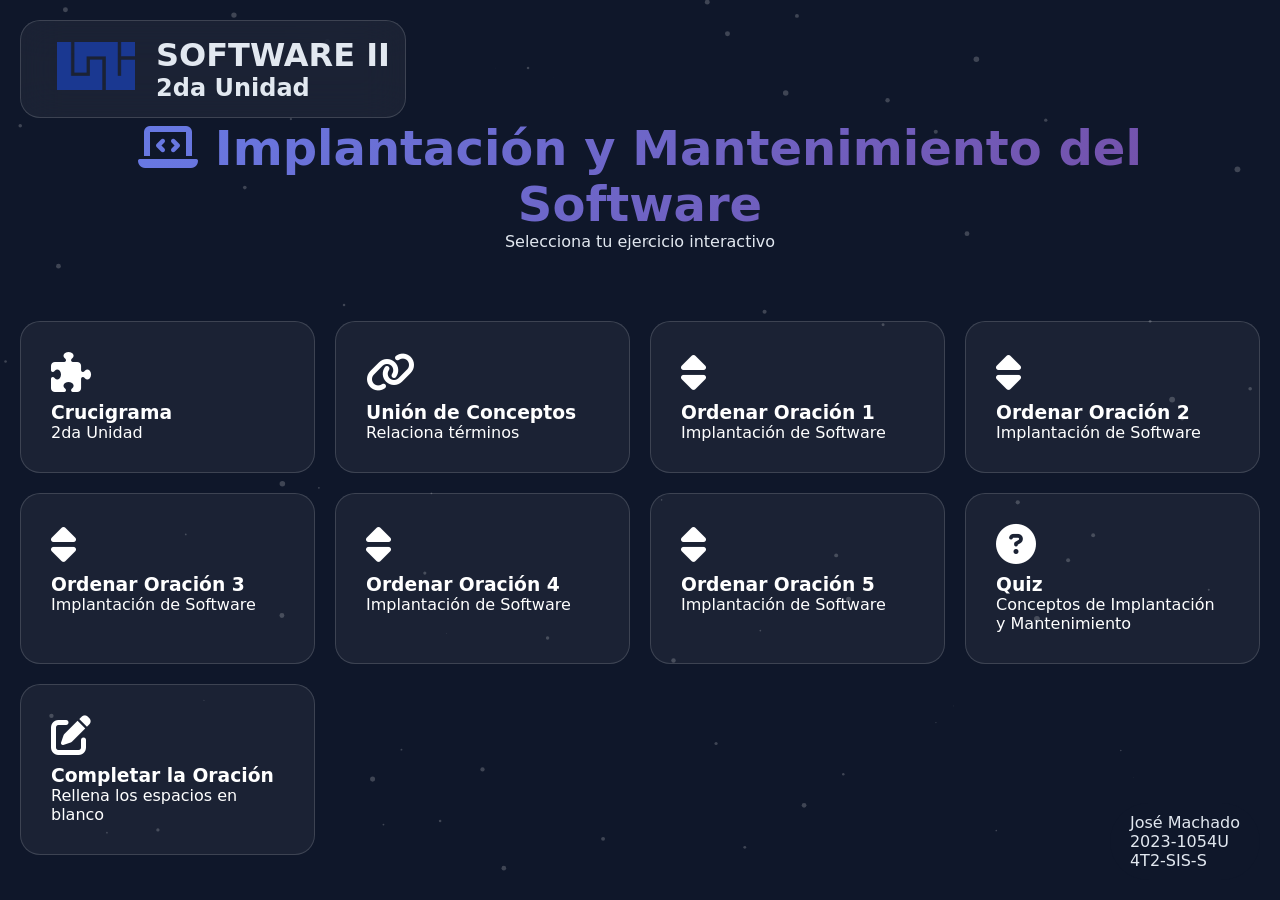
<file: index.htm>
<!DOCTYPE html>
<html lang="es">
<head>
    <meta charset="UTF-8">
    <meta name="viewport" content="width=device-width, initial-scale=1.0">
    <title>2da Unidad - Implantación y Mantenimiento del Software</title>

    <link rel="stylesheet" href="css/style.css">

    <!-- Font Awesome -->
    <link rel="stylesheet" href="https://cdnjs.cloudflare.com/ajax/libs/font-awesome/6.4.0/css/all.min.css">
</head>

<body>

    <!-- LOGO -->
    <div class="logo-container">
        <img src="images/UNI.png" alt="Logo" class="logo" id="logo">
        <div class="logo-text">
            <h1>SOFTWARE II</h1>
            <h2>2da Unidad</h2>
        </div>
    </div>

    <!-- TITULO -->
    <div class="main-title">
        <h1><i class="fas fa-laptop-code"></i> Implantación y Mantenimiento del Software</h1>
        <p>Selecciona tu ejercicio interactivo</p>
    </div>

    <!-- GRID -->
    <div class="exercises-grid">

        <a href="Crucigrama2daUnidad.htm" class="exercise-card crossword">
            <i class="fas fa-puzzle-piece"></i>
            <h3>Crucigrama</h3>
            <p>2da Unidad</p>
        </a>

        <a href="Match2DAUnidad.htm" class="exercise-card match">
            <i class="fas fa-link"></i>
            <h3>Unión de Conceptos</h3>
            <p>Relaciona términos</p>
        </a>

        <a href="Oracion1.htm" class="exercise-card jumbled1">
            <i class="fas fa-sort"></i>
            <h3>Ordenar Oración 1</h3>
            <p>Implantación de Software</p>
        </a>

        <a href="Oracion2.htm" class="exercise-card jumbled2">
            <i class="fas fa-sort"></i>
            <h3>Ordenar Oración 2</h3>
            <p>Implantación de Software</p>
        </a>

        <a href="Oracion3.htm" class="exercise-card jumbled3">
            <i class="fas fa-sort"></i>
            <h3>Ordenar Oración 3</h3>
            <p>Implantación de Software</p>
        </a>

        <a href="Oracion4.htm" class="exercise-card jumbled4">
            <i class="fas fa-sort"></i>
            <h3>Ordenar Oración 4</h3>
            <p>Implantación de Software</p>
        </a>

        <a href="Oracion5.htm" class="exercise-card jumbled5">
            <i class="fas fa-sort"></i>
            <h3>Ordenar Oración 5</h3>
            <p>Implantación de Software</p>
        </a>

        <a href="Quiz 2daUnidad.htm" class="exercise-card quiz">
            <i class="fas fa-question-circle"></i>
            <h3>Quiz</h3>
            <p>Conceptos de Implantación y Mantenimiento</p>
        </a>

        <a href="Guia2daUnidadSoftware_JoséMachado.htm" class="exercise-card completion">
            <i class="fas fa-edit"></i>
            <h3>Completar la Oración</h3>
            <p>Rellena los espacios en blanco</p>
        </a>

    </div>

    <!-- WATERMARK -->
    <div class="watermark" id="watermark">
        José Machado <br>2023-1054U <br>
		4T2-SIS-S
    </div>

    <!-- PARTICULAS -->
    <canvas id="particles-canvas"></canvas>

    <script src="js/script.js"></script>

</body>
</html>
</file>
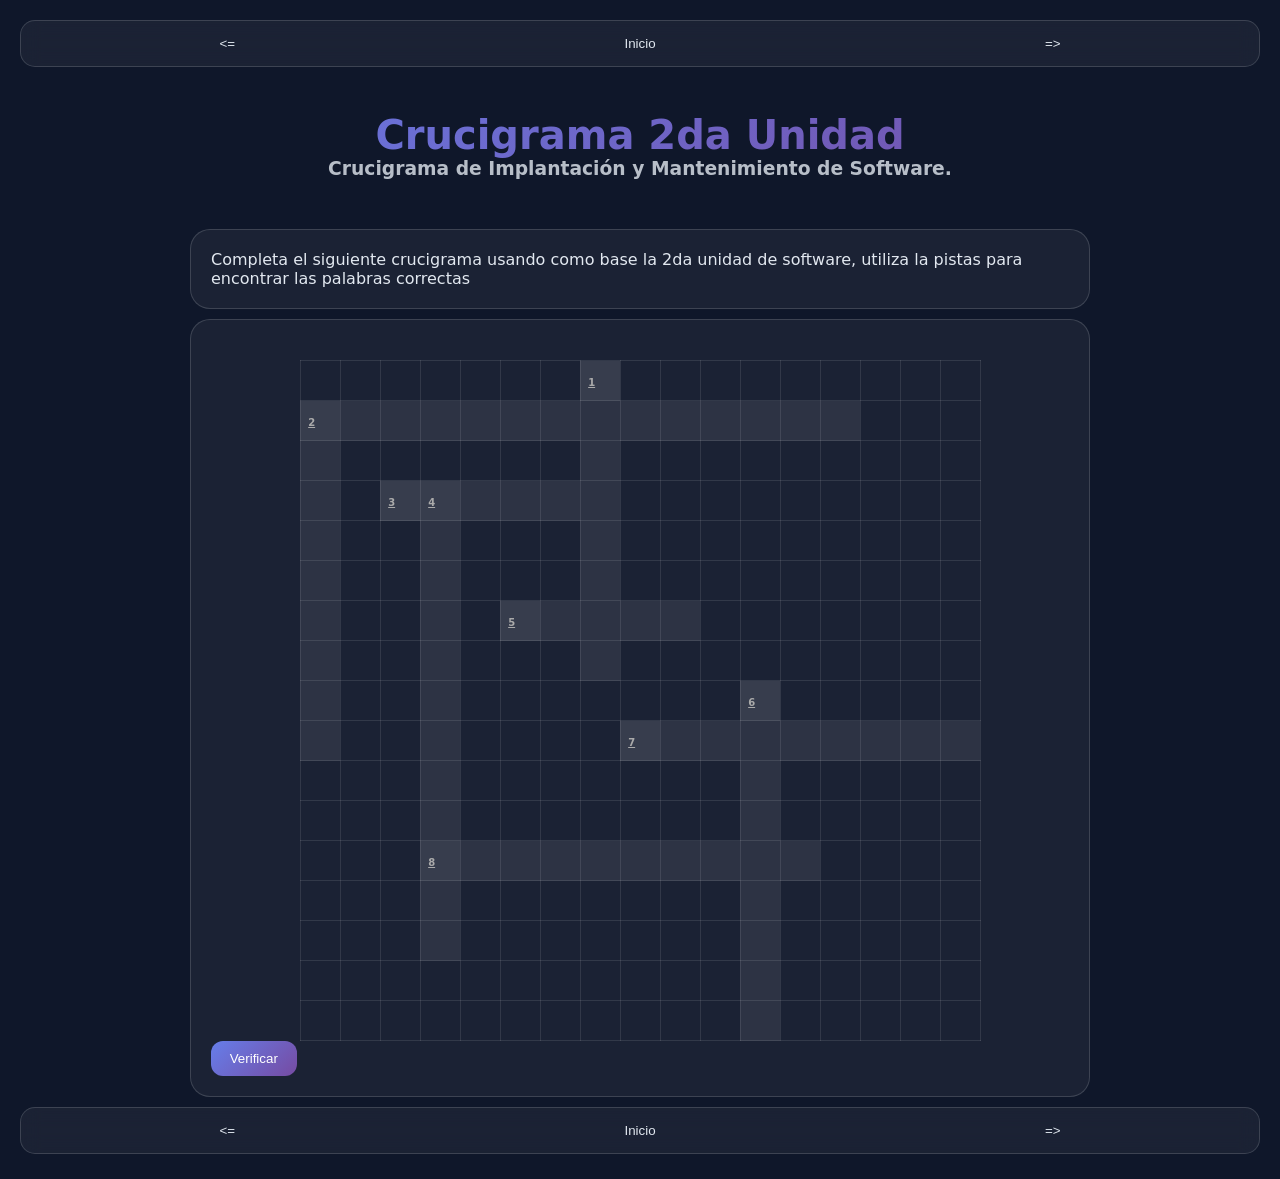
<file: Crucigrama2daUnidad.htm>
<!DOCTYPE html>
<html xmlns="http://www.w3.org/1999/xhtml" lang="en" xml:lang="en" prefix="dc: http://purl.org/dc/elements/1.1/">
<head><meta name="author" content="Created with Hot Potatoes by Half-Baked Software, registered to Jose."/><meta name="keywords" content="Hot Potatoes, Hot Potatoes, Half-Baked Software, Windows, University of Victoria"/>
<meta http-equiv="Content-Type" content="text/html; charset=UTF-8"/>

<meta name="dc:creator" content="Jose" />
<meta name="dc:title" content="Crucigrama 2da Unidad" />
<meta name="viewport" content="width=device-width, initial-scale=1.0">


<title>
Crucigrama 2da Unidad
</title>

<!-- Made with executable version 7.0 Release 3 Build 0 -->

<!-- The following insertion allows you to add your own code directly to this head tag from the configuration screen -->



<style>
:root {
    --primary: linear-gradient(135deg, #667eea, #764ba2);
    --bg: #0f172a;
    --glass: rgba(255,255,255,0.05);
    --border: rgba(255,255,255,0.15);
    --text: #e2e8f0;
}

/* BASE */

*{
    margin:0;
    padding:0;
    box-sizing:border-box;
}

body{
    font-family: system-ui;
    background: var(--bg);
    color: var(--text);
    padding:20px;
}
/* TITULOS */
.Titles {
    text-align: center;
    padding: 40px 20px;
}

.ExerciseTitle {
    font-size: 2.5rem;
    background: var(--primary);
    -webkit-background-clip: text;
    -webkit-text-fill-color: transparent;
}

.ExerciseSubtitle {
    opacity: 0.8;
}

/* CONTENEDORES */
.StdDiv, .ExerciseContainer {
    background: var(--glass);
    border: 1px solid var(--border);
    border-radius: 20px;
    padding: 20px;
    margin: 10px auto;
    width: 95%;
    max-width: 900px;
}

/* GRID */
table.CrosswordGrid {
    margin: auto;
    border-collapse: collapse;
    background: transparent;
}

table.CrosswordGrid td {
    width: 40px;
    height: 40px;
    text-align: center;
    font-weight: bold;
    border: 1px solid rgba(255,255,255,0.1);
}

/* CELDAS */
.LetterOnlyCell {
    background: rgba(255,255,255,0.08);
    color: white;
}

.BlankCell {
    background: transparent;
}

.NumLetterCell {
    background: rgba(255,255,255,0.12);
    cursor: pointer;
}

/* NUMEROS */
.GridNum {
    font-size: 10px;
    color: #aaa;
}

/* BOTONES */
.FuncButton {
    background: var(--primary);
    border: none;
    border-radius: 12px;
    padding: 10px 15px;
    color: white;
    cursor: pointer;
    transition: .3s;
}

.FuncButton:hover {
    transform: scale(1.05);
    opacity: 0.9;
}

/* NAVBAR */

.NavButtonBar{
    background: var(--glass);
    border:1px solid var(--border);
    border-radius:15px;
    backdrop-filter: blur(10px);
    display:flex;
    justify-content:space-between;
    gap:10px;
    padding:5px;
    margin-bottom:5px;
}

.NavButton{
    flex:1;
    padding:10px;
    border-radius:10px;
    border:none;
    background: transparent;
    color: var(--text);
    cursor:pointer;
    transition:.3s;
}

.NavButton:hover{
    background: var(--primary);
}
/* INPUT */
input {
    background: rgba(255,255,255,0.1);
    border: none;
    border-radius: 10px;
    padding: 8px;
    color: white;
}


/* FEEDBACK */
.Feedback{
    position: fixed;
    top: 50%;
    left: 50%;
    transform: translate(-50%, -50%);
    
    width: 90%;
    max-width: 400px;
    padding: 20px;
    border-radius: 20px;
    
    background:#0f172a;
    border: 1px solid var(--border);
        
    text-align: center;
    display: none;
    z-index: 999;
}

/* CLUES */
#ClueEntry {
    margin-bottom: 20px;
    font-size: 1.1rem;
}

.NumLetterCell:hover,
.LetterOnlyCell:hover {
    background: rgba(102,126,234,0.25);
    transform: scale(1.05);
    transition: 0.2s;
}

.NumLetterCell.active {
    outline: 2px solid #667eea;
    background: rgba(102,126,234,0.35);
}
</style>

<script>


<!--

function FocusAButton(){
	if (document.getElementById('CheckButton1') != null){
		document.getElementById('CheckButton1').focus();
	}
	else{
		if (document.getElementById('CheckButton2') != null){
			document.getElementById('CheckButton2').focus();
		}
		else{
			document.getElementsByTagName('button')[0].focus();
		}
	}
}



var topZ = 1000;

function ShowMessage(Feedback){
	var Output = Feedback + '<br /><br />';
	document.getElementById('FeedbackContent').innerHTML = Output;
	var FDiv = document.getElementById('FeedbackDiv');
	topZ++;
	FDiv.style.zIndex = topZ;
	FDiv.style.top = TopSettingWithScrollOffset(30) + 'px';

	FDiv.style.display = 'block';

	ShowElements(false, 'input');
	ShowElements(false, 'select');
	ShowElements(false, 'object');
	ShowElements(true, 'object', 'FeedbackContent');

	setTimeout("document.getElementById('FeedbackOKButton').focus()", 50);
	

}

function ShowElements(Show, TagName, ContainerToReverse){

	TopNode = document.getElementById(ContainerToReverse);
	var Els;
	if (TopNode != null) {
		Els = TopNode.getElementsByTagName(TagName);
	} else {
		Els = document.getElementsByTagName(TagName);
	}

	for (var i=0; i<Els.length; i++){
		if (TagName == "object") {
			//manipulate object elements in all browsers
			if (Show == true){
				Els[i].style.visibility = 'visible';
			}
			else{
				Els[i].style.visibility = 'hidden';
			}
		} 
	}
}



function HideFeedback(){
	document.getElementById('FeedbackDiv').style.display = 'none';
	ShowElements(true, 'input');
	ShowElements(true, 'select');
	ShowElements(true, 'object');
}



function PageDim(){

	this.W = 600;
	this.H = 400;
	this.W = document.getElementsByTagName('body')[0].offsetWidth;
	this.H = document.getElementsByTagName('body')[0].offsetHeight;
}

var pg = null;

function GetPageXY(El) {
	var XY = {x: 0, y: 0};
	while(El){
		XY.x += El.offsetLeft;
		XY.y += El.offsetTop;
		El = El.offsetParent;
	}
	return XY;
}

function GetScrollTop(){
	if (typeof(window.pageYOffset) == 'number'){
		return window.pageYOffset;
	}
	else{
		if ((document.body)&&(document.body.scrollTop)){
			return document.body.scrollTop;
		}
		else{
			if ((document.documentElement)&&(document.documentElement.scrollTop)){
				return document.documentElement.scrollTop;
			}
			else{
				return 0;
			}
		}
	}
}

function GetViewportHeight(){
	if (typeof window.innerHeight != 'undefined'){
		return window.innerHeight;
	}
	else{
		if (((typeof document.documentElement != 'undefined')&&(typeof document.documentElement.clientHeight !=
     'undefined'))&&(document.documentElement.clientHeight != 0)){
			return document.documentElement.clientHeight;
		}
		else{
			return document.getElementsByTagName('body')[0].clientHeight;
		}
	}
}

function TopSettingWithScrollOffset(TopPercent){
	var T = Math.floor(GetViewportHeight() * (TopPercent/100));
	return GetScrollTop() + T; 
}

//CODE FOR AVOIDING LOSS OF DATA WHEN BACKSPACE KEY INVOKES history.back()
var InTextBox = false;

function SuppressBackspace(e){ 
	if (InTextBox == true){return;}
	thisKey = e.keyCode;

	var Suppress = false;

	if (thisKey == 8) {
		Suppress = true;
		e.preventDefault();
	}
}

window.addEventListener('keypress',SuppressBackspace,false);

function ReduceItems(InArray, ReduceToSize){
	var ItemToDump=0;
	var j=0;
	while (InArray.length > ReduceToSize){
		ItemToDump = Math.floor(InArray.length*Math.random());
		InArray.splice(ItemToDump, 1);
	}
}

function Shuffle(InArray){
	var Num;
	var Temp = new Array();
	var Len = InArray.length;

	var j = Len;

	for (var i=0; i<Len; i++){
		Temp[i] = InArray[i];
	}

	for (i=0; i<Len; i++){
		Num = Math.floor(j  *  Math.random());
		InArray[i] = Temp[Num];

		for (var k=Num; k < (j-1); k++) {
			Temp[k] = Temp[k+1];
		}
		j--;
	}
	return InArray;
}

function WriteToInstructions(Feedback) {
	document.getElementById('InstructionsDiv').innerHTML = Feedback;

}




function EscapeDoubleQuotes(InString){
	return InString.replace(/"/g, '&quot;')
}

function TrimString(InString){
        var x = 0;

        if (InString.length != 0) {
                while ((InString.charAt(InString.length - 1) == '\u0020') || (InString.charAt(InString.length - 1) == '\u000A') || (InString.charAt(InString.length - 1) == '\u000D')){
                        InString = InString.substring(0, InString.length - 1)
                }

                while ((InString.charAt(0) == '\u0020') || (InString.charAt(0) == '\u000A') || (InString.charAt(0) == '\u000D')){
                        InString = InString.substring(1, InString.length)
                }

                while (InString.indexOf('  ') != -1) {
                        x = InString.indexOf('  ')
                        InString = InString.substring(0, x) + InString.substring(x+1, InString.length)
                 }

                return InString;
        }

        else {
                return '';
        }
}

function FindLongest(InArray){
	if (InArray.length < 1){return -1;}

	var Longest = 0;
	for (var i=1; i<InArray.length; i++){
		if (InArray[i].length > InArray[Longest].length){
			Longest = i;
		}
	}
	return Longest;
}

//SELECTION OBJECT FOR TYPING WITH KEYPAD
var selObj = null;
            
SelObj = function(box){
	this.box = box;
	this.selStart = this.box.selectionStart;
	this.selEnd = this.box.selectionEnd;
	this.selText = this.box.value.substring(this.selStart, this.selEnd);
	return this;
}

function setSelText(newText){
	var caretPos = this.selStart + newText.length;
	var newValue = this.box.value.substring(0, this.selStart);
	newValue += newText;
	newValue += this.box.value.substring(this.selEnd, this.box.value.length);
	this.box.value = newValue;
	this.box.setSelectionRange(caretPos, caretPos);
	this.box.focus();
}
SelObj.prototype.setSelText = setSelText;

function setSelSelectionRange(start, end){
	this.box.setSelectionRange(start, end);
}
SelObj.prototype.setSelSelectionRange = setSelSelectionRange;

//UNICODE CHARACTER FUNCTIONS
function IsCombiningDiacritic(CharNum){
	var Result = (((CharNum >= 0x0300)&&(CharNum <= 0x370))||((CharNum >= 0x20d0)&&(CharNum <= 0x20ff)));
	Result = Result || (((CharNum >= 0x3099)&&(CharNum <= 0x309a))||((CharNum >= 0xfe20)&&(CharNum <= 0xfe23)));
	return Result;
}

function IsCJK(CharNum){
	return ((CharNum >= 0x3000)&&(CharNum < 0xd800));
}

//SETUP FUNCTIONS
//BROWSER WILL REFILL TEXT BOXES FROM CACHE IF NOT PREVENTED
function ClearTextBoxes(){
	var NList = document.getElementsByTagName('input');
	for (var i=0; i<NList.length; i++){
		if ((NList[i].id.indexOf('Guess') > -1)||(NList[i].id.indexOf('Gap') > -1)){
			NList[i].value = '';
		}
		if (NList[i].id.indexOf('Chk') > -1){
			NList[i].checked = '';
		}
	}
}






//JCROSS CORE JAVASCRIPT CODE

var InGap = false;
var CurrentBox = null;
var Feedback = '';
var AcrossCaption = '';
var DownCaption = '';
var Correct = 'Correcto! Eres un genio de la ingenieria de software.';
var Incorrect = 'Esta mal. Revisa tus respuestas y vuelve a intentarlo.'; 
var GiveHint = 'Una letra de la respuesta es: ';
var YourScoreIs = 'Tu puntuación es la siguiente: ';
var BuiltGrid = '';
var BuiltExercise = '';
var Penalties = 0;
var Score = 0;
var InTextBox = false;
var Locked = false;
var TimeOver = false;
var CaseSensitive = false; 

var InputStuff = '<form method="post" action="" onsubmit="return false;"><span class="ClueNum">[strClueNum]: </span>';
InputStuff += '[strClue] <input autocomplete="off" onfocus="CurrentBox=this;InTextBox=true;" onblur="InTextBox=false;" id="[strBoxId]" type="edit" size="[strEditSize]" maxlength="[strMaxLength]"></input>';
InputStuff += '<button class="FuncButton" onclick="EnterGuess([strParams])">Introducir</button>';
InputStuff += '<button class="FuncButton" onclick="ShowHint([strParams])">Pista</button>';
InputStuff += '</form>';

var CurrBoxElement = null;
var Finished = false;

function StartUp(){
//Show a keypad if there is one	(added bugfix for 6.0.4.12)
	if (document.getElementById('CharacterKeypad') != null){
		document.getElementById('CharacterKeypad').style.display = 'block';
	}

	
	AcrossCaption = document.getElementById('CluesAcrossLabel').innerHTML;
	DownCaption = document.getElementById('CluesDownLabel').innerHTML;






}

function GetAnswerLength(Across,x,y){
	Result = 0;
	if (Across == false){
		while ((x<L.length)&&(L[x][y].length > 0)){
			Result += L[x][y].length;
			x++;
		} 
		return Result;
	}
	else{
		while ((y<L[x].length)&&(L[x][y].length > 0)){
			Result += L[x][y].length;
			y++;
		} 	
		return Result;
	}
}

function GetEditSize(Across,x,y){
	var Len = GetAnswerLength(Across,x,y);
	if (IsCJK(L[x][y].charCodeAt(0))){
		Len *= 2;
	}
	return Len;
}

function ShowClue(ClueNum,x,y){
	var Result = '';
	var Temp;
	var strParams;
	var Clue = document.getElementById('Clue_A_' + ClueNum);
	if (Clue != null){
		Temp = InputStuff.replace(/\[ClueNum\]/g, ClueNum);
		Temp = Temp.replace(/\[strClueNum\]/g, AcrossCaption + ' ' + ClueNum);
		strParams = 'true,' + ClueNum + ',' + x + ',' + y + ',\'[strBoxId]\'';
		Temp = Temp.replace(/\[strParams\]/g, strParams);
		Temp = Temp.replace(/\[strBoxId\]/g, 'GA_' + ClueNum + '_' + x + '_' + y);
		Temp = Temp.replace(/\[strEditSize\]/g, GetEditSize(true,x,y));
		Temp = Temp.replace(/\[strMaxLength\]/g, GetAnswerLength(true,x,y));
		Temp = Temp.replace(/\[strClue\]/g, Clue.innerHTML, Temp);
		Result += Temp;
	}
	Clue = document.getElementById('Clue_D_' + ClueNum);
	if (Clue != null){
		Temp = InputStuff.replace(/\[ClueNum\]/g, ClueNum);
		Temp = Temp.replace(/\[strClueNum\]/g, DownCaption + ' ' + ClueNum);
		strParams = 'false,' + ClueNum + ',' + x + ',' + y + ',\'[strBoxId]\'';
		Temp = Temp.replace(/\[strParams\]/g, strParams);
		Temp = Temp.replace(/\[strBoxId\]/g, 'GD_' + ClueNum + '_' + x + '_' + y);
		Temp = Temp.replace(/\[strEditSize\]/g, GetAnswerLength(false,x,y));
		Temp = Temp.replace(/\[strClue\]/g, Clue.innerHTML, Temp);
		Result += Temp;
	}
	document.getElementById('ClueEntry').innerHTML = Result;
}

function EnterGuess(Across,ClueNum,x,y,BoxId){
	if (document.getElementById(BoxId) != null){
		var Guess = document.getElementById(BoxId).value;
		var AnsLength = GetAnswerLength(Across,x,y);
		EnterAnswer(Guess,Across,AnsLength,x,y);
	}
}

function SplitStringToPerceivedChars(InString, PC){
	var Temp = InString.charAt(0);
	if (InString.length > 1){
		for (var i=1; i<InString.length; i++){
			if (IsCombiningDiacritic(InString.charCodeAt(i)) == true){
				Temp += InString.charAt(i);
			}
			else{
				PC.push(Temp);
				Temp = InString.charAt(i);
			}
		}
	}
	PC.push(Temp);
}

function EnterAnswer(Guess,Across,AnsLength,x,y){
	var PC = new Array();
	SplitStringToPerceivedChars(Guess, PC);
	
	var i=x;
	var j=y;
	var Letter = 0;
	while (Letter < AnsLength){
		if (Letter < PC.length){
			G[i][j] = PC[Letter];
			if (document.getElementById('L_' + i + '_' + j) != null){
				document.getElementById('L_' + i + '_' + j).innerHTML = PC[Letter];
			}
		}
		if (Across == true){
			j++;
		}
		else{
			i++;
		}
		Letter++;
	}
}

function SetGridSquareValue(x,y,Val){
	var GridId = 'L_' + x + '_' + y;
	if (document.getElementById(GridId) != null){
		document.getElementById(GridId).innerHTML = Val;
	}
}

function ShowHint(Across,ClueNum,x,y,BoxId){
	var i=x;
	var j=y;
	var LetterFromGuess = '';
	var LetterFromKey = '';
	var OutString = '';
	if (Across==true){
		while (j<L[i].length){
			if (L[i][j] != ''){
				OutString += L[i][j];
				if (CaseSensitive == true){
					LetterFromKey = L[i][j];
					LetterFromGuess = G[i][j];
				}
				else {
					LetterFromKey = L[i][j].toUpperCase();
					LetterFromGuess = G[i][j].toUpperCase();
				}
				if (LetterFromGuess != LetterFromKey){
//				if (G[i][j] != L[i][j]){
					G[i][j] = L[i][j];
					Penalties++;
					break;
				}
			}
			else{
				break;
			}
		j++;
		}
	}
	else{
		while (i<L.length){
			if (L[i][j] != ''){
				OutString += L[i][j];
				if (CaseSensitive == true){
					LetterFromKey = L[i][j];
					LetterFromGuess = G[i][j];
				}
				else {
					LetterFromKey = L[i][j].toUpperCase();
					LetterFromGuess = G[i][j].toUpperCase();
				}
				if (LetterFromGuess != LetterFromKey){
//				if (G[i][j] != L[i][j]){
					G[i][j] = L[i][j];
					Penalties++;
					break;
				}
			}
			else{
				break;
			}
		i++;
		}
	}
	if (document.getElementById(BoxId) != null){
		document.getElementById(BoxId).value = OutString;
	}
}

L = new Array();
L[0] = new Array('','','','','','','','D','','','','','','','','','');
L[1] = new Array('A','U','T','O','M','A','T','I','Z','A','C','I','O','N','','','');
L[2] = new Array('N','','','','','','','N','','','','','','','','','');
L[3] = new Array('A','','R','E','M','O','T','A','','','','','','','','','');
L[4] = new Array('L','','','X','','','','M','','','','','','','','','');
L[5] = new Array('I','','','P','','','','I','','','','','','','','','');
L[6] = new Array('T','','','L','','L','O','C','A','L','','','','','','','');
L[7] = new Array('I','','','O','','','','A','','','','','','','','','');
L[8] = new Array('C','','','R','','','','','','','','R','','','','','');
L[9] = new Array('A','','','A','','','','','E','S','C','E','N','A','R','I','O');
L[10] = new Array('','','','T','','','','','','','','G','','','','','');
L[11] = new Array('','','','O','','','','','','','','R','','','','','');
L[12] = new Array('','','','R','E','V','I','S','I','O','N','E','S','','','','');
L[13] = new Array('','','','I','','','','','','','','S','','','','','');
L[14] = new Array('','','','A','','','','','','','','I','','','','','');
L[15] = new Array('','','','','','','','','','','','O','','','','','');
L[16] = new Array('','','','','','','','','','','','N','','','','','');


CL = new Array();
CL[0] = new Array(0,0,0,0,0,0,0,1,0,0,0,0,0,0,0,0,0);
CL[1] = new Array(2,0,0,0,0,0,0,0,0,0,0,0,0,0,0,0,0);
CL[2] = new Array(0,0,0,0,0,0,0,0,0,0,0,0,0,0,0,0,0);
CL[3] = new Array(0,0,3,4,0,0,0,0,0,0,0,0,0,0,0,0,0);
CL[4] = new Array(0,0,0,0,0,0,0,0,0,0,0,0,0,0,0,0,0);
CL[5] = new Array(0,0,0,0,0,0,0,0,0,0,0,0,0,0,0,0,0);
CL[6] = new Array(0,0,0,0,0,5,0,0,0,0,0,0,0,0,0,0,0);
CL[7] = new Array(0,0,0,0,0,0,0,0,0,0,0,0,0,0,0,0,0);
CL[8] = new Array(0,0,0,0,0,0,0,0,0,0,0,6,0,0,0,0,0);
CL[9] = new Array(0,0,0,0,0,0,0,0,7,0,0,0,0,0,0,0,0);
CL[10] = new Array(0,0,0,0,0,0,0,0,0,0,0,0,0,0,0,0,0);
CL[11] = new Array(0,0,0,0,0,0,0,0,0,0,0,0,0,0,0,0,0);
CL[12] = new Array(0,0,0,8,0,0,0,0,0,0,0,0,0,0,0,0,0);
CL[13] = new Array(0,0,0,0,0,0,0,0,0,0,0,0,0,0,0,0,0);
CL[14] = new Array(0,0,0,0,0,0,0,0,0,0,0,0,0,0,0,0,0);
CL[15] = new Array(0,0,0,0,0,0,0,0,0,0,0,0,0,0,0,0,0);
CL[16] = new Array(0,0,0,0,0,0,0,0,0,0,0,0,0,0,0,0,0);


G = new Array();
G[0] = new Array('','','','','','','','','','','','','','','','','');
G[1] = new Array('','','','','','','','','','','','','','','','','');
G[2] = new Array('','','','','','','','','','','','','','','','','');
G[3] = new Array('','','','','','','','','','','','','','','','','');
G[4] = new Array('','','','','','','','','','','','','','','','','');
G[5] = new Array('','','','','','','','','','','','','','','','','');
G[6] = new Array('','','','','','','','','','','','','','','','','');
G[7] = new Array('','','','','','','','','','','','','','','','','');
G[8] = new Array('','','','','','','','','','','','','','','','','');
G[9] = new Array('','','','','','','','','','','','','','','','','');
G[10] = new Array('','','','','','','','','','','','','','','','','');
G[11] = new Array('','','','','','','','','','','','','','','','','');
G[12] = new Array('','','','','','','','','','','','','','','','','');
G[13] = new Array('','','','','','','','','','','','','','','','','');
G[14] = new Array('','','','','','','','','','','','','','','','','');
G[15] = new Array('','','','','','','','','','','','','','','','','');
G[16] = new Array('','','','','','','','','','','','','','','','','');


function CheckAnswers(){
	if (Locked == true){return;}

	var AllCorrect = true;
	var TotLetters = 0;
	var CorrectLetters = 0;
	var LetterFromKey = ''; 
	var LetterFromGuess = '';
	
//Check each letter
	for (var i=0; i<L.length; i++){
		for (var j=0; j<L[i].length; j++){
			if (L[i][j] != ''){
				TotLetters++;
				if (CaseSensitive == true) {
					LetterFromKey = L[i][j];
					LetterFromGuess = G[i][j];
				}
				else {
					LetterFromKey = L[i][j].toUpperCase();
					LetterFromGuess = G[i][j].toUpperCase();
				}
				if (LetterFromGuess != LetterFromKey){ 
					G[i][j] = '';
//Blank that square in the grid
					SetGridSquareValue(i,j,'');
					AllCorrect = false;
				}
				else{
					CorrectLetters++;
				}
			}
		}
	}

	Score = Math.floor(((CorrectLetters-Penalties) * 100)/TotLetters);
	if (Score < 0){Score = 0;}

//Compile the output
	var Output = '';

	if (AllCorrect == true){
		Output = Correct + '<br />';
	}

	Output += YourScoreIs + ' ' + Score + '%.<br />';
	if (AllCorrect == false){
		Output += Incorrect;
		Penalties++;
	}

	ShowMessage(Output);
	WriteToInstructions(Output);
	
	if ((AllCorrect == true)||(TimeOver == true)){


		TimeOver = true;
		Locked = true;
		Finished = true;
	}

}

function TypeChars(Chars){
	if (CurrentBox != null){
		CurrentBox.value += Chars;
	}
}

document.addEventListener('DOMContentLoaded', () => {

    // EFECTO HOVER EN CELDAS
    document.querySelectorAll('.LetterOnlyCell, .NumLetterCell').forEach(cell => {
        cell.addEventListener('mouseenter', () => {
            cell.style.background = "rgba(102,126,234,0.3)";
        });

        cell.addEventListener('mouseleave', () => {
            cell.style.background = "";
        });
    });

    // ANIMACION BOTON CHECK
    const checkBtn = document.getElementById('CheckButton2');
    if(checkBtn){
        checkBtn.addEventListener('click', () => {
            checkBtn.style.transform = "scale(0.9)";
            setTimeout(()=> checkBtn.style.transform = "scale(1)", 150);
        });
    }

    // EFECTO RIPPLE EN BOTONES
    document.querySelectorAll('button').forEach(btn => {
        btn.addEventListener('click', function (e) {

            const ripple = document.createElement('span');
            const size = Math.max(this.clientWidth, this.clientHeight);

            ripple.style.cssText = `
                position:absolute;
                width:${size}px;
                height:${size}px;
                left:${e.offsetX - size/2}px;
                top:${e.offsetY - size/2}px;
                background: radial-gradient(circle, rgba(255,255,255,0.3), transparent);
                border-radius:50%;
                transform:scale(0);
                animation:ripple 0.5s linear;
                pointer-events:none;
            `;

            this.appendChild(ripple);
            setTimeout(() => ripple.remove(), 500);
        });
    });

});

// ANIMACION
const style = document.createElement('style');
style.innerHTML = `
@keyframes ripple {
    to {
        transform: scale(4);
        opacity: 0;
    }
}`;
document.head.appendChild(style);
document.addEventListener('DOMContentLoaded', () => {

    document.querySelectorAll('.NumLetterCell').forEach(cell => {

        cell.style.cursor = "pointer";

        cell.addEventListener('click', (e) => {

            const link = cell.querySelector('.GridNum');

            if (link) {
                link.dispatchEvent(new Event('click', { bubbles: true }));
            }

        });

    });

});
document.addEventListener('DOMContentLoaded', () => {

    document.querySelectorAll('.NumLetterCell').forEach(cell => {

        cell.addEventListener('click', () => {

            document.querySelectorAll('.NumLetterCell')
                .forEach(c => c.classList.remove('active'));

            cell.classList.add('active');

        });
    });

});

//-->

//]]>

</script>


</head>

<body onload="StartUp()" id="TheBody" >

<!-- BeginTopNavButtons -->


<div class="NavButtonBar" id="TopNavBar">


<button class="NavButton" onclick="history.back(); return false;">&lt;=</button>



<button class="NavButton" onclick="location='index.htm'; return false;"> Inicio </button>



<button class="NavButton" onclick="location='Match2DAUnidad.htm'; return false;">=&gt;</button>


</div>



<!-- EndTopNavButtons -->

<div class="Titles">
	<h2 class="ExerciseTitle">Crucigrama 2da Unidad</h2>

	<h3 class="ExerciseSubtitle">Crucigrama de Implantación y Mantenimiento de Software. </h3>



</div>

<div id="InstructionsDiv" class="StdDiv">
	<div id="Instructions">Completa el siguiente crucigrama usando como base la 2da unidad de software, utiliza la pistas para encontrar las palabras correctas</div>
</div>

<div id="ContainerDiv">



<div class="ExerciseContainer">




<div id="ClueEntry">

</div>

<!-- This top button is hidden; uncomment it to reveal it. -->
<!--
<button id="CheckButton1" class="FuncButton" onclick="CheckAnswers()">&#160;Check&#160;</button>

 -->
 
<table class="CrosswordGrid">
<tbody>

<tr id="Row_0"><td class="BlankCell">&#160;</td><td class="BlankCell">&#160;</td><td class="BlankCell">&#160;</td><td class="BlankCell">&#160;</td><td class="BlankCell">&#160;</td><td class="BlankCell">&#160;</td><td class="BlankCell">&#160;</td><td class="NumLetterCell"><a href="javascript:void(0);" class="GridNum" onclick="ShowClue(1,0,7)">1</a><span class="NumLetterCellText" id="L_0_7" onclick="ShowClue(1,0,7)">&#160;&#160;&#160;</span></td><td class="BlankCell">&#160;</td><td class="BlankCell">&#160;</td><td class="BlankCell">&#160;</td><td class="BlankCell">&#160;</td><td class="BlankCell">&#160;</td><td class="BlankCell">&#160;</td><td class="BlankCell">&#160;</td><td class="BlankCell">&#160;</td><td class="BlankCell">&#160;</td></tr><tr id="Row_1"><td class="NumLetterCell"><a href="javascript:void(0);" class="GridNum" onclick="ShowClue(2,1,0)">2</a><span class="NumLetterCellText" id="L_1_0" onclick="ShowClue(2,1,0)">&#160;&#160;&#160;</span></td><td class="LetterOnlyCell"><span id="L_1_1">&#160;</span></td><td class="LetterOnlyCell"><span id="L_1_2">&#160;</span></td><td class="LetterOnlyCell"><span id="L_1_3">&#160;</span></td><td class="LetterOnlyCell"><span id="L_1_4">&#160;</span></td><td class="LetterOnlyCell"><span id="L_1_5">&#160;</span></td><td class="LetterOnlyCell"><span id="L_1_6">&#160;</span></td><td class="LetterOnlyCell"><span id="L_1_7">&#160;</span></td><td class="LetterOnlyCell"><span id="L_1_8">&#160;</span></td><td class="LetterOnlyCell"><span id="L_1_9">&#160;</span></td><td class="LetterOnlyCell"><span id="L_1_10">&#160;</span></td><td class="LetterOnlyCell"><span id="L_1_11">&#160;</span></td><td class="LetterOnlyCell"><span id="L_1_12">&#160;</span></td><td class="LetterOnlyCell"><span id="L_1_13">&#160;</span></td><td class="BlankCell">&#160;</td><td class="BlankCell">&#160;</td><td class="BlankCell">&#160;</td></tr><tr id="Row_2"><td class="LetterOnlyCell"><span id="L_2_0">&#160;</span></td><td class="BlankCell">&#160;</td><td class="BlankCell">&#160;</td><td class="BlankCell">&#160;</td><td class="BlankCell">&#160;</td><td class="BlankCell">&#160;</td><td class="BlankCell">&#160;</td><td class="LetterOnlyCell"><span id="L_2_7">&#160;</span></td><td class="BlankCell">&#160;</td><td class="BlankCell">&#160;</td><td class="BlankCell">&#160;</td><td class="BlankCell">&#160;</td><td class="BlankCell">&#160;</td><td class="BlankCell">&#160;</td><td class="BlankCell">&#160;</td><td class="BlankCell">&#160;</td><td class="BlankCell">&#160;</td></tr><tr id="Row_3"><td class="LetterOnlyCell"><span id="L_3_0">&#160;</span></td><td class="BlankCell">&#160;</td><td class="NumLetterCell"><a href="javascript:void(0);" class="GridNum" onclick="ShowClue(3,3,2)">3</a><span class="NumLetterCellText" id="L_3_2" onclick="ShowClue(3,3,2)">&#160;&#160;&#160;</span></td><td class="NumLetterCell"><a href="javascript:void(0);" class="GridNum" onclick="ShowClue(4,3,3)">4</a><span class="NumLetterCellText" id="L_3_3" onclick="ShowClue(4,3,3)">&#160;&#160;&#160;</span></td><td class="LetterOnlyCell"><span id="L_3_4">&#160;</span></td><td class="LetterOnlyCell"><span id="L_3_5">&#160;</span></td><td class="LetterOnlyCell"><span id="L_3_6">&#160;</span></td><td class="LetterOnlyCell"><span id="L_3_7">&#160;</span></td><td class="BlankCell">&#160;</td><td class="BlankCell">&#160;</td><td class="BlankCell">&#160;</td><td class="BlankCell">&#160;</td><td class="BlankCell">&#160;</td><td class="BlankCell">&#160;</td><td class="BlankCell">&#160;</td><td class="BlankCell">&#160;</td><td class="BlankCell">&#160;</td></tr><tr id="Row_4"><td class="LetterOnlyCell"><span id="L_4_0">&#160;</span></td><td class="BlankCell">&#160;</td><td class="BlankCell">&#160;</td><td class="LetterOnlyCell"><span id="L_4_3">&#160;</span></td><td class="BlankCell">&#160;</td><td class="BlankCell">&#160;</td><td class="BlankCell">&#160;</td><td class="LetterOnlyCell"><span id="L_4_7">&#160;</span></td><td class="BlankCell">&#160;</td><td class="BlankCell">&#160;</td><td class="BlankCell">&#160;</td><td class="BlankCell">&#160;</td><td class="BlankCell">&#160;</td><td class="BlankCell">&#160;</td><td class="BlankCell">&#160;</td><td class="BlankCell">&#160;</td><td class="BlankCell">&#160;</td></tr><tr id="Row_5"><td class="LetterOnlyCell"><span id="L_5_0">&#160;</span></td><td class="BlankCell">&#160;</td><td class="BlankCell">&#160;</td><td class="LetterOnlyCell"><span id="L_5_3">&#160;</span></td><td class="BlankCell">&#160;</td><td class="BlankCell">&#160;</td><td class="BlankCell">&#160;</td><td class="LetterOnlyCell"><span id="L_5_7">&#160;</span></td><td class="BlankCell">&#160;</td><td class="BlankCell">&#160;</td><td class="BlankCell">&#160;</td><td class="BlankCell">&#160;</td><td class="BlankCell">&#160;</td><td class="BlankCell">&#160;</td><td class="BlankCell">&#160;</td><td class="BlankCell">&#160;</td><td class="BlankCell">&#160;</td></tr><tr id="Row_6"><td class="LetterOnlyCell"><span id="L_6_0">&#160;</span></td><td class="BlankCell">&#160;</td><td class="BlankCell">&#160;</td><td class="LetterOnlyCell"><span id="L_6_3">&#160;</span></td><td class="BlankCell">&#160;</td><td class="NumLetterCell"><a href="javascript:void(0);" class="GridNum" onclick="ShowClue(5,6,5)">5</a><span class="NumLetterCellText" id="L_6_5" onclick="ShowClue(5,6,5)">&#160;&#160;&#160;</span></td><td class="LetterOnlyCell"><span id="L_6_6">&#160;</span></td><td class="LetterOnlyCell"><span id="L_6_7">&#160;</span></td><td class="LetterOnlyCell"><span id="L_6_8">&#160;</span></td><td class="LetterOnlyCell"><span id="L_6_9">&#160;</span></td><td class="BlankCell">&#160;</td><td class="BlankCell">&#160;</td><td class="BlankCell">&#160;</td><td class="BlankCell">&#160;</td><td class="BlankCell">&#160;</td><td class="BlankCell">&#160;</td><td class="BlankCell">&#160;</td></tr><tr id="Row_7"><td class="LetterOnlyCell"><span id="L_7_0">&#160;</span></td><td class="BlankCell">&#160;</td><td class="BlankCell">&#160;</td><td class="LetterOnlyCell"><span id="L_7_3">&#160;</span></td><td class="BlankCell">&#160;</td><td class="BlankCell">&#160;</td><td class="BlankCell">&#160;</td><td class="LetterOnlyCell"><span id="L_7_7">&#160;</span></td><td class="BlankCell">&#160;</td><td class="BlankCell">&#160;</td><td class="BlankCell">&#160;</td><td class="BlankCell">&#160;</td><td class="BlankCell">&#160;</td><td class="BlankCell">&#160;</td><td class="BlankCell">&#160;</td><td class="BlankCell">&#160;</td><td class="BlankCell">&#160;</td></tr><tr id="Row_8"><td class="LetterOnlyCell"><span id="L_8_0">&#160;</span></td><td class="BlankCell">&#160;</td><td class="BlankCell">&#160;</td><td class="LetterOnlyCell"><span id="L_8_3">&#160;</span></td><td class="BlankCell">&#160;</td><td class="BlankCell">&#160;</td><td class="BlankCell">&#160;</td><td class="BlankCell">&#160;</td><td class="BlankCell">&#160;</td><td class="BlankCell">&#160;</td><td class="BlankCell">&#160;</td><td class="NumLetterCell"><a href="javascript:void(0);" class="GridNum" onclick="ShowClue(6,8,11)">6</a><span class="NumLetterCellText" id="L_8_11" onclick="ShowClue(6,8,11)">&#160;&#160;&#160;</span></td><td class="BlankCell">&#160;</td><td class="BlankCell">&#160;</td><td class="BlankCell">&#160;</td><td class="BlankCell">&#160;</td><td class="BlankCell">&#160;</td></tr><tr id="Row_9"><td class="LetterOnlyCell"><span id="L_9_0">&#160;</span></td><td class="BlankCell">&#160;</td><td class="BlankCell">&#160;</td><td class="LetterOnlyCell"><span id="L_9_3">&#160;</span></td><td class="BlankCell">&#160;</td><td class="BlankCell">&#160;</td><td class="BlankCell">&#160;</td><td class="BlankCell">&#160;</td><td class="NumLetterCell"><a href="javascript:void(0);" class="GridNum" onclick="ShowClue(7,9,8)">7</a><span class="NumLetterCellText" id="L_9_8" onclick="ShowClue(7,9,8)">&#160;&#160;&#160;</span></td><td class="LetterOnlyCell"><span id="L_9_9">&#160;</span></td><td class="LetterOnlyCell"><span id="L_9_10">&#160;</span></td><td class="LetterOnlyCell"><span id="L_9_11">&#160;</span></td><td class="LetterOnlyCell"><span id="L_9_12">&#160;</span></td><td class="LetterOnlyCell"><span id="L_9_13">&#160;</span></td><td class="LetterOnlyCell"><span id="L_9_14">&#160;</span></td><td class="LetterOnlyCell"><span id="L_9_15">&#160;</span></td><td class="LetterOnlyCell"><span id="L_9_16">&#160;</span></td></tr><tr id="Row_10"><td class="BlankCell">&#160;</td><td class="BlankCell">&#160;</td><td class="BlankCell">&#160;</td><td class="LetterOnlyCell"><span id="L_10_3">&#160;</span></td><td class="BlankCell">&#160;</td><td class="BlankCell">&#160;</td><td class="BlankCell">&#160;</td><td class="BlankCell">&#160;</td><td class="BlankCell">&#160;</td><td class="BlankCell">&#160;</td><td class="BlankCell">&#160;</td><td class="LetterOnlyCell"><span id="L_10_11">&#160;</span></td><td class="BlankCell">&#160;</td><td class="BlankCell">&#160;</td><td class="BlankCell">&#160;</td><td class="BlankCell">&#160;</td><td class="BlankCell">&#160;</td></tr><tr id="Row_11"><td class="BlankCell">&#160;</td><td class="BlankCell">&#160;</td><td class="BlankCell">&#160;</td><td class="LetterOnlyCell"><span id="L_11_3">&#160;</span></td><td class="BlankCell">&#160;</td><td class="BlankCell">&#160;</td><td class="BlankCell">&#160;</td><td class="BlankCell">&#160;</td><td class="BlankCell">&#160;</td><td class="BlankCell">&#160;</td><td class="BlankCell">&#160;</td><td class="LetterOnlyCell"><span id="L_11_11">&#160;</span></td><td class="BlankCell">&#160;</td><td class="BlankCell">&#160;</td><td class="BlankCell">&#160;</td><td class="BlankCell">&#160;</td><td class="BlankCell">&#160;</td></tr><tr id="Row_12"><td class="BlankCell">&#160;</td><td class="BlankCell">&#160;</td><td class="BlankCell">&#160;</td><td class="NumLetterCell"><a href="javascript:void(0);" class="GridNum" onclick="ShowClue(8,12,3)">8</a><span class="NumLetterCellText" id="L_12_3" onclick="ShowClue(8,12,3)">&#160;&#160;&#160;</span></td><td class="LetterOnlyCell"><span id="L_12_4">&#160;</span></td><td class="LetterOnlyCell"><span id="L_12_5">&#160;</span></td><td class="LetterOnlyCell"><span id="L_12_6">&#160;</span></td><td class="LetterOnlyCell"><span id="L_12_7">&#160;</span></td><td class="LetterOnlyCell"><span id="L_12_8">&#160;</span></td><td class="LetterOnlyCell"><span id="L_12_9">&#160;</span></td><td class="LetterOnlyCell"><span id="L_12_10">&#160;</span></td><td class="LetterOnlyCell"><span id="L_12_11">&#160;</span></td><td class="LetterOnlyCell"><span id="L_12_12">&#160;</span></td><td class="BlankCell">&#160;</td><td class="BlankCell">&#160;</td><td class="BlankCell">&#160;</td><td class="BlankCell">&#160;</td></tr><tr id="Row_13"><td class="BlankCell">&#160;</td><td class="BlankCell">&#160;</td><td class="BlankCell">&#160;</td><td class="LetterOnlyCell"><span id="L_13_3">&#160;</span></td><td class="BlankCell">&#160;</td><td class="BlankCell">&#160;</td><td class="BlankCell">&#160;</td><td class="BlankCell">&#160;</td><td class="BlankCell">&#160;</td><td class="BlankCell">&#160;</td><td class="BlankCell">&#160;</td><td class="LetterOnlyCell"><span id="L_13_11">&#160;</span></td><td class="BlankCell">&#160;</td><td class="BlankCell">&#160;</td><td class="BlankCell">&#160;</td><td class="BlankCell">&#160;</td><td class="BlankCell">&#160;</td></tr><tr id="Row_14"><td class="BlankCell">&#160;</td><td class="BlankCell">&#160;</td><td class="BlankCell">&#160;</td><td class="LetterOnlyCell"><span id="L_14_3">&#160;</span></td><td class="BlankCell">&#160;</td><td class="BlankCell">&#160;</td><td class="BlankCell">&#160;</td><td class="BlankCell">&#160;</td><td class="BlankCell">&#160;</td><td class="BlankCell">&#160;</td><td class="BlankCell">&#160;</td><td class="LetterOnlyCell"><span id="L_14_11">&#160;</span></td><td class="BlankCell">&#160;</td><td class="BlankCell">&#160;</td><td class="BlankCell">&#160;</td><td class="BlankCell">&#160;</td><td class="BlankCell">&#160;</td></tr><tr id="Row_15"><td class="BlankCell">&#160;</td><td class="BlankCell">&#160;</td><td class="BlankCell">&#160;</td><td class="BlankCell">&#160;</td><td class="BlankCell">&#160;</td><td class="BlankCell">&#160;</td><td class="BlankCell">&#160;</td><td class="BlankCell">&#160;</td><td class="BlankCell">&#160;</td><td class="BlankCell">&#160;</td><td class="BlankCell">&#160;</td><td class="LetterOnlyCell"><span id="L_15_11">&#160;</span></td><td class="BlankCell">&#160;</td><td class="BlankCell">&#160;</td><td class="BlankCell">&#160;</td><td class="BlankCell">&#160;</td><td class="BlankCell">&#160;</td></tr><tr id="Row_16"><td class="BlankCell">&#160;</td><td class="BlankCell">&#160;</td><td class="BlankCell">&#160;</td><td class="BlankCell">&#160;</td><td class="BlankCell">&#160;</td><td class="BlankCell">&#160;</td><td class="BlankCell">&#160;</td><td class="BlankCell">&#160;</td><td class="BlankCell">&#160;</td><td class="BlankCell">&#160;</td><td class="BlankCell">&#160;</td><td class="LetterOnlyCell"><span id="L_16_11">&#160;</span></td><td class="BlankCell">&#160;</td><td class="BlankCell">&#160;</td><td class="BlankCell">&#160;</td><td class="BlankCell">&#160;</td><td class="BlankCell">&#160;</td></tr>

</tbody>
</table>

<button id="CheckButton2" class="FuncButton" onclick="CheckAnswers()">&#160;Verificar&#160;</button>

<table id="Clues" style="display: none;">
<tbody>
<tr>
<td>

<table class="ClueList">
<tbody id="CluesAcross">
<tr><td colspan="2"><h3 class="ExerciseSubtitle" id="CluesAcrossLabel">Horizontal:</h3></td></tr>

<tr><td class="ClueNum">2. </td><td id="Clue_A_2" class="Clue">Estrategia para repetir pruebas en sistemas complejos a bajo costo.</td></tr><tr><td class="ClueNum">3. </td><td id="Clue_A_3" class="Clue">Regresi&#x00F3;n donde un cambio afecta a otra &#x00E1;rea distinta del sistema.</td></tr><tr><td class="ClueNum">5. </td><td id="Clue_A_5" class="Clue">Tipo de regresi&#x00F3;n donde arreglar un error crea uno nuevo en el mismo lugar.</td></tr><tr><td class="ClueNum">7. </td><td id="Clue_A_7" class="Clue">Estrategia basada en modelos que realiza pruebas acorde al mundo real</td></tr><tr><td class="ClueNum">8. </td><td id="Clue_A_8" class="Clue">Son una t&#x00E9;cnica est&#x00E1;tica que consiste en realizar un an&#x00E1;lisis de un documento <br />con el objetivo de encontrar y eliminar errores. </td></tr>

</tbody>
</table>

</td>

<td>

<table class="ClueList">
<tbody id="CluesDown">
<tr><td colspan="2"><h3 class="ExerciseSubtitle" id="CluesDownLabel">Vertical:</h3></td></tr>

<tr><td class="ClueNum">1. </td><td id="Clue_D_1" class="Clue">Estrategia que minimiza la planificaci&#x00F3;n y valora la flexibilidad</td></tr><tr><td class="ClueNum">2. </td><td id="Clue_D_2" class="Clue">Estrategia que usa t&#x00E9;cnicas formales en requisitos y dise&#x00F1;o</td></tr><tr><td class="ClueNum">4. </td><td id="Clue_D_4" class="Clue">Estrategia din&#x00E1;mica donde se aprende del dise&#x00F1;o mientras se ejecuta.</td></tr><tr><td class="ClueNum">6. </td><td id="Clue_D_6" class="Clue">Mala conducta de una funci&#x00F3;n que antes era correcta tras un cambio.</td></tr>

</tbody>
</table>

</td>
</tr>
</tbody>
</table>

</div>

</div>

<div class="Feedback" id="FeedbackDiv">
<div class="FeedbackText" id="FeedbackContent"></div>
<button id="FeedbackOKButton" class="FuncButton" onclick="HideFeedback(); return false;">&#160;OK&#160;</button>
</div>

<!-- BeginBottomNavButtons -->


<div class="NavButtonBar" id="BottomNavBar">


<button class="NavButton" onclick="history.back(); return false;">&lt;=</button>



<button class="NavButton" onclick="location='index.htm'; return false;"> Inicio </button>



<button class="NavButton" onclick="location='Match2DAUnidad.htm'; return false;">=&gt;</button>


</div>



<!-- EndBottomNavButtons -->

<!-- BeginSubmissionForm -->

<!-- EndSubmissionForm -->

</body>

</html>
</file>
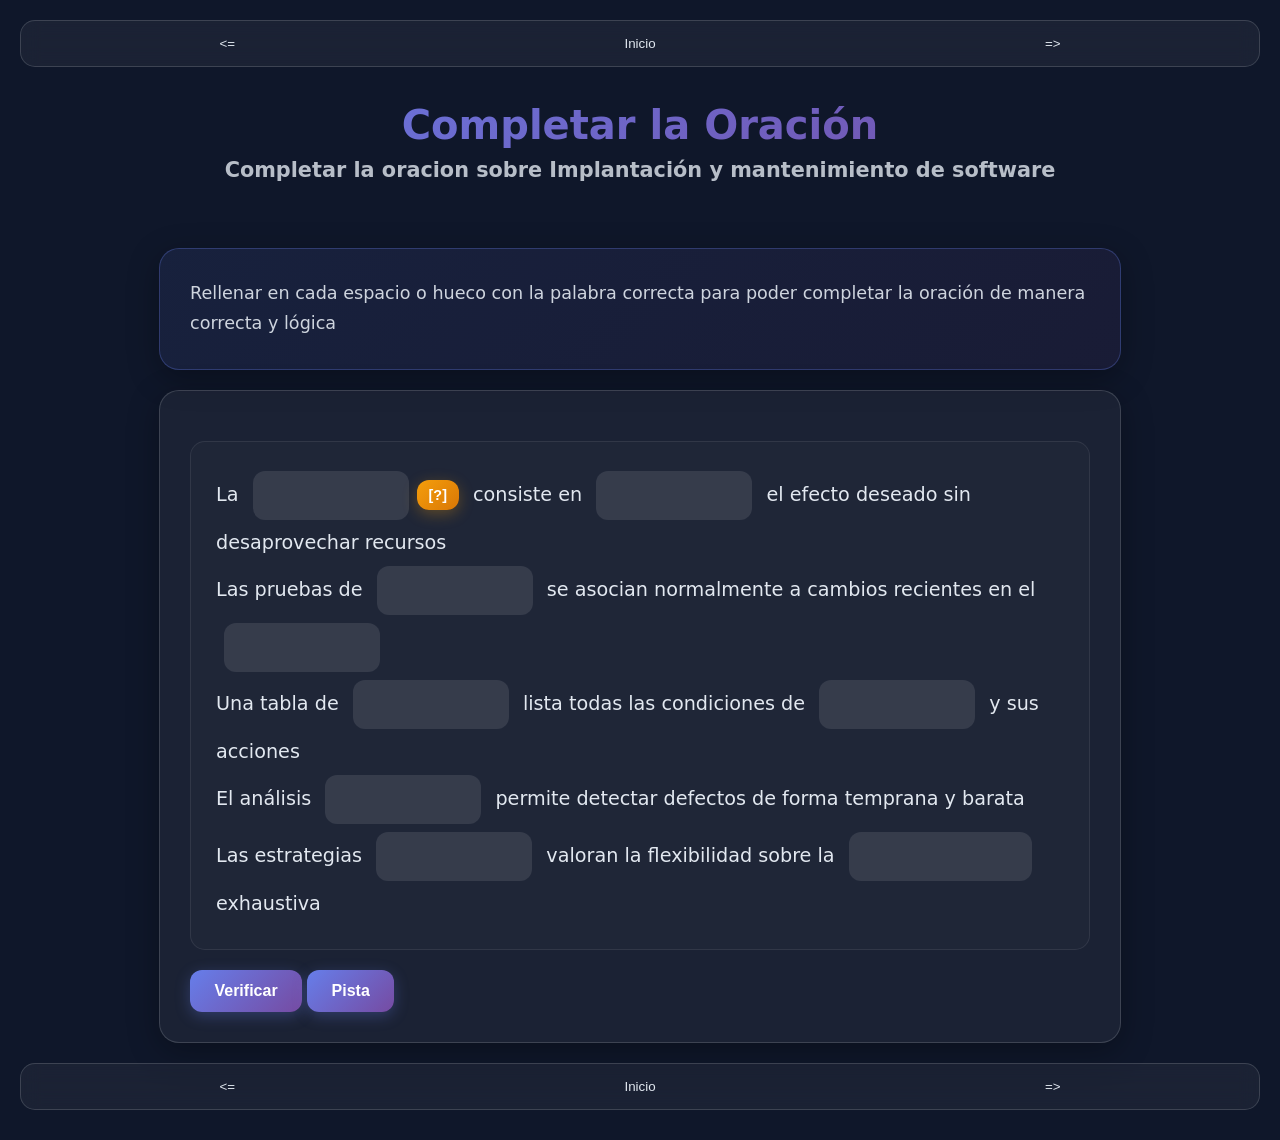
<file: Guia2daUnidadSoftware_JoséMachado.htm>
<!DOCTYPE html>
<html xmlns="http://www.w3.org/1999/xhtml" lang="en" xml:lang="en" prefix="dc: http://purl.org/dc/elements/1.1/">
<head><meta name="author" content="Created with Hot Potatoes by Half-Baked Software, registered to Jose."/><meta name="keywords" content="Hot Potatoes, Hot Potatoes, Half-Baked Software, Windows, University of Victoria"/>
<meta http-equiv="Content-Type" content="text/html; charset=UTF-8"/>

<meta name="dc:creator" content="Jose" />
<meta name="dc:title" content="Completar la Oraci&#x00F3;n" />

<meta name="viewport" content="width=device-width, initial-scale=1.0">

<title>
Completar la Oraci&#x00F3;n
</title>

<!-- Made with executable version 7.0 Release 3 Build 0 -->

<!-- The following insertion allows you to add your own code directly to this head tag from the configuration screen -->



<style>
:root {
    --primary: linear-gradient(135deg, #667eea, #764ba2);
    --bg: #0f172a;
    --glass: rgba(255,255,255,0.05);
    --glass-hover: rgba(255,255,255,0.1);
    --border: rgba(255,255,255,0.15);
    --text: #e2e8f0;
    --text-secondary: #94a3b8;
    --shadow: 0 8px 32px rgba(0,0,0,0.3);
    --shadow-hover: 0 12px 40px rgba(0,0,0,0.4);
}

/* BASE */
body {
    font-family: system-ui, -apple-system, sans-serif;
    background: var(--bg);
    color: var(--text);
    margin: 0;
    padding: 20px;
    min-height: 100vh;
}

/* TITULOS */
.Titles {
    text-align: center;
    padding: 25px 20px;
}

.ExerciseTitle {
    font-size: 2.5rem;
    background: var(--primary);
    -webkit-background-clip: text;
    -webkit-text-fill-color: transparent;
    background-clip: text;
    margin: 0;
    font-weight: 700;
}

.ExerciseSubtitle {
    opacity: 0.8;
    font-size: 1.3rem;
    margin-top: 10px;
}

/* CONTENEDORES */
.StdDiv, .ExerciseContainer {
    background: var(--glass);
    border: 1px solid var(--border);
    border-radius: 20px;
    padding: 30px;
    margin: 20px auto;
    width: 95%;
    max-width: 900px;
    box-shadow: var(--shadow);
    transition: all 0.3s ease;
}

.ExerciseContainer:hover {
    background: var(--glass-hover);
    box-shadow: var(--shadow-hover);
    transform: translateY(-2px);
}

/* CLOZE SPECIFIC */
.ClozeBody {
    text-align: left;
    margin: 20px 0;
    line-height: 2.0;
    font-size: 1.2rem;
    background: rgba(255,255,255,0.02);
    padding: 25px;
    border-radius: 15px;
    border: 1px solid rgba(255,255,255,0.08);
}

.GapSpan {
    display: inline-flex;
    align-items: center;
    gap: 8px;
    margin: 0 4px;
    padding: 4px;
    border-radius: 8px;
}

.GapBox {
    background: rgba(255,255,255,0.1);
    border: 2px solid transparent;
    border-radius: 12px;
    padding: 12px 16px;
    color: var(--text);
    font-size: 1.1rem;
    font-weight: 500;
    min-width: 120px;
    transition: all 0.3s ease;
}

.GapBox:focus {
    outline: none;
    border-color: #667eea;
    background: rgba(102,126,234,0.15);
    box-shadow: 0 0 0 3px rgba(102,126,234,0.2);
    transform: scale(1.02);
}

.GapBox::placeholder {
    color: var(--text-secondary);
}

/* BOTONES */
.FuncButton {
    background: var(--primary);
    border: none;
    border-radius: 12px;
    padding: 12px 20px;
    color: white;
    cursor: pointer;
    font-weight: 600;
    font-size: 1rem;
    transition: all 0.3s ease;
    box-shadow: 0 4px 15px rgba(102,126,234,0.3);
    min-width: 80px;
    display: inline-flex;
    align-items: center;
    justify-content: center;
    gap: 8px;
}

.FuncButton:hover {
    transform: translateY(-2px);
    box-shadow: 0 8px 25px rgba(102,126,234,0.4);
    opacity: 0.95;
}

.FuncButton:active {
    transform: translateY(0);
}

/* BOTON CLUE */
.FuncButton[onclick*="ShowClue"] {
    background: linear-gradient(135deg, #f59e0b, #d97706);
    box-shadow: 0 4px 15px rgba(245,158,11,0.3);
    font-size: 0.9rem;
    padding: 8px 12px;
    min-width: 40px;
}

.FuncButton[onclick*="ShowClue"]:hover {
    box-shadow: 0 8px 25px rgba(245,158,11,0.4);
}

/* NAVBAR */

.NavButtonBar{
    background: var(--glass);
    border:1px solid var(--border);
    border-radius:15px;
    backdrop-filter: blur(10px);
    display:flex;
    justify-content:space-between;
    gap:10px;
    padding:5px;
    margin-bottom:10px;
}

.NavButton{
    flex:1;
    padding:10px;
    border-radius:10px;
    border:none;
    background: transparent;
    color: var(--text);
    cursor:pointer;
    transition:.3s;
}

.NavButton:hover{
    background: var(--primary);
}

/* FEEDBACK */
.Feedback{
    position: fixed;
    top: 50%;
    left: 50%;
    transform: translate(-50%, -50%);
    
    width: 90%;
    max-width: 400px;
    padding: 20px;
    border-radius: 20px;
    
    background:#0f172a;
    border: 1px solid var(--border);
        
    text-align: center;
    display: none;
    z-index: 999;
}

/* INSTRUCTIVO */
.StdDiv {
    background: linear-gradient(135deg, rgba(102,126,234,0.1), rgba(118,75,162,0.1));
    border-color: rgba(102,126,234,0.3);
}

#Instructions {
    font-size: 1.1rem;
    opacity: 0.9;
    line-height: 1.7;
}

/* CORRECT ANSWER */
.CorrectAnswer {
    background: linear-gradient(135deg, #10b981, #059669);
    -webkit-background-clip: text;
    -webkit-text-fill-color: transparent;
    background-clip: text;
    font-weight: 700;
}

/* ANIMACIONES */
@keyframes fadeInUp {
    from {
        opacity: 0;
        transform: translateY(20px);
    }
    to {
        opacity: 1;
        transform: translateY(0);
    }
}

.ExerciseContainer {
    animation: fadeInUp 0.6s ease-out;
}

/* RESPONSIVE */
@media (max-width: 768px) {
    .ExerciseTitle {
        font-size: 2rem;
    }
    
    .ClozeBody {
        font-size: 1.1rem;
        padding: 20px;
    }
    
    .GapBox {
        min-width: 100px;
        padding: 10px 14px;
    }
    
    .NavButtonBar {
        flex-wrap: wrap;
        gap: 10px;
    }
}

/* SCROLLBAR */
::-webkit-scrollbar {
    width: 8px;
}

::-webkit-scrollbar-track {
    background: rgba(255,255,255,0.05);
    border-radius: 10px;
}

::-webkit-scrollbar-thumb {
    background: var(--primary);
    border-radius: 10px;
}

::-webkit-scrollbar-thumb:hover {
    background: rgba(102,126,234,0.8);
}

</style>

<script>

//<![CDATA[

<!--




//CODE FOR HANDLING NAV BUTTONS AND FUNCTION BUTTONS

function FocusAButton(){
	if (document.getElementById('CheckButton1') != null){
		document.getElementById('CheckButton1').focus();
	}
	else{
		if (document.getElementById('CheckButton2') != null){
			document.getElementById('CheckButton2').focus();
		}
		else{
			document.getElementsByTagName('button')[0].focus();
		}
	}
}




//CODE FOR HANDLING DISPLAY OF POPUP FEEDBACK BOX

var topZ = 1000;

function ShowMessage(Feedback){
	var Output = Feedback + '<br /><br />';
	document.getElementById('FeedbackContent').innerHTML = Output;
	var FDiv = document.getElementById('FeedbackDiv');
	topZ++;
	FDiv.style.zIndex = topZ;
	FDiv.style.top = TopSettingWithScrollOffset(30) + 'px';

	FDiv.style.display = 'block';

	ShowElements(false, 'input');
	ShowElements(false, 'select');
	ShowElements(false, 'object');
	ShowElements(true, 'object', 'FeedbackContent');

//Focus the OK button
	setTimeout("document.getElementById('FeedbackOKButton').focus()", 50);
	
//
}

function ShowElements(Show, TagName, ContainerToReverse){
// added third argument to allow objects in the feedback box to appear
//IE bug -- hide all the form elements that will show through the popup
//FF on Mac bug : doesn't redisplay objects whose visibility is set to visible
//unless the object's display property is changed

	//get container object (by Id passed in, or use document otherwise)
	TopNode = document.getElementById(ContainerToReverse);
	var Els;
	if (TopNode != null) {
		Els = TopNode.getElementsByTagName(TagName);
	} else {
		Els = document.getElementsByTagName(TagName);
	}

	for (var i=0; i<Els.length; i++){
		if (TagName == "object") {
			//manipulate object elements in all browsers
			if (Show == true){
				Els[i].style.visibility = 'visible';
			}
			else{
				Els[i].style.visibility = 'hidden';
			}
		} 
	}
}



function HideFeedback(){
	document.getElementById('FeedbackDiv').style.display = 'none';
	ShowElements(true, 'input');
	ShowElements(true, 'select');
	ShowElements(true, 'object');
}


//GENERAL UTILITY FUNCTIONS AND VARIABLES

//PAGE DIMENSION FUNCTIONS
function PageDim(){
//Get the page width and height
	this.W = 600;
	this.H = 400;
	this.W = document.getElementsByTagName('body')[0].offsetWidth;
	this.H = document.getElementsByTagName('body')[0].offsetHeight;
}

var pg = null;

function GetPageXY(El) {
	var XY = {x: 0, y: 0};
	while(El){
		XY.x += El.offsetLeft;
		XY.y += El.offsetTop;
		El = El.offsetParent;
	}
	return XY;
}

function GetScrollTop(){
	if (typeof(window.pageYOffset) == 'number'){
		return window.pageYOffset;
	}
	else{
		if ((document.body)&&(document.body.scrollTop)){
			return document.body.scrollTop;
		}
		else{
			if ((document.documentElement)&&(document.documentElement.scrollTop)){
				return document.documentElement.scrollTop;
			}
			else{
				return 0;
			}
		}
	}
}

function GetViewportHeight(){
	if (typeof window.innerHeight != 'undefined'){
		return window.innerHeight;
	}
	else{
		if (((typeof document.documentElement != 'undefined')&&(typeof document.documentElement.clientHeight !=
     'undefined'))&&(document.documentElement.clientHeight != 0)){
			return document.documentElement.clientHeight;
		}
		else{
			return document.getElementsByTagName('body')[0].clientHeight;
		}
	}
}

function TopSettingWithScrollOffset(TopPercent){
	var T = Math.floor(GetViewportHeight() * (TopPercent/100));
	return GetScrollTop() + T; 
}

//CODE FOR AVOIDING LOSS OF DATA WHEN BACKSPACE KEY INVOKES history.back()
var InTextBox = false;

function SuppressBackspace(e){ 
	if (InTextBox == true){return;}
	thisKey = e.keyCode;

	var Suppress = false;

	if (thisKey == 8) {
		Suppress = true;
		e.preventDefault();
	}
}

window.addEventListener('keypress',SuppressBackspace,false);

function ReduceItems(InArray, ReduceToSize){
	var ItemToDump=0;
	var j=0;
	while (InArray.length > ReduceToSize){
		ItemToDump = Math.floor(InArray.length*Math.random());
		InArray.splice(ItemToDump, 1);
	}
}

function Shuffle(InArray){
	var Num;
	var Temp = new Array();
	var Len = InArray.length;

	var j = Len;

	for (var i=0; i<Len; i++){
		Temp[i] = InArray[i];
	}

	for (i=0; i<Len; i++){
		Num = Math.floor(j  *  Math.random());
		InArray[i] = Temp[Num];

		for (var k=Num; k < (j-1); k++) {
			Temp[k] = Temp[k+1];
		}
		j--;
	}
	return InArray;
}

function WriteToInstructions(Feedback) {
	document.getElementById('InstructionsDiv').innerHTML = Feedback;

}




function EscapeDoubleQuotes(InString){
	return InString.replace(/"/g, '&quot;')
}

function TrimString(InString){
        var x = 0;

        if (InString.length != 0) {
                while ((InString.charAt(InString.length - 1) == '\u0020') || (InString.charAt(InString.length - 1) == '\u000A') || (InString.charAt(InString.length - 1) == '\u000D')){
                        InString = InString.substring(0, InString.length - 1)
                }

                while ((InString.charAt(0) == '\u0020') || (InString.charAt(0) == '\u000A') || (InString.charAt(0) == '\u000D')){
                        InString = InString.substring(1, InString.length)
                }

                while (InString.indexOf('  ') != -1) {
                        x = InString.indexOf('  ')
                        InString = InString.substring(0, x) + InString.substring(x+1, InString.length)
                 }

                return InString;
        }

        else {
                return '';
        }
}

function FindLongest(InArray){
	if (InArray.length < 1){return -1;}

	var Longest = 0;
	for (var i=1; i<InArray.length; i++){
		if (InArray[i].length > InArray[Longest].length){
			Longest = i;
		}
	}
	return Longest;
}

//SELECTION OBJECT FOR TYPING WITH KEYPAD
var selObj = null;
            
SelObj = function(box){
	this.box = box;
	this.selStart = this.box.selectionStart;
	this.selEnd = this.box.selectionEnd;
	this.selText = this.box.value.substring(this.selStart, this.selEnd);
	return this;
}

function setSelText(newText){
	var caretPos = this.selStart + newText.length;
	var newValue = this.box.value.substring(0, this.selStart);
	newValue += newText;
	newValue += this.box.value.substring(this.selEnd, this.box.value.length);
	this.box.value = newValue;
	this.box.setSelectionRange(caretPos, caretPos);
	this.box.focus();
}
SelObj.prototype.setSelText = setSelText;

function setSelSelectionRange(start, end){
	this.box.setSelectionRange(start, end);
}
SelObj.prototype.setSelSelectionRange = setSelSelectionRange;

//UNICODE CHARACTER FUNCTIONS
function IsCombiningDiacritic(CharNum){
	var Result = (((CharNum >= 0x0300)&&(CharNum <= 0x370))||((CharNum >= 0x20d0)&&(CharNum <= 0x20ff)));
	Result = Result || (((CharNum >= 0x3099)&&(CharNum <= 0x309a))||((CharNum >= 0xfe20)&&(CharNum <= 0xfe23)));
	return Result;
}

function IsCJK(CharNum){
	return ((CharNum >= 0x3000)&&(CharNum < 0xd800));
}

//SETUP FUNCTIONS
//BROWSER WILL REFILL TEXT BOXES FROM CACHE IF NOT PREVENTED
function ClearTextBoxes(){
	var NList = document.getElementsByTagName('input');
	for (var i=0; i<NList.length; i++){
		if ((NList[i].id.indexOf('Guess') > -1)||(NList[i].id.indexOf('Gap') > -1)){
			NList[i].value = '';
		}
		if (NList[i].id.indexOf('Chk') > -1){
			NList[i].checked = '';
		}
	}
}







//JCLOZE CORE JAVASCRIPT CODE

function ItemState(){
	this.ClueGiven = false;
	this.HintsAndChecks = 0;
	this.MatchedAnswerLength = 0;
	this.ItemScore = 0;
	this.AnsweredCorrectly = false;
	this.Guesses = new Array();
	return this;
}

var Feedback = '';
var Correct = 'Correcto! Eres un genio de la ingenieria de software.';
var Incorrect = 'Algunas de tus respuestas son incorrectas. Las respuestas incorrectas han sido dejadas en su lugar para que las cambies.';
var GiveHint = 'La próxima letra correcta ha sido agregada a la respuesta.';
var CaseSensitive = false;
var YourScoreIs = 'Tu puntuación es ';
var Finished = false;
var Locked = false;
var Score = 0;
var CurrentWord = 0;
var Guesses = '';
var TimeOver = false;

I = new Array();

I[0] = new Array();
I[0][1] = new Array();
I[0][1][0] = new Array();
I[0][1][0][0] = '\u0065\u0066\u0069\u0063\u0069\u0065\u006E\u0063\u0069\u0061';
I[0][2]='\u0044\u0069\u0066\u0065\u0072\u0065\u006E\u0063\u0069\u0061\u0020\u0063\u006F\u006E\u0020\u0045\u0066\u0069\u0063\u0061\u007A';

I[1] = new Array();
I[1][1] = new Array();
I[1][1][0] = new Array();
I[1][1][0][0] = '\u0063\u006F\u006E\u0073\u0065\u0067\u0075\u0069\u0072';
I[1][2]='';

I[2] = new Array();
I[2][1] = new Array();
I[2][1][0] = new Array();
I[2][1][0][0] = '\u0072\u0065\u0067\u0072\u0065\u0073\u0069\u00F3\u006E';
I[2][2]='';

I[3] = new Array();
I[3][1] = new Array();
I[3][1][0] = new Array();
I[3][1][0][0] = '\u0073\u0069\u0073\u0074\u0065\u006D\u0061';
I[3][2]='';

I[4] = new Array();
I[4][1] = new Array();
I[4][1][0] = new Array();
I[4][1][0][0] = '\u0064\u0065\u0063\u0069\u0073\u0069\u00F3\u006E';
I[4][2]='';

I[5] = new Array();
I[5][1] = new Array();
I[5][1][0] = new Array();
I[5][1][0][0] = '\u0065\u006E\u0074\u0072\u0061\u0064\u0061';
I[5][2]='';

I[6] = new Array();
I[6][1] = new Array();
I[6][1][0] = new Array();
I[6][1][0][0] = '\u0065\u0073\u0074\u00E1\u0074\u0069\u0063\u006F';
I[6][2]='';

I[7] = new Array();
I[7][1] = new Array();
I[7][1][0] = new Array();
I[7][1][0][0] = '\u0064\u0069\u006E\u00E1\u006D\u0069\u0063\u0061\u0073';
I[7][2]='';

I[8] = new Array();
I[8][1] = new Array();
I[8][1][0] = new Array();
I[8][1][0][0] = '\u0070\u006C\u0061\u006E\u0069\u0066\u0069\u0063\u0061\u0063\u0069\u00F3\u006E';
I[8][2]='';


State = new Array();

function StartUp(){
//Show a keypad if there is one	(added bugfix for 6.0.4.12)
	if (document.getElementById('CharacterKeypad') != null){
		document.getElementById('CharacterKeypad').style.display = 'block';
	}
	






	var i = 0;

	State.length = 0;
	for (i=0; i<I.length; i++){
		State[i] = new ItemState();
	}
	
	ClearTextBoxes();
	


}

function ShowClue(ItemNum){
	if (Locked == true){return;}
	State[ItemNum].ClueGiven = true;
	ShowMessage(I[ItemNum][2]);
}

function SaveCurrentAnswers(){
	var Ans = '';
	for (var i=0; i<I.length; i++){
		Ans = GetGapValue(i);
		if ((Ans.length > 0)&&(Ans != State[i].Guesses[State[i].Guesses.length-1])){
			State[i].Guesses[State[i].Guesses.length] = Ans;
		}
	}
}

function CompileGuesses(){
	var F = document.getElementById('store');
	if (F != null){
		var Temp = '<?xml version="1.0"?><hpnetresult><fields>';
		var GapLabel = '';
		for (var i=0; i<State.length; i++){
			GapLabel = 'Gap ' + (i+1).toString();
			Temp += '<field><fieldname>' + GapLabel + '</fieldname>';
			Temp += '<fieldtype>student-responses</fieldtype><fieldlabel>' + GapLabel + '</fieldlabel>';
			Temp += '<fieldlabelid>JClozeStudentResponses</fieldlabelid><fielddata>';
			for (var j=0; j<State[i].Guesses.length; j++){
				if (j>0){Temp += '| ';}
				Temp += State[i].Guesses[j] + ' ';	
			}	
  		Temp += '</fielddata></field>';
		}
		Temp += '</fields></hpnetresult>';
		Detail = Temp;
	}
}

function CheckAnswers(){
	if (Locked == true){return;}
	SaveCurrentAnswers();
	var AllCorrect = true;

//Check each answer
	for (var i = 0; i<I.length; i++){

		if (State[i].AnsweredCorrectly == false){
//If it's right, calculate its score
			if (CheckAnswer(i, true) > -1){
				var TotalChars = GetGapValue(i).length;
				State[i].ItemScore = (TotalChars-State[i].HintsAndChecks)/TotalChars;
				if (State[i].ClueGiven == true){State[i].ItemScore /= 2;}
				if (State[i].ItemScore <0 ){State[i].ItemScore = 0;}
				State[i].AnsweredCorrectly = true;
//Drop the correct answer into the page, replacing the text box
				SetCorrectAnswer(i, GetGapValue(i));
			}
			else{
//Otherwise, increment the hints for this item, as a penalty
				State[i].HintsAndChecks++;

//then set the flag
				AllCorrect = false;
			}
		}
	}

//Calculate the total score
	var TotalScore = 0;
	for (i=0; i<State.length; i++){
		TotalScore += State[i].ItemScore;
	}
	TotalScore = Math.floor((TotalScore * 100)/I.length);

//Compile the output
	Output = '';

	if (AllCorrect == true){
		Output = Correct + '<br />';
	}

	Output += YourScoreIs + ' ' + TotalScore + '%.<br />';
	if (AllCorrect == false){
		Output += Incorrect;
	}
	ShowMessage(Output);
	setTimeout('WriteToInstructions(Output)', 50);
	
	Score = TotalScore;
	CompileGuesses();
	
	if ((AllCorrect == true)||(Finished == true)){
	


		TimeOver = true;
		Locked = true;
		Finished = true;
	}

}

function TrackFocus(BoxNumber){
	CurrentWord = BoxNumber;
	InTextBox = true;
}

function LeaveGap(){
	InTextBox = false;
}

function CheckBeginning(Guess, Answer){
	var OutString = '';
	var i = 0;
	var UpperGuess = '';
	var UpperAnswer = '';

	if (CaseSensitive == false) {
		UpperGuess = Guess.toUpperCase();
		UpperAnswer = Answer.toUpperCase();
	}
	else {
		UpperGuess = Guess;
		UpperAnswer = Answer;
	}

	while (UpperGuess.charAt(i) == UpperAnswer.charAt(i)) {
		OutString += Guess.charAt(i);
		i++;
	}
	OutString += Answer.charAt(i);
	return OutString;
}

function GetGapValue(GNum){
	var RetVal = '';
	if ((GNum<0)||(GNum>=I.length)){return RetVal;}
	if (document.getElementById('Gap' + GNum) != null){
		RetVal = document.getElementById('Gap' + GNum).value;
		RetVal = TrimString(RetVal);
	}
	else{
		RetVal = State[GNum].Guesses[State[GNum].Guesses.length-1];
	}
	return RetVal;
}

function SetGapValue(GNum, Val){
	if ((GNum<0)||(GNum>=I.length)){return;}
	if (document.getElementById('Gap' + GNum) != null){
		document.getElementById('Gap' + GNum).value = Val;
		document.getElementById('Gap' + GNum).focus();
	}
}

function SetCorrectAnswer(GNum, Val){
	if ((GNum<0)||(GNum>=I.length)){return;}
	if (document.getElementById('GapSpan' + GNum) != null){
		document.getElementById('GapSpan' + GNum).innerHTML = Val;
	}
}

function FindCurrent() {
	var x = 0;
	FoundCurrent = -1;

//Test the current word:
//If its state is not set to already correct, check the word.
	if (State[CurrentWord].AnsweredCorrectly == false){
		if (CheckAnswer(CurrentWord, false) < 0){
			return CurrentWord;
		}
	}
	
	x=CurrentWord + 1;
	while (x<I.length){
		if (State[x].AnsweredCorrectly == false){
			if (CheckAnswer(x, false) < 0){
				return x;
			}
		}
	x++;	
	}

	x = 0;
	while (x<CurrentWord){
		if (State[x].AnsweredCorrectly == false){
			if (CheckAnswer(x, false) < 0){
				return x;
			}
		}
	x++;	
	}
	return FoundCurrent;
}

function CheckAnswer(GapNum, MarkAnswer){
	var Guess = GetGapValue(GapNum);
	var UpperGuess = '';
	var UpperAnswer = '';
	if (CaseSensitive == false){
		UpperGuess = Guess.toUpperCase();
	}
	else{
		UpperGuess = Guess;
	}
	var Match = -1;
	for (var i = 0; i<I[GapNum][1].length; i++){
		if (CaseSensitive == false){
			UpperAnswer = I[GapNum][1][i][0].toUpperCase();
		}
		else{
			UpperAnswer = I[GapNum][1][i][0];
		}
		if (TrimString(UpperGuess) == UpperAnswer){
			Match = i;
			if (MarkAnswer == true){
				State[GapNum].AnsweredCorrectly = true;
			}
		}
	}
	return Match;
}

function GetHint(GapNum){
	Guess = GetGapValue(GapNum);

	if (CheckAnswer(GapNum, false) > -1){return ''}
	RightBits = new Array();
	for (var i=0; i<I[GapNum][1].length; i++){
		RightBits[i] = CheckBeginning(Guess, I[GapNum][1][i][0]);
	}
	var RightOne = FindLongest(RightBits);
	var Result = I[GapNum][1][RightOne][0].substring(0,RightBits[RightOne].length);
//Add another char if the last one is a space
	if (Result.charAt(Result.length-1) == ' '){
		Result = I[GapNum][1][RightOne][0].substring(0,RightBits[RightOne].length+1);
	}
	return Result;
}

function ShowHint(){
	if (document.getElementById('FeedbackDiv').style.display == 'block'){return;}
	if (Locked == true){return;}
	var CurrGap = FindCurrent();
	if (CurrGap < 0){return;}

	var HintString = GetHint(CurrGap);

	if (HintString.length > 0){
		SetGapValue(CurrGap, HintString);
		State[CurrGap].HintsAndChecks += 1;
	}
	ShowMessage(GiveHint);
}

function TypeChars(Chars){
	var CurrGap = FindCurrent();
	if (CurrGap < 0){return;}
	var box = document.getElementById('Gap' + CurrGap);

	if (box != null){
		var selObj = SelObj(box);
		selObj.setSelText(Chars);
	}
}








//-->

//]]>

</script>


</head>

<body onload="StartUp()" id="TheBody" >

<!-- BeginTopNavButtons -->


<div class="NavButtonBar" id="TopNavBar">


<button class="NavButton" onclick="history.back(); return false;">&lt;=</button>



<button class="NavButton" onclick="location='index.htm'; return false;"> Inicio </button>



<button class="NavButton" onclick="location='index.htm'; return false;">=&gt;</button>


</div>



<!-- EndTopNavButtons -->

<div class="Titles">
	<h2 class="ExerciseTitle">Completar la Oraci&#x00F3;n</h2>

	<h3 class="ExerciseSubtitle">Completar la oracion sobre Implantaci&#x00F3;n y mantenimiento de software</h3>



</div>

<div id="InstructionsDiv" class="StdDiv">
	<div id="Instructions">Rellenar en cada espacio o hueco con la palabra correcta para poder completar la oraci&#x00F3;n de manera correcta y l&#x00F3;gica</div>
</div>


<div id="ContainerDiv">



<div class="ExerciseContainer">






<!-- These top buttons hidden; reveal if required -->
<!--
<button id="CheckButton1" class="FuncButton" onclick="CheckAnswers()">&#160;Check&#160;</button>


<button class="FuncButton" onclick="ShowHint()">&#160;Hint&#160;</button>


 -->
 
<div id="ClozeDiv">
<form id="Cloze" method="post" autocomplete="off" onsubmit="return false;">
<div class="ClozeBody">
La <span class="GapSpan" id="GapSpan0"><input type="text" autocomplete="off" id="Gap0" onfocus="TrackFocus(0)" onblur="LeaveGap()" class="GapBox" size="10"/><button style="line-height: 1.0" class="FuncButton" onclick="ShowClue(0)">[?]</button></span> consiste en <span class="GapSpan" id="GapSpan1"><input type="text" autocomplete="off" id="Gap1" onfocus="TrackFocus(1)" onblur="LeaveGap()" class="GapBox" size="9"/></span> el efecto deseado sin desaprovechar recursos<br />Las pruebas de <span class="GapSpan" id="GapSpan2"><input type="text" autocomplete="off" id="Gap2" onfocus="TrackFocus(2)" onblur="LeaveGap()" class="GapBox" size="9"/></span> se asocian normalmente a cambios recientes en el <span class="GapSpan" id="GapSpan3"><input type="text" autocomplete="off" id="Gap3" onfocus="TrackFocus(3)" onblur="LeaveGap()" class="GapBox" size="7"/></span> <br />Una tabla de <span class="GapSpan" id="GapSpan4"><input type="text" autocomplete="off" id="Gap4" onfocus="TrackFocus(4)" onblur="LeaveGap()" class="GapBox" size="8"/></span> lista todas las condiciones de <span class="GapSpan" id="GapSpan5"><input type="text" autocomplete="off" id="Gap5" onfocus="TrackFocus(5)" onblur="LeaveGap()" class="GapBox" size="7"/></span> y sus acciones<br />El an&#x00E1;lisis <span class="GapSpan" id="GapSpan6"><input type="text" autocomplete="off" id="Gap6" onfocus="TrackFocus(6)" onblur="LeaveGap()" class="GapBox" size="8"/></span> permite detectar defectos de forma temprana y barata<br />Las estrategias <span class="GapSpan" id="GapSpan7"><input type="text" autocomplete="off" id="Gap7" onfocus="TrackFocus(7)" onblur="LeaveGap()" class="GapBox" size="9"/></span> valoran la flexibilidad sobre la <span class="GapSpan" id="GapSpan8"><input type="text" autocomplete="off" id="Gap8" onfocus="TrackFocus(8)" onblur="LeaveGap()" class="GapBox" size="13"/></span> exhaustiva
</div>
</form>
</div>



<button id="CheckButton2" class="FuncButton" onclick="CheckAnswers()">&#160;Verificar&#160;</button>


<button class="FuncButton" onclick="ShowHint()">&#160;Pista&#160;</button>


</div>

</div>


<div class="Feedback" id="FeedbackDiv">
<div class="FeedbackText" id="FeedbackContent"></div>
<button id="FeedbackOKButton" class="FuncButton" onclick="HideFeedback(); return false;">&#160;OK&#160;</button>
</div>

<!-- BeginBottomNavButtons -->


<div class="NavButtonBar" id="BottomNavBar">


<button class="NavButton" onclick="history.back(); return false;">&lt;=</button>



<button class="NavButton" onclick="location='index.htm'; return false;"> Inicio </button>



<button class="NavButton" onclick="location='index.htm'; return false;">=&gt;</button>


</div>



<!-- EndBottomNavButtons -->

<!-- BeginSubmissionForm -->

<!-- EndSubmissionForm -->

</body>

</html>
</file>
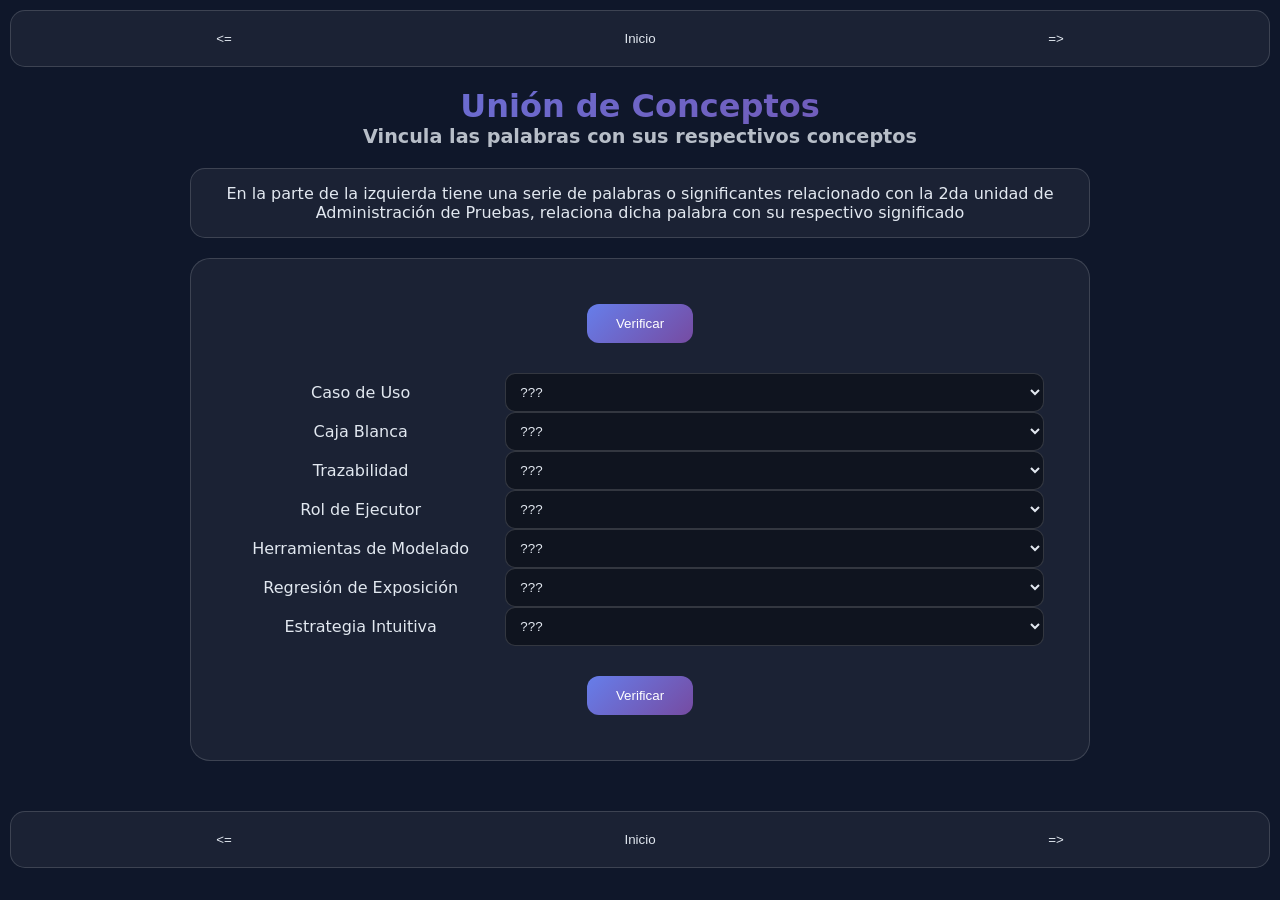
<file: Match2DAUnidad.htm>
<!DOCTYPE html>
<html xmlns="http://www.w3.org/1999/xhtml" lang="en" xml:lang="en" prefix="dc: http://purl.org/dc/elements/1.1/">
<head><meta name="author" content="Created with Hot Potatoes by Half-Baked Software, registered to Jose."/><meta name="keywords" content="Hot Potatoes, Hot Potatoes, Half-Baked Software, Windows, University of Victoria"/>
<meta http-equiv="Content-Type" content="text/html; charset=UTF-8"/>

<meta name="dc:creator" content="Jose" />
<meta name="dc:title" content="Uni&#x00F3;n de Conceptos" />
<meta name="viewport" content="width=device-width, initial-scale=1.0">


<title>
Uni&#x00F3;n de Conceptos
</title>

<!-- Made with executable version 7.0 Release 3 Build 0 -->

<!-- The following insertion allows you to add your own code directly to this head tag from the configuration screen -->



<style>
:root {
    --primary: linear-gradient(135deg, #667eea, #764ba2);
    --bg: #0f172a;
    --glass: rgba(255,255,255,0.05);
    --border: rgba(255,255,255,0.15);
    --text: #e2e8f0;
}

/* RESET */
*{
    margin:0;
    padding:0;
    box-sizing:border-box;
}

body{
    font-family: system-ui;
    background: var(--bg);
    color: var(--text);
    padding: 10px;
}

/* NAVBAR */
.NavButtonBar{
    display:flex;
    gap:10px;
    padding:10px;
    margin-bottom:20px;
    background: var(--glass);
    border:1px solid var(--border);
    border-radius:15px;

}

.NavButton{
    flex:1;
    padding:10px;
    border-radius:10px;
    border:none;
    background: transparent;
    color: var(--text);
    cursor:pointer;
    transition:.3s;
}

.NavButton:hover{
    background: var(--primary);
}

/* TITULOS */
.Titles{
    text-align:center;
    margin-bottom:20px;
}

.ExerciseTitle{
    font-size:2rem;
    background: var(--primary);
    -webkit-background-clip:text;
    -webkit-text-fill-color:transparent;
}

.ExerciseSubtitle{
    font-size:1.2rem;
    opacity:.8;
}

/* INSTRUCCIONES */
#InstructionsDiv{
    margin:20px auto;
    padding:15px;
    max-width:900px;
    border-radius:15px;
    background: var(--glass);
    border:1px solid var(--border);
    text-align:center;
}

/* CONTENEDOR */
#ContainerDiv{
    display:flex;
    justify-content:center;
	margin-bottom: 25px;	
}

.ExerciseContainer{
    width:100%;
    max-width:900px;
    padding:25px;
    border-radius:20px;
    background: var(--glass);
    border:1px solid var(--border);
    backdrop-filter: none;
	will-change: transform;
	margin-bottom: 25px;
}
#BottomNavBar{
    margin-top: 15px;
}
/* TABLA */
.MatchTable{
    width:100%;
    border-spacing:10px;
}

/* FILAS FLEX */
.MatchTable tr{
    display:grid;
    grid-template-columns: 1fr 2fr auto;
    gap:10px;
    align-items:center;
}

/* TEXTO */
.LeftItem{
    font-size:1rem;
}

/* SELECT */
.RightItem select{
    width:100%;
    padding:10px;
    border-radius:10px;
    border:1px solid var(--border);
    background: rgba(0,0,0,0.4);
    color: var(--text);
}

/* BOTONES */
.FuncButton{
    display:block;
    margin:20px auto;
    padding:12px 25px;
    border:none;
    border-radius:12px;
    background: var(--primary);
    color:white;
    cursor:pointer;
    transition:.3s;
}

.FuncButton:hover{
    transform: scale(1.05);
}

/* FEEDBACK */
.Feedback{
    position: fixed;
    top: 50%;
    left: 50%;
    transform: translate(-50%, -50%);
    
    width: 90%;
    max-width: 400px;
    padding: 20px;
    border-radius: 20px;
    
    background:#0f172a;
    border: 1px solid var(--border);
        
    text-align: center;
    display: none;
    z-index: 999;
}
/* ===================== */
/* 🔥 RESPONSIVE 🔥 */
/* ===================== */

@media (max-width:768px){

    .MatchTable tr{
        grid-template-columns:1fr;
    }

    .LeftItem{
        font-weight:bold;
    }

    .FuncButton{
        width:100%;
    }
}


@media (max-width: 600px){

    /* 🔥 ROMPER el grid original */
    .MatchTable tr{
        display: flex !important;
        flex-direction: column !important;
        grid-template-columns: none !important;
    }

    /* 🔥 quitar cualquier ancho raro heredado */
    .MatchTable,
    .MatchTable tbody,
    .MatchTable tr,
    .MatchTable td{
        width: 100% !important;
    }

    /* 🔥 que la tabla no limite */
    .MatchTable{
        display: block !important;
    }

    /* 🔥 el contenedor estaba centrando */
    #ContainerDiv{
        display: block !important;
        width: 100% !important;
    }

    .ExerciseContainer{
        width: 100% !important;
        max-width: 100% !important;
        margin: 0 !important;
    }

    /* filas tipo card */
    .MatchTable tr{
        gap: 10px;
        margin-bottom: 15px;
        padding: 12px;
        border-radius: 12px;
        background: rgba(255,255,255,0.04);
    }

    /* select full */
    .RightItem select{
        width: 100% !important;
    }

    /* navbar vertical */
    .NavButtonBar{
        flex-direction: column !important;
    }
	.ExerciseContainer{
    background: rgba(15, 23, 42, 0.95); /* más sólido */
}
}

</style>

<script>

//<![CDATA[

<!--




//CODE FOR HANDLING NAV BUTTONS AND FUNCTION BUTTONS

function FocusAButton(){
	if (document.getElementById('CheckButton1') != null){
		document.getElementById('CheckButton1').focus();
	}
	else{
		if (document.getElementById('CheckButton2') != null){
			document.getElementById('CheckButton2').focus();
		}
		else{
			document.getElementsByTagName('button')[0].focus();
		}
	}
}




//CODE FOR HANDLING DISPLAY OF POPUP FEEDBACK BOX

var topZ = 1000;

function ShowMessage(Feedback){
	var Output = Feedback + '<br /><br />';
	document.getElementById('FeedbackContent').innerHTML = Output;
	var FDiv = document.getElementById('FeedbackDiv');
	topZ++;
	FDiv.style.zIndex = topZ;
	FDiv.style.top = TopSettingWithScrollOffset(30) + 'px';

	FDiv.style.display = 'block';

	ShowElements(false, 'input');
	ShowElements(false, 'select');
	ShowElements(false, 'object');
	ShowElements(true, 'object', 'FeedbackContent');

//Focus the OK button
	setTimeout("document.getElementById('FeedbackOKButton').focus()", 50);
	
//
}

function ShowElements(Show, TagName, ContainerToReverse){
// added third argument to allow objects in the feedback box to appear
//IE bug -- hide all the form elements that will show through the popup
//FF on Mac bug : doesn't redisplay objects whose visibility is set to visible
//unless the object's display property is changed

	//get container object (by Id passed in, or use document otherwise)
	TopNode = document.getElementById(ContainerToReverse);
	var Els;
	if (TopNode != null) {
		Els = TopNode.getElementsByTagName(TagName);
	} else {
		Els = document.getElementsByTagName(TagName);
	}

	for (var i=0; i<Els.length; i++){
		if (TagName == "object") {
			//manipulate object elements in all browsers
			if (Show == true){
				Els[i].style.visibility = 'visible';
			}
			else{
				Els[i].style.visibility = 'hidden';
			}
		} 
	}
}



function HideFeedback(){
	document.getElementById('FeedbackDiv').style.display = 'none';
	ShowElements(true, 'input');
	ShowElements(true, 'select');
	ShowElements(true, 'object');
}


//GENERAL UTILITY FUNCTIONS AND VARIABLES

//PAGE DIMENSION FUNCTIONS
function PageDim(){
//Get the page width and height
	this.W = 600;
	this.H = 400;
	this.W = document.getElementsByTagName('body')[0].offsetWidth;
	this.H = document.getElementsByTagName('body')[0].offsetHeight;
}

var pg = null;

function GetPageXY(El) {
	var XY = {x: 0, y: 0};
	while(El){
		XY.x += El.offsetLeft;
		XY.y += El.offsetTop;
		El = El.offsetParent;
	}
	return XY;
}

function GetScrollTop(){
	if (typeof(window.pageYOffset) == 'number'){
		return window.pageYOffset;
	}
	else{
		if ((document.body)&&(document.body.scrollTop)){
			return document.body.scrollTop;
		}
		else{
			if ((document.documentElement)&&(document.documentElement.scrollTop)){
				return document.documentElement.scrollTop;
			}
			else{
				return 0;
			}
		}
	}
}

function GetViewportHeight(){
	if (typeof window.innerHeight != 'undefined'){
		return window.innerHeight;
	}
	else{
		if (((typeof document.documentElement != 'undefined')&&(typeof document.documentElement.clientHeight !=
     'undefined'))&&(document.documentElement.clientHeight != 0)){
			return document.documentElement.clientHeight;
		}
		else{
			return document.getElementsByTagName('body')[0].clientHeight;
		}
	}
}

function TopSettingWithScrollOffset(TopPercent){
	var T = Math.floor(GetViewportHeight() * (TopPercent/100));
	return GetScrollTop() + T; 
}

//CODE FOR AVOIDING LOSS OF DATA WHEN BACKSPACE KEY INVOKES history.back()
var InTextBox = false;

function SuppressBackspace(e){ 
	if (InTextBox == true){return;}
	thisKey = e.keyCode;

	var Suppress = false;

	if (thisKey == 8) {
		Suppress = true;
		e.preventDefault();
	}
}

window.addEventListener('keypress',SuppressBackspace,false);

function ReduceItems(InArray, ReduceToSize){
	var ItemToDump=0;
	var j=0;
	while (InArray.length > ReduceToSize){
		ItemToDump = Math.floor(InArray.length*Math.random());
		InArray.splice(ItemToDump, 1);
	}
}

function Shuffle(InArray){
	var Num;
	var Temp = new Array();
	var Len = InArray.length;

	var j = Len;

	for (var i=0; i<Len; i++){
		Temp[i] = InArray[i];
	}

	for (i=0; i<Len; i++){
		Num = Math.floor(j  *  Math.random());
		InArray[i] = Temp[Num];

		for (var k=Num; k < (j-1); k++) {
			Temp[k] = Temp[k+1];
		}
		j--;
	}
	return InArray;
}

function WriteToInstructions(Feedback) {
	document.getElementById('InstructionsDiv').innerHTML = Feedback;

}




function EscapeDoubleQuotes(InString){
	return InString.replace(/"/g, '&quot;')
}

function TrimString(InString){
        var x = 0;

        if (InString.length != 0) {
                while ((InString.charAt(InString.length - 1) == '\u0020') || (InString.charAt(InString.length - 1) == '\u000A') || (InString.charAt(InString.length - 1) == '\u000D')){
                        InString = InString.substring(0, InString.length - 1)
                }

                while ((InString.charAt(0) == '\u0020') || (InString.charAt(0) == '\u000A') || (InString.charAt(0) == '\u000D')){
                        InString = InString.substring(1, InString.length)
                }

                while (InString.indexOf('  ') != -1) {
                        x = InString.indexOf('  ')
                        InString = InString.substring(0, x) + InString.substring(x+1, InString.length)
                 }

                return InString;
        }

        else {
                return '';
        }
}

function FindLongest(InArray){
	if (InArray.length < 1){return -1;}

	var Longest = 0;
	for (var i=1; i<InArray.length; i++){
		if (InArray[i].length > InArray[Longest].length){
			Longest = i;
		}
	}
	return Longest;
}

//SELECTION OBJECT FOR TYPING WITH KEYPAD
var selObj = null;
            
SelObj = function(box){
	this.box = box;
	this.selStart = this.box.selectionStart;
	this.selEnd = this.box.selectionEnd;
	this.selText = this.box.value.substring(this.selStart, this.selEnd);
	return this;
}

function setSelText(newText){
	var caretPos = this.selStart + newText.length;
	var newValue = this.box.value.substring(0, this.selStart);
	newValue += newText;
	newValue += this.box.value.substring(this.selEnd, this.box.value.length);
	this.box.value = newValue;
	this.box.setSelectionRange(caretPos, caretPos);
	this.box.focus();
}
SelObj.prototype.setSelText = setSelText;

function setSelSelectionRange(start, end){
	this.box.setSelectionRange(start, end);
}
SelObj.prototype.setSelSelectionRange = setSelSelectionRange;

//UNICODE CHARACTER FUNCTIONS
function IsCombiningDiacritic(CharNum){
	var Result = (((CharNum >= 0x0300)&&(CharNum <= 0x370))||((CharNum >= 0x20d0)&&(CharNum <= 0x20ff)));
	Result = Result || (((CharNum >= 0x3099)&&(CharNum <= 0x309a))||((CharNum >= 0xfe20)&&(CharNum <= 0xfe23)));
	return Result;
}

function IsCJK(CharNum){
	return ((CharNum >= 0x3000)&&(CharNum < 0xd800));
}

//SETUP FUNCTIONS
//BROWSER WILL REFILL TEXT BOXES FROM CACHE IF NOT PREVENTED
function ClearTextBoxes(){
	var NList = document.getElementsByTagName('input');
	for (var i=0; i<NList.length; i++){
		if ((NList[i].id.indexOf('Guess') > -1)||(NList[i].id.indexOf('Gap') > -1)){
			NList[i].value = '';
		}
		if (NList[i].id.indexOf('Chk') > -1){
			NList[i].checked = '';
		}
	}
}







//JMATCH CORE JAVASCRIPT CODE

var CorrectIndicator = '&#x2714;';
var IncorrectIndicator = '&#x2718;';
var YourScoreIs = 'Tu puntaje es: ';
var CorrectResponse = 'Correcto! Bien hecho, eres todo un genio.';
var IncorrectResponse = 'Fallaste! Inténtalo de nuevo y vuelve a leer. ';
var TotalUnfixedLeftItems = 0;
var TotCorrectChoices = 0;
var Penalties = 0;
var Finished = false;
var TimeOver = false;

var Score = 0;
var Locked = false;
var ShuffleQs = false;
var QsToShow = 7;

function TimerStartUp(){
	setTimeout('JsonEx.Setup()', 300);
}

/*
  The new V7 JSON object replaces the arrays of old.
*/
var V7JsonEx = '{  "ShuffleLeftItems": false,  "IsSimple": true,  "ItemsToShow": -1,  "LeftItems": [{"OrigPos": 0,     "Group": 0}, {"OrigPos": 1,     "Group": 1}, {"OrigPos": 2,     "Group": 2}, {"OrigPos": 3,     "Group": 3}, {"OrigPos": 4,     "Group": 4}, {"OrigPos": 5,     "Group": 5}, {"OrigPos": 6,     "Group": 6}],  "RightItems": [{"OrigPos": 0,     "Groups": [0], "MatchedWith": -1}, {"OrigPos": 1,     "Groups": [1], "MatchedWith": -1}, {"OrigPos": 2,     "Groups": [2], "MatchedWith": -1}, {"OrigPos": 3,     "Groups": [3], "MatchedWith": -1}, {"OrigPos": 4,     "Groups": [4], "MatchedWith": -1}, {"OrigPos": 5,     "Groups": [5], "MatchedWith": -1}, {"OrigPos": 6,     "Groups": [6], "MatchedWith": -1}]}';

var JsonEx = JSON.parse(V7JsonEx);

JsonEx.GetLeftItemByOrigPos = function(Pos){
	for (var i=0; i<this.LeftItems.length; i++){
		if (this.LeftItems[i].OrigPos == Pos){
			return this.LeftItems[i];
		}
	}
	return null;
};

JsonEx.GetRightItemByOrigPos = function(Pos){
	for (var i=0; i<this.RightItems.length; i++){
		if (this.RightItems[i].OrigPos == Pos){
			return this.RightItems[i];
		}
	}
	return null;
};

//Methods for the object.
JsonEx.Setup = function(){
	var i, j, nList, LI, RI;
	






//Get a reference to the table's tbody.
	this.tbody = document.querySelector('tbody#MatchItems');
	
//Connect each of the items to its cell or select element.
	for (var i=0; i<this.LeftItems.length; i++){
		LI = this.LeftItems[i];
		LI.Cell = document.getElementById('L_' + LI.OrigPos);
		LI.Select = LI.Cell.nextElementSibling.getElementsByTagName('select')[0];
		LI.MarkingCell = LI.Cell.nextElementSibling.nextElementSibling;
//Now check whether this item is a distractor that shouldn't have a matching
//right item.
		LI.IsDistractor = (this.GetRightItemByOrigPos(LI.OrigPos) === null);
	}

	this.RightItems.forEach(function(RI){
//Note: this doesn't really matter; the only thing that matters is 
//the selected option and its match to the left item in the preceding
//cell.
		RI.Select = document.getElementById('R_' + RI.OrigPos);
	});
	
//Reduce the items as required. Sanity check: don't allow less than 2.
	if (this.ItemsToShow > 2){
		while (this.LeftItems.length > this.ItemsToShow){
			RemItem = Math.floor(this.LeftItems.length*Math.random());
			OP = this.LeftItems[RemItem].OrigPos;
//Remove the whole table row which is the parent of this left item.
			var row = this.LeftItems[RemItem].Cell.parentNode;
			row.parentNode.removeChild(row);
			this.LeftItems.splice(RemItem, 1);

//Having removed an item from the left, we must remove the corresponding 
//one from the right if it exists. (There may not be a matching item if 
//the one removed was a distractor.)
			for (i = 0; i < this.RightItems.length; i++){
				if (this.RightItems[i].OrigPos == OP){
//Before removing the item itself, we need to remove its option
//from all the select elements.
					nList = document.querySelectorAll('option[data-origPos="R_' + OP + '"]');
					for (var j=0; j<nList.length; j++){
						nList[j].parentNode.removeChild(nList[j]);
					}
					this.RightItems.splice(i, 1);
				}
			}
		}
	}
//Now do any shuffling that's required.
	if (this.ShuffleLeftItems == true){
		var arrRows = new Array();
		var rows = this.tbody.getElementsByTagName('tr');
		for (i=rows.length-1; i>=0; i--){
			arrRows.push(this.tbody.removeChild(rows[i]));
		}
		arrRows = Shuffle(arrRows);
		for (i=0; i<arrRows.length; i++){
			this.tbody.appendChild(arrRows[i]);
		}
	}
	
//Now get a reference to all selectors, since distractors may not be associated
//with a right item.
	this.AllSelects = document.querySelectorAll('select[id^="R_"]');
	
//Now we check for any select that should be pre-selected (fixed item).
	for (i = 0; i<this.AllSelects.length; i++){
		var Sel = this.AllSelects[i];
		var Pos = parseInt(Sel.id.substring(2));
		var RI = this.GetRightItemByOrigPos(Pos);
		if ((RI)&&(RI.MatchedWith > -1)){
			for (var j=0; j<Sel.options.length; j++){
				if (Sel.options[j].value == Pos){
					Sel.options.selectedIndex = j;
					Sel.dispatchEvent(new Event("change", {"bubbles": true}));
					break;
				}
			}
		}
	}

	

};

JsonEx.AlignSelects = function(OrigPos){
	var Select = document.getElementById('R_' + OrigPos);
	var CurrMatch = Select.options[Select.selectedIndex].value;
	var RI = this.GetRightItemByOrigPos(OrigPos);
	var i;
	
	//First we make sure that if this is unselecting
	//a previous selection, we re-show all the corresponding
	//items.
	if ((!RI)||(RI.MatchedWith != CurrMatch)){
		var lastMatch = RI? RI.MatchedWith : Select.getAttribute('data-LastMatch') ? Select.getAttribute('data-LastMatch') : -1;
		for (i=0; i<this.AllSelects.length; i++){
			if (Select !== this.AllSelects[i]){
				var opt = this.AllSelects[i].querySelector('option[value="' + lastMatch + '"]');
				opt.removeAttribute('disabled');
			}
		}
	}
	
	//Store the current match either in the object or on the select if it's a distractor.
	if (RI){
		RI.MatchedWith = CurrMatch;
	}
	else{
		Select.setAttribute('data-lastMatch', CurrMatch);
	}
	
	//Now we hide any other instances of the selected option.
	if (CurrMatch > -1){
		for (i=0; i<this.AllSelects.length; i++){
			if (Select !== this.AllSelects[i]){
				this.AllSelects[i].querySelector('option[value="' + CurrMatch + '"]').disabled = 'disabled';
			}
		}
	}
};

JsonEx.CheckAnswers = function(){
/*
	Check each right item to see whether a) it had an 
	original match on the left, and b) it is matched
	to a left item whose group is one of its groups.
*/

	if (!this.hasOwnProperty('Penalties')){
		this.Penalties = 0;
	}
	var ItemsToCount = this.AllSelects.length;
	var CorrectItems = 0;
	var Done = true; //Assume till proven otherwise.
	var i, selectedOrigPos, LI, RI;
	
//Tot up the scores.

//Go through all the left items.
	for (i=0; i<this.LeftItems.length; i++){
		LI = this.LeftItems[i];
//Get the selection made.

			selectedOrigPos = LI.Select.options[LI.Select.options.selectedIndex].value;
//First check whether the left item is a distractor, so nothing should
//match with it.
		if (LI.IsDistractor){
			if (selectedOrigPos == -1){
				LI.MarkingCell.innerHTML = CorrectIndicator;
				if ((this.IsSimple)&&(LI.Select.style.display !== 'none')){
					LI.Select.parentNode.appendChild(document.createTextNode(LI.Select.options[LI.Select.options.selectedIndex].innerText));
					LI.Select.style.display = 'none';
				}
				CorrectItems++;
			}
			else{
				LI.MarkingCell.innerHTML = IncorrectIndicator;
				Done = false;
			}
		}
		else{
//If the LI is not a distractor, then no selection (-1) must be wrong.
			if (selectedOrigPos == -1){
				LI.MarkingCell.innerHTML = IncorrectIndicator;
				Done = false;
			}
			else{
//Otherwise a selection is expected, and its groups must match.	
//Find the corresponding right item.
				RI = this.GetRightItemByOrigPos(selectedOrigPos);	
				if (RI.Groups.indexOf(LI.Group) > -1){
				//Mark this right
					LI.MarkingCell.innerHTML = CorrectIndicator;
					if ((this.IsSimple)&&(LI.Select.style.display !== 'none')){
						//LI.Select.parentNode.innerHTML = LI.Select.options[LI.Select.options.selectedIndex].innerText;
						LI.Select.parentNode.appendChild(document.createTextNode(LI.Select.options[LI.Select.options.selectedIndex].innerText));
						LI.Select.style.display = 'none';
					}
					CorrectItems++;
				}
				else{
					LI.MarkingCell.innerHTML = IncorrectIndicator;
					Done = false;
				}
			}
		}
	}

	if (!this.hasOwnProperty('Score')){
		this.Score = 0;
	}
	this.Score = Math.round((100*(CorrectItems - this.Penalties))/ItemsToCount);
	if (Done === false){
		this.Penalties++;
	}
	return Done;
};

function CheckAnswers(){
	if (Locked == true){return;}
	
	var Feedback = '';

	var AllDone = JsonEx.CheckAnswers();
	Score = JsonEx.Score;
	if (Score < 0){Score = 0;}

	if (AllDone == true){
		Feedback = YourScoreIs + ' ' + Score + '%.<br/>' + CorrectResponse;
	}
	else {
		if (TimeOver == true){
			Feedback = YourScoreIs + ' ' + Score + '%.'
		}
		else{
			Feedback = YourScoreIs + ' ' + Score + '%.' + '<br />' + IncorrectResponse;
		}
	}
	ShowMessage(Feedback);
	
//If the exercise is over, deal with that
	if ((AllDone == true)||(TimeOver == true)){


		TimeOver = true;
		Locked = true;
		Finished = true;
		WriteToInstructions(Feedback);
	}

	
}








//-->

//]]>

</script>


</head>

<body onload="TimerStartUp()" id="TheBody" >

<!-- BeginTopNavButtons -->


<div class="NavButtonBar" id="TopNavBar">


<button class="NavButton" onclick="history.back(); return false;">&lt;=</button>



<button class="NavButton" onclick="location='index.htm'; return false;"> Inicio </button>



<button class="NavButton" onclick="location='Oracion1.htm'; return false;">=&gt;</button>


</div>



<!-- EndTopNavButtons -->

<div class="Titles">
	<h2 class="ExerciseTitle">Uni&#x00F3;n de Conceptos</h2>

	<h3 class="ExerciseSubtitle"> Vincula las palabras con sus respectivos conceptos</h3>



</div>

<div id="InstructionsDiv" class="StdDiv">
	<div id="Instructions">En la parte de la izquierda tiene una serie de palabras o significantes relacionado con la 2da unidad de Administraci&#x00F3;n de Pruebas, relaciona dicha palabra con su respectivo significado</div>
</div>
<div id="ContainerDiv">



<div class="ExerciseContainer">

<button id="CheckButton1" class="FuncButton" onclick="CheckAnswers()">&#160;Verificar&#160;</button>

<div id="MatchDiv" style="text-align: center;">

<table class="MatchTable">
<tbody id="MatchItems">
<tr><td id="L_0" class="LeftItem">Caso de Uso</td>
<td class="RightItem">
<select onchange="JsonEx.AlignSelects(0)" id="R_0">
<option value="-1">???</option>
<option value="1" data-origPos="R_1">Pruebas basadas en la estructura interna del c&#x00F3;digo.</option>
<option value="4" data-origPos="R_4">Ayudan a validar la consistencia del dise&#x00F1;o.</option>
<option value="2" data-origPos="R_2">V&#x00ED;nculo entre los requisitos y las pruebas.</option>
<option value="0" data-origPos="R_0">Secuencia de pasos entre actor y sistema.</option>
<option value="5" data-origPos="R_5">Al arreglar un error se descubren otros viejos.</option>
<option value="3" data-origPos="R_3">Encargado de realizar f&#x00ED;sicamente las pruebas.</option>
<option value="6" data-origPos="R_6">Pruebas basadas en la experiencia e instinto.</option>
</select>
</td>
<td> </td>
</tr>
<tr><td id="L_1" class="LeftItem">Caja Blanca</td>
<td class="RightItem">
<select onchange="JsonEx.AlignSelects(1)" id="R_1">
<option value="-1">???</option>
<option value="1" data-origPos="R_1">Pruebas basadas en la estructura interna del c&#x00F3;digo.</option>
<option value="4" data-origPos="R_4">Ayudan a validar la consistencia del dise&#x00F1;o.</option>
<option value="2" data-origPos="R_2">V&#x00ED;nculo entre los requisitos y las pruebas.</option>
<option value="0" data-origPos="R_0">Secuencia de pasos entre actor y sistema.</option>
<option value="5" data-origPos="R_5">Al arreglar un error se descubren otros viejos.</option>
<option value="3" data-origPos="R_3">Encargado de realizar f&#x00ED;sicamente las pruebas.</option>
<option value="6" data-origPos="R_6">Pruebas basadas en la experiencia e instinto.</option>
</select>
</td>
<td> </td>
</tr>
<tr><td id="L_2" class="LeftItem">Trazabilidad</td>
<td class="RightItem">
<select onchange="JsonEx.AlignSelects(2)" id="R_2">
<option value="-1">???</option>
<option value="1" data-origPos="R_1">Pruebas basadas en la estructura interna del c&#x00F3;digo.</option>
<option value="4" data-origPos="R_4">Ayudan a validar la consistencia del dise&#x00F1;o.</option>
<option value="2" data-origPos="R_2">V&#x00ED;nculo entre los requisitos y las pruebas.</option>
<option value="0" data-origPos="R_0">Secuencia de pasos entre actor y sistema.</option>
<option value="5" data-origPos="R_5">Al arreglar un error se descubren otros viejos.</option>
<option value="3" data-origPos="R_3">Encargado de realizar f&#x00ED;sicamente las pruebas.</option>
<option value="6" data-origPos="R_6">Pruebas basadas en la experiencia e instinto.</option>
</select>
</td>
<td> </td>
</tr>
<tr><td id="L_3" class="LeftItem">Rol de Ejecutor</td>
<td class="RightItem">
<select onchange="JsonEx.AlignSelects(3)" id="R_3">
<option value="-1">???</option>
<option value="1" data-origPos="R_1">Pruebas basadas en la estructura interna del c&#x00F3;digo.</option>
<option value="4" data-origPos="R_4">Ayudan a validar la consistencia del dise&#x00F1;o.</option>
<option value="2" data-origPos="R_2">V&#x00ED;nculo entre los requisitos y las pruebas.</option>
<option value="0" data-origPos="R_0">Secuencia de pasos entre actor y sistema.</option>
<option value="5" data-origPos="R_5">Al arreglar un error se descubren otros viejos.</option>
<option value="3" data-origPos="R_3">Encargado de realizar f&#x00ED;sicamente las pruebas.</option>
<option value="6" data-origPos="R_6">Pruebas basadas en la experiencia e instinto.</option>
</select>
</td>
<td> </td>
</tr>
<tr><td id="L_4" class="LeftItem">Herramientas de Modelado</td>
<td class="RightItem">
<select onchange="JsonEx.AlignSelects(4)" id="R_4">
<option value="-1">???</option>
<option value="1" data-origPos="R_1">Pruebas basadas en la estructura interna del c&#x00F3;digo.</option>
<option value="4" data-origPos="R_4">Ayudan a validar la consistencia del dise&#x00F1;o.</option>
<option value="2" data-origPos="R_2">V&#x00ED;nculo entre los requisitos y las pruebas.</option>
<option value="0" data-origPos="R_0">Secuencia de pasos entre actor y sistema.</option>
<option value="5" data-origPos="R_5">Al arreglar un error se descubren otros viejos.</option>
<option value="3" data-origPos="R_3">Encargado de realizar f&#x00ED;sicamente las pruebas.</option>
<option value="6" data-origPos="R_6">Pruebas basadas en la experiencia e instinto.</option>
</select>
</td>
<td> </td>
</tr>
<tr><td id="L_5" class="LeftItem">Regresi&#x00F3;n de Exposici&#x00F3;n</td>
<td class="RightItem">
<select onchange="JsonEx.AlignSelects(5)" id="R_5">
<option value="-1">???</option>
<option value="1" data-origPos="R_1">Pruebas basadas en la estructura interna del c&#x00F3;digo.</option>
<option value="4" data-origPos="R_4">Ayudan a validar la consistencia del dise&#x00F1;o.</option>
<option value="2" data-origPos="R_2">V&#x00ED;nculo entre los requisitos y las pruebas.</option>
<option value="0" data-origPos="R_0">Secuencia de pasos entre actor y sistema.</option>
<option value="5" data-origPos="R_5">Al arreglar un error se descubren otros viejos.</option>
<option value="3" data-origPos="R_3">Encargado de realizar f&#x00ED;sicamente las pruebas.</option>
<option value="6" data-origPos="R_6">Pruebas basadas en la experiencia e instinto.</option>
</select>
</td>
<td> </td>
</tr>
<tr><td id="L_6" class="LeftItem">Estrategia Intuitiva</td>
<td class="RightItem">
<select onchange="JsonEx.AlignSelects(6)" id="R_6">
<option value="-1">???</option>
<option value="1" data-origPos="R_1">Pruebas basadas en la estructura interna del c&#x00F3;digo.</option>
<option value="4" data-origPos="R_4">Ayudan a validar la consistencia del dise&#x00F1;o.</option>
<option value="2" data-origPos="R_2">V&#x00ED;nculo entre los requisitos y las pruebas.</option>
<option value="0" data-origPos="R_0">Secuencia de pasos entre actor y sistema.</option>
<option value="5" data-origPos="R_5">Al arreglar un error se descubren otros viejos.</option>
<option value="3" data-origPos="R_3">Encargado de realizar f&#x00ED;sicamente las pruebas.</option>
<option value="6" data-origPos="R_6">Pruebas basadas en la experiencia e instinto.</option>
</select>
</td>
<td> </td>
</tr>
</tbody>
</table>


</div>

<button id="CheckButton2" class="FuncButton" onclick="CheckAnswers()">&#160;Verificar&#160;</button>

</div>

</div>

<div class="Feedback" id="FeedbackDiv">
<div class="FeedbackText" id="FeedbackContent"></div>
<button id="FeedbackOKButton" class="FuncButton" onclick="HideFeedback(); return false;">&#160;OK&#160;</button>
</div>

<!-- BeginBottomNavButtons -->


<div class="NavButtonBar" id="BottomNavBar">


<button class="NavButton" onclick="history.back(); return false;">&lt;=</button>



<button class="NavButton" onclick="location='index.htm'; return false;"> Inicio </button>



<button class="NavButton" onclick="location='Oracion1.htm'; return false;">=&gt;</button>


</div>



<!-- EndBottomNavButtons -->

<!-- BeginSubmissionForm -->

<!-- EndSubmissionForm -->

</body>

</html>
</file>
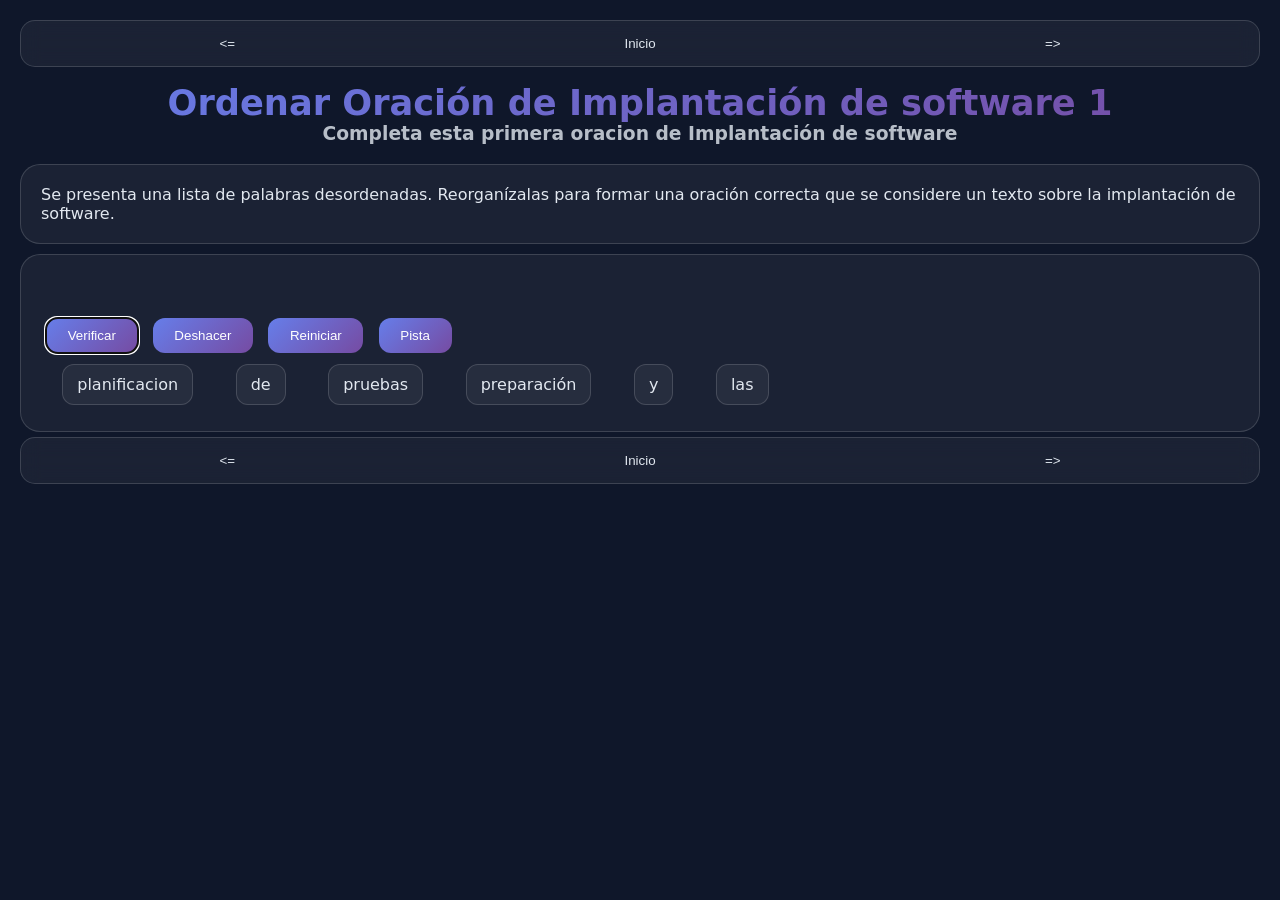
<file: Oracion1.htm>
<!DOCTYPE html>
<html xmlns="http://www.w3.org/1999/xhtml" lang="en" xml:lang="en" prefix="dc: http://purl.org/dc/elements/1.1/">
<head><meta name="author" content="Created with Hot Potatoes by Half-Baked Software, registered to Jose."/><meta name="keywords" content="Hot Potatoes, Hot Potatoes, Half-Baked Software, Windows, University of Victoria"/>
<meta http-equiv="Content-Type" content="text/html; charset=UTF-8"/>

<meta name="dc:creator" content="Jose" />
<meta name="dc:title" content="Ordenar Oraci&#x00F3;n de Implantaci&#x00F3;n de software 1" />
<meta name="viewport" content="width=device-width, initial-scale=1.0">


<title>
Ordenar Oraci&#x00F3;n de Implantaci&#x00F3;n de software 1
</title>

<!-- Made with executable version 7.0 Release 3 Build 0 -->

<!-- The following insertion allows you to add your own code directly to this head tag from the configuration screen -->



<style>


:root {
    --primary: linear-gradient(135deg, #667eea, #764ba2);
    --bg: #0f172a;
    --glass: rgba(255,255,255,0.05);
    --border: rgba(255,255,255,0.15);
    --text: #e2e8f0;
}

/* ===================== */
/* BASE */
/* ===================== */

*{
    margin:0;
    padding:0;
    box-sizing:border-box;
}

body{
    font-family: system-ui;
    background: var(--bg);
    color: var(--text);
    padding:20px;
}

/* ===================== */
/* TITULOS */
/* ===================== */
.Titles{
    text-align:center;
    margin-bottom:20px;
}

.ExerciseTitle{
    font-size:2.2rem;
    background: var(--primary);
    -webkit-background-clip: text;
    -webkit-text-fill-color: transparent;
}

.ExerciseSubtitle{
    opacity:0.8;
}
/* ===================== */
/* CONTENEDORES */
/* ===================== */

#ContainerDiv{
    display:flex;
    flex-direction:column;
    gap:15px;
	margin-top: 10px;
}

.ExerciseContainer,
.StdDiv,
#InstructionsDiv{
    width:100%;
    background: var(--glass);
    border:1px solid var(--border);
    border-radius:20px;
    padding:20px;
	margin-bottom: 5px;
}

/* ===================== */
/* TEXTO RESPUESTA */
/* ===================== */

#GuessDiv{
    font-size:1.2rem;
    margin-bottom:15px;
    text-align:center;
}

/* ===================== */
/* BOTONES */
/* ===================== */

.FuncButton{
    background: var(--primary);
    border:none;
    color:white;
    padding:10px 18px;
    border-radius:12px;
    cursor:pointer;
    transition:.3s;
    margin:5px;
}

.FuncButton:hover{
    transform:translateY(-2px);
}

/* ===================== */
/* SEGMENTOS (PALABRAS) */
/* ===================== */

a.ExSegment{
    background: var(--glass);
    border:1px solid var(--border);
    border-radius:12px;
    padding:10px 14px;
    margin:6px;
    display:inline-block;
    color: var(--text);
    transition:.3s;
    text-decoration:none;
}

a.ExSegment:hover{
    background: var(--primary);
}

/* ===================== */
/* NAVBAR */
/* ===================== */

.NavButtonBar{
    background: var(--glass);
    border:1px solid var(--border);
    border-radius:15px;
    backdrop-filter: blur(10px);
    display:flex;
    justify-content:space-between;
    gap:10px;
    padding:5px;
    margin-bottom:15px;
}

.NavButton{
    flex:1;
    padding:10px;
    border-radius:10px;
    border:none;
    background: transparent;
    color: var(--text);
    cursor:pointer;
    transition:.3s;
}

.NavButton:hover{
    background: var(--primary);
}


/* ===================== */
/* FEEDBACK POPUP */
/* ===================== */

.Feedback{
    background: var(--glass);
    border:1px solid var(--border);
    border-radius:15px;
    backdrop-filter: blur(15px);
    color:white;
    padding:20px;
}
#FeedbackDiv{
    display: none;
}
/* ===================== */
/* LINKS */
/* ===================== */

a{
    color:#93c5fd;
}

/* ===================== */
/* RESPONSIVE */
/* ===================== */

@media (max-width:768px){

    body{
        padding:10px;
		background: #0f172a;
        overscroll-behavior: none;
    }

    .ExerciseContainer{
        padding:15px;
    }

    a.ExSegment{
        width:100%;
        text-align:center;
        font-size:1rem;
    }

    .FuncButton{
        width:100%;
        margin-top:8px;
    }

    .NavButtonBar{
        flex-direction:column;
		position: sticky;
        top: 0;
        z-index: 9999;
        background: rgba(15, 23, 42, 0.95);
    }
}
</style>

<script>

//<![CDATA[

<!--




//CODE FOR HANDLING NAV BUTTONS AND FUNCTION BUTTONS

function FocusAButton(){
	if (document.getElementById('CheckButton1') != null){
		document.getElementById('CheckButton1').focus();
	}
	else{
		if (document.getElementById('CheckButton2') != null){
			document.getElementById('CheckButton2').focus();
		}
		else{
			document.getElementsByTagName('button')[0].focus();
		}
	}
}




//CODE FOR HANDLING DISPLAY OF POPUP FEEDBACK BOX

var topZ = 1000;

function ShowMessage(Feedback){
	var Output = Feedback + '<br /><br />';
	document.getElementById('FeedbackContent').innerHTML = Output;
	var FDiv = document.getElementById('FeedbackDiv');
	topZ++;
	FDiv.style.zIndex = topZ;
	FDiv.style.top = TopSettingWithScrollOffset(30) + 'px';

	FDiv.style.display = 'block';

	ShowElements(false, 'input');
	ShowElements(false, 'select');
	ShowElements(false, 'object');
	ShowElements(true, 'object', 'FeedbackContent');

//Focus the OK button
	setTimeout("document.getElementById('FeedbackOKButton').focus()", 50);
	
//
}

function ShowElements(Show, TagName, ContainerToReverse){
// added third argument to allow objects in the feedback box to appear
//IE bug -- hide all the form elements that will show through the popup
//FF on Mac bug : doesn't redisplay objects whose visibility is set to visible
//unless the object's display property is changed

	//get container object (by Id passed in, or use document otherwise)
	TopNode = document.getElementById(ContainerToReverse);
	var Els;
	if (TopNode != null) {
		Els = TopNode.getElementsByTagName(TagName);
	} else {
		Els = document.getElementsByTagName(TagName);
	}

	for (var i=0; i<Els.length; i++){
		if (TagName == "object") {
			//manipulate object elements in all browsers
			if (Show == true){
				Els[i].style.visibility = 'visible';
			}
			else{
				Els[i].style.visibility = 'hidden';
			}
		} 
	}
}



function HideFeedback(){
	document.getElementById('FeedbackDiv').style.display = 'none';
	ShowElements(true, 'input');
	ShowElements(true, 'select');
	ShowElements(true, 'object');
}


//GENERAL UTILITY FUNCTIONS AND VARIABLES

//PAGE DIMENSION FUNCTIONS
function PageDim(){
//Get the page width and height
	this.W = 600;
	this.H = 400;
	this.W = document.getElementsByTagName('body')[0].offsetWidth;
	this.H = document.getElementsByTagName('body')[0].offsetHeight;
}

var pg = null;

function GetPageXY(El) {
	var XY = {x: 0, y: 0};
	while(El){
		XY.x += El.offsetLeft;
		XY.y += El.offsetTop;
		El = El.offsetParent;
	}
	return XY;
}

function GetScrollTop(){
	if (typeof(window.pageYOffset) == 'number'){
		return window.pageYOffset;
	}
	else{
		if ((document.body)&&(document.body.scrollTop)){
			return document.body.scrollTop;
		}
		else{
			if ((document.documentElement)&&(document.documentElement.scrollTop)){
				return document.documentElement.scrollTop;
			}
			else{
				return 0;
			}
		}
	}
}

function GetViewportHeight(){
	if (typeof window.innerHeight != 'undefined'){
		return window.innerHeight;
	}
	else{
		if (((typeof document.documentElement != 'undefined')&&(typeof document.documentElement.clientHeight !=
     'undefined'))&&(document.documentElement.clientHeight != 0)){
			return document.documentElement.clientHeight;
		}
		else{
			return document.getElementsByTagName('body')[0].clientHeight;
		}
	}
}

function TopSettingWithScrollOffset(TopPercent){
	var T = Math.floor(GetViewportHeight() * (TopPercent/100));
	return GetScrollTop() + T; 
}

//CODE FOR AVOIDING LOSS OF DATA WHEN BACKSPACE KEY INVOKES history.back()
var InTextBox = false;

function SuppressBackspace(e){ 
	if (InTextBox == true){return;}
	thisKey = e.keyCode;

	var Suppress = false;

	if (thisKey == 8) {
		Suppress = true;
		e.preventDefault();
	}
}

window.addEventListener('keypress',SuppressBackspace,false);

function ReduceItems(InArray, ReduceToSize){
	var ItemToDump=0;
	var j=0;
	while (InArray.length > ReduceToSize){
		ItemToDump = Math.floor(InArray.length*Math.random());
		InArray.splice(ItemToDump, 1);
	}
}

function Shuffle(InArray){
	var Num;
	var Temp = new Array();
	var Len = InArray.length;

	var j = Len;

	for (var i=0; i<Len; i++){
		Temp[i] = InArray[i];
	}

	for (i=0; i<Len; i++){
		Num = Math.floor(j  *  Math.random());
		InArray[i] = Temp[Num];

		for (var k=Num; k < (j-1); k++) {
			Temp[k] = Temp[k+1];
		}
		j--;
	}
	return InArray;
}

function WriteToInstructions(Feedback) {
	document.getElementById('InstructionsDiv').innerHTML = Feedback;

}




function EscapeDoubleQuotes(InString){
	return InString.replace(/"/g, '&quot;')
}

function TrimString(InString){
        var x = 0;

        if (InString.length != 0) {
                while ((InString.charAt(InString.length - 1) == '\u0020') || (InString.charAt(InString.length - 1) == '\u000A') || (InString.charAt(InString.length - 1) == '\u000D')){
                        InString = InString.substring(0, InString.length - 1)
                }

                while ((InString.charAt(0) == '\u0020') || (InString.charAt(0) == '\u000A') || (InString.charAt(0) == '\u000D')){
                        InString = InString.substring(1, InString.length)
                }

                while (InString.indexOf('  ') != -1) {
                        x = InString.indexOf('  ')
                        InString = InString.substring(0, x) + InString.substring(x+1, InString.length)
                 }

                return InString;
        }

        else {
                return '';
        }
}

function FindLongest(InArray){
	if (InArray.length < 1){return -1;}

	var Longest = 0;
	for (var i=1; i<InArray.length; i++){
		if (InArray[i].length > InArray[Longest].length){
			Longest = i;
		}
	}
	return Longest;
}

//SELECTION OBJECT FOR TYPING WITH KEYPAD
var selObj = null;
            
SelObj = function(box){
	this.box = box;
	this.selStart = this.box.selectionStart;
	this.selEnd = this.box.selectionEnd;
	this.selText = this.box.value.substring(this.selStart, this.selEnd);
	return this;
}

function setSelText(newText){
	var caretPos = this.selStart + newText.length;
	var newValue = this.box.value.substring(0, this.selStart);
	newValue += newText;
	newValue += this.box.value.substring(this.selEnd, this.box.value.length);
	this.box.value = newValue;
	this.box.setSelectionRange(caretPos, caretPos);
	this.box.focus();
}
SelObj.prototype.setSelText = setSelText;

function setSelSelectionRange(start, end){
	this.box.setSelectionRange(start, end);
}
SelObj.prototype.setSelSelectionRange = setSelSelectionRange;

//UNICODE CHARACTER FUNCTIONS
function IsCombiningDiacritic(CharNum){
	var Result = (((CharNum >= 0x0300)&&(CharNum <= 0x370))||((CharNum >= 0x20d0)&&(CharNum <= 0x20ff)));
	Result = Result || (((CharNum >= 0x3099)&&(CharNum <= 0x309a))||((CharNum >= 0xfe20)&&(CharNum <= 0xfe23)));
	return Result;
}

function IsCJK(CharNum){
	return ((CharNum >= 0x3000)&&(CharNum < 0xd800));
}

//SETUP FUNCTIONS
//BROWSER WILL REFILL TEXT BOXES FROM CACHE IF NOT PREVENTED
function ClearTextBoxes(){
	var NList = document.getElementsByTagName('input');
	for (var i=0; i<NList.length; i++){
		if ((NList[i].id.indexOf('Guess') > -1)||(NList[i].id.indexOf('Gap') > -1)){
			NList[i].value = '';
		}
		if (NList[i].id.indexOf('Chk') > -1){
			NList[i].checked = '';
		}
	}
}






//JMIX STANDARD OUTPUT FORMAT CODE

var CorrectResponse = 'Correct! Eres un genio de la ingenieria de software.';
var IncorrectResponse = 'Has respondido incorrectamente. Revisa tus respuestas y vuelve a intentarlo.';
var TheseAnswersToo = 'Estas respuestas también son correctas: ';
var ThisMuchCorrect = 'Tienes esta parte correcta: ';
var NextCorrect = 'La próxima parte correcta es: ';
var YourScoreIs = 'Tu puntuación es: ';
var CapitalizeFirst = false;
var Penalties = 0;
var Finished = false;
var TimeOver = false;
var Score = 0;
var strInstructions = '';
var AnswersTried = '';


var SegmentTemplate = '&#160; &#160;<a class="ExSegment" href="javascript:void(0)" onclick="AddSegment([SegmentNumber])" title="Click on words to add them to the sentence.">[CurrentSegment]</a>&#160; &#160;';

var Exercise = '';

var Punctuation = '';

var Openers = '';

var Guesses = new Array();
var Remaining = new Array();
var CorrectParts = new Array();

var ClosestMatch = 0;

var LowerString='';
var UpperString='';

var Output = '';

var Segments = new Array();
Segments[0] = new Array();
Segments[0][0] = '\u0070\u006C\u0061\u006E\u0069\u0066\u0069\u0063\u0061\u0063\u0069\u006F\u006E';
Segments[0][1] = 1;
Segments[0][2] = 0;
Segments[1] = new Array();
Segments[1][0] = '\u0070\u0072\u0065\u0070\u0061\u0072\u0061\u0063\u0069\u00F3\u006E';
Segments[1][1] = 3;
Segments[1][2] = 0;
Segments[2] = new Array();
Segments[2][0] = '\u0070\u0072\u0075\u0065\u0062\u0061\u0073';
Segments[2][1] = 6;
Segments[2][2] = 0;
Segments[3] = new Array();
Segments[3][0] = '\u006C\u0061\u0073';
Segments[3][1] = 5;
Segments[3][2] = 0;
Segments[4] = new Array();
Segments[4][0] = '\u0064\u0065';
Segments[4][1] = 4;
Segments[4][2] = 0;
Segments[5] = new Array();
Segments[5][0] = '\u0079';
Segments[5][1] = 2;
Segments[5][2] = 0;


var GuessSequence = new Array();

var Answers = new Array();
Answers[0] = new Array(1,2,3,4,5,6);


function WriteToGuess(Feedback) {
	document.getElementById('GuessDiv').innerHTML = Feedback;

}

function Undo(){
	if (GuessSequence.length < 1){
		return;
	}
	GuessSequence.length = GuessSequence.length - 1;
	BuildCurrGuess();
	BuildExercise();
	DisplayExercise(Exercise);
//Following line modified for 6.0.4.44 -- "remaining words" message removed, no longer needed
	WriteToGuess('<span class="Answer">' + Output + '</span>');
}

function AddSegment(SegNum){

	GuessSequence[GuessSequence.length] = SegNum;
	BuildCurrGuess();
	WriteToGuess('<span class="Answer">' + Output + '</span>');
	BuildExercise();
	DisplayExercise(Exercise);
}

function BuildCurrGuess(){

	var i = 0;
	var j = 0;
	var NewSeg = '';

//first, create arrays of all the segments guessed so far and those not yet used
	GuessSegs = new Array();
	GuessSegs.length = 0;

//set the "used" markers all to 0
	for (i=0; i<Segments.length; i++){
		Segments[i][2] = 0;
	}

	for (i=0; i<GuessSequence.length; i++){
		for (j=0; j<Segments.length; j++){
			if ((Segments[j][1] == GuessSequence[i])&&(Segments[j][2] == 0)){
				GuessSegs[GuessSegs.length] = Segments[j][0];
				Segments[j][2] = 1;
				break;
			}
		}
	}

//Create the list of unused segments
	RemainingList = '';
	for (i=0; i<Segments.length; i++){
		if (Segments[i][2] == 0){
			RemainingList += Segments[i][0] + '&#160; &#160;&#160;';
		}
	}
	
//now concatenate the segments, adding spaces where appropriate;
	Output = CompileString(GuessSequence);
}

function CompileString(InArray){
	var OutString = '';
	var i = 0;
	OutArray = new Array();

	for (i=0; i<InArray.length; i++){
		OutArray[OutArray.length] = FindSegment(InArray[i]);
	}

	if (OutArray.length > 0){
		OutString = OutArray[0];
	}
	else{
		OutString = '';
	}
	var Spacer = '';

	for (i=1; i<OutArray.length; i++){
		Spacer = ' ';
		if ((Openers.indexOf(OutString.charAt(OutString.length-1)) > -1)||(Punctuation.indexOf(OutArray[i].charAt(0)) > -1)){
			Spacer = '';
		}
		OutString = OutString + Spacer + OutArray[i];		
	}

//Capitalize the first letter if necessary
	if (CapitalizeFirst == true){
		i = 0;
		if ((Openers.indexOf(OutString.charAt(i))>-1)||(OutString.charAt(i) == ' ')){
			i++;
		}
		if ((Openers.indexOf(OutString.charAt(i))>-1)||(OutString.charAt(i) == ' ')){
			i++;
		}
		var Temp = OutString.charAt(i);
		Temp = Temp.toUpperCase();
		OutString = OutString.substring(0, i) + Temp + OutString.substring(i+1, OutString.length);
	}
	return OutString;
}
function CheckAnswer(CheckType){

	if (GuessSequence.length < 1){
		if (CheckType == 1){
			ShowMessage(NextCorrect + '<br /><span class="Answer">' + FindSegment(Answers[0][0]) + '</span>');
			Penalties++;
		}
		return;
	}

	var i = 0;
	var j = 0;
	var k = 0;
	var WellDone = '';
	var WhichCorrect = -1;
	var TryAgain = '';
	var LongestCorrectBit = '';
	TempCorrect = new Array();
	LongestCorrect = new Array();
	var TempHint = '';
	var HintToReturn = 1;
	var OtherAnswers = '';
	var AllDone = false;

	for (i=0; i<Answers.length; i++){
		TempCorrect.length = 0;
		for (j=0; j<Answers[i].length; j++){
			if (Answers[i][j] == GuessSequence[j]){
				TempCorrect[j] = GuessSequence[j];
			}
			else{
				TempHint = Answers[i][j];
				break;
			}
		}
		if ((TempCorrect.length == GuessSequence.length)&&(TempCorrect.length == Answers[i].length)){

			WhichCorrect = i;
			break;
		}
		else{
			if (TempCorrect.length > LongestCorrect.length){
				LongestCorrect.length = 0;
				for (k=0; k<TempCorrect.length; k++){
					LongestCorrect[k] = TempCorrect[k];
				}
				HintToReturn = TempHint;
			} 
		}	
	}
	if (WhichCorrect > -1){
		AllDone = true;
		for (i=0; i<Answers.length; i++){
			if (i!=WhichCorrect){
				OtherAnswers += '<br />' + CompileString(Answers[i]);
			}
		}

		WellDone = '<span class="Answer">' + Output + '</span><br /><br />' + CorrectResponse + '<br />';

		if (AnswersTried.length > 0){AnswersTried += ' | ';}
		AnswersTried += Output;
		
//Do score calculation here
		Score = Math.floor(((Segments.length-Penalties) * 100)/Segments.length);


		if (OtherAnswers.length > 0){
			WellDone += TheseAnswersToo + '<span class="Answer">' + OtherAnswers + '</span>';
		}


		WriteToGuess(WellDone);
		ShowMessage(WellDone + '<br />' + YourScoreIs + ' ' + Score + '%.');
	}

	else{
		var WrongGuess = CompileString(GuessSequence);
		if (AnswersTried.length > 0){AnswersTried += ' | ';}
		AnswersTried += WrongGuess;
		TryAgain = '<span class="Answer">' + WrongGuess + '</span><br /><br />';
		if (CheckType == 0){
			TryAgain += IncorrectResponse + '<br />';
		}

		if (LongestCorrect.length > 0){

			LongestCorrectBit = CompileString(LongestCorrect);
			GuessSequence.length = LongestCorrect.length;
			TryAgain += ThisMuchCorrect + '<br /><span class="Answer">' + LongestCorrectBit + '</span><br />';

//These lines added for 6.0.3.44
			WriteToGuess('<span class="Answer">' + LongestCorrectBit + '</span>');
		}
		else{
			GuessSequence.length = 0;
			WriteToGuess('');
		}

		if (CheckType == 1){
			TryAgain += NextCorrect + '<br /><span class="Answer">' + FindSegment(HintToReturn) + '</span>';
		}

		BuildCurrGuess();
		BuildExercise();
		DisplayExercise(Exercise);
		ShowMessage(TryAgain);
		Penalties++; //Penalty for inaccurate check
		


	}
//If the exercise is over, deal with that
	if ((AllDone == true)||(TimeOver == true)){


		TimeOver = true;
		Locked = true;
		Finished = true;
		WriteToInstructions(YourScoreIs + ' ' + Score + '%.'); 
	}

}

function FindSegment(SegID){
	var Seg = '';
	for (var i=0; i<Segments.length; i++){
		if (Segments[i][1] == SegID){
			Seg = Segments[i][0];
			break;
		}
	}
	return Seg;
}

function StartUp(){

//Stash the instructions so they can be redisplayed
	strInstructions = document.getElementById('InstructionsDiv').innerHTML;
	






	Segments = Shuffle(Segments);

//Build and show the exercise
	BuildExercise();
	DisplayExercise(Exercise);	
	

}


function BuildExercise(){
	Exercise = '';

	var SegRow = '';
	var TempRow = '';

	for (var i=0; i<Segments.length; i++){
//if the segment hasn't been used yet
		if (Segments[i][2] == 0){
			TempRow = SegmentTemplate;
			TempRow = TempRow.replace(/\[SegmentNumber\]/g, Segments[i][1]);
			TempRow = TempRow.replace(/\[CurrentSegment\]/g, Segments[i][0]);
			SegRow += TempRow;
		}
	}

//Make it into a table
	Exercise = SegRow;
}

function DisplayExercise(StuffToDisplay){
	document.getElementById('SegmentDiv').innerHTML = StuffToDisplay;
	FocusAButton();

}








//-->

//]]>

</script>


</head>

<body onload="StartUp()" id="TheBody" >

<!-- BeginTopNavButtons -->


<div class="NavButtonBar" id="TopNavBar">


<button class="NavButton" onclick="history.back(); return false;">&lt;=</button>



<button class="NavButton" onclick="location='index.htm'; return false;"> Inicio </button>



<button class="NavButton" onclick="location='Oracion2.htm'; return false;">=&gt;</button>


</div>



<!-- EndTopNavButtons -->

<div class="Titles">
	<h2 class="ExerciseTitle">Ordenar Oraci&#x00F3;n de Implantaci&#x00F3;n de software 1</h2>

	<h3 class="ExerciseSubtitle">Completa esta primera oracion de Implantaci&#x00F3;n de software</h3>



</div>

<div id="InstructionsDiv" class="StdDiv">
	<div id="Instructions">Se presenta una lista de palabras desordenadas. Reorganízalas para formar una oración correcta que se considere un texto sobre la implantación de software.</div>
</div>

<div id="ContainerDiv">



<div class="ExerciseContainer">
<div id="GuessDiv">
&#160;
</div>

<div id="MainDiv">

<button id="CheckButton1" class="FuncButton" onclick="CheckAnswer(0)">&#160;Verificar&#160;</button>


<button class="FuncButton" onclick="Undo()">&#160;Deshacer&#160;</button>



<button class="FuncButton" onclick="location.reload()">&#160;Reiniciar&#160;</button>



<button class="FuncButton" onclick="CheckAnswer(1)">&#160;Pista&#160;</button>


<div id="SegmentDiv">

</div>

</div>

</div>

</div>

<div class="Feedback" id="FeedbackDiv">
<div class="FeedbackText" id="FeedbackContent"></div>
<button id="FeedbackOKButton" class="FuncButton" onclick="HideFeedback(); return false;">&#160;OK&#160;</button>
</div>

<!-- BeginBottomNavButtons -->


<div class="NavButtonBar" id="BottomNavBar">


<button class="NavButton" onclick="history.back(); return false;">&lt;=</button>



<button class="NavButton" onclick="location='index.htm'; return false;"> Inicio </button>



<button class="NavButton" onclick="location='Oracion2.htm'; return false;">=&gt;</button>


</div>



<!-- EndBottomNavButtons -->

<!-- BeginSubmissionForm -->

<!-- EndSubmissionForm -->

</body>

</html>
</file>
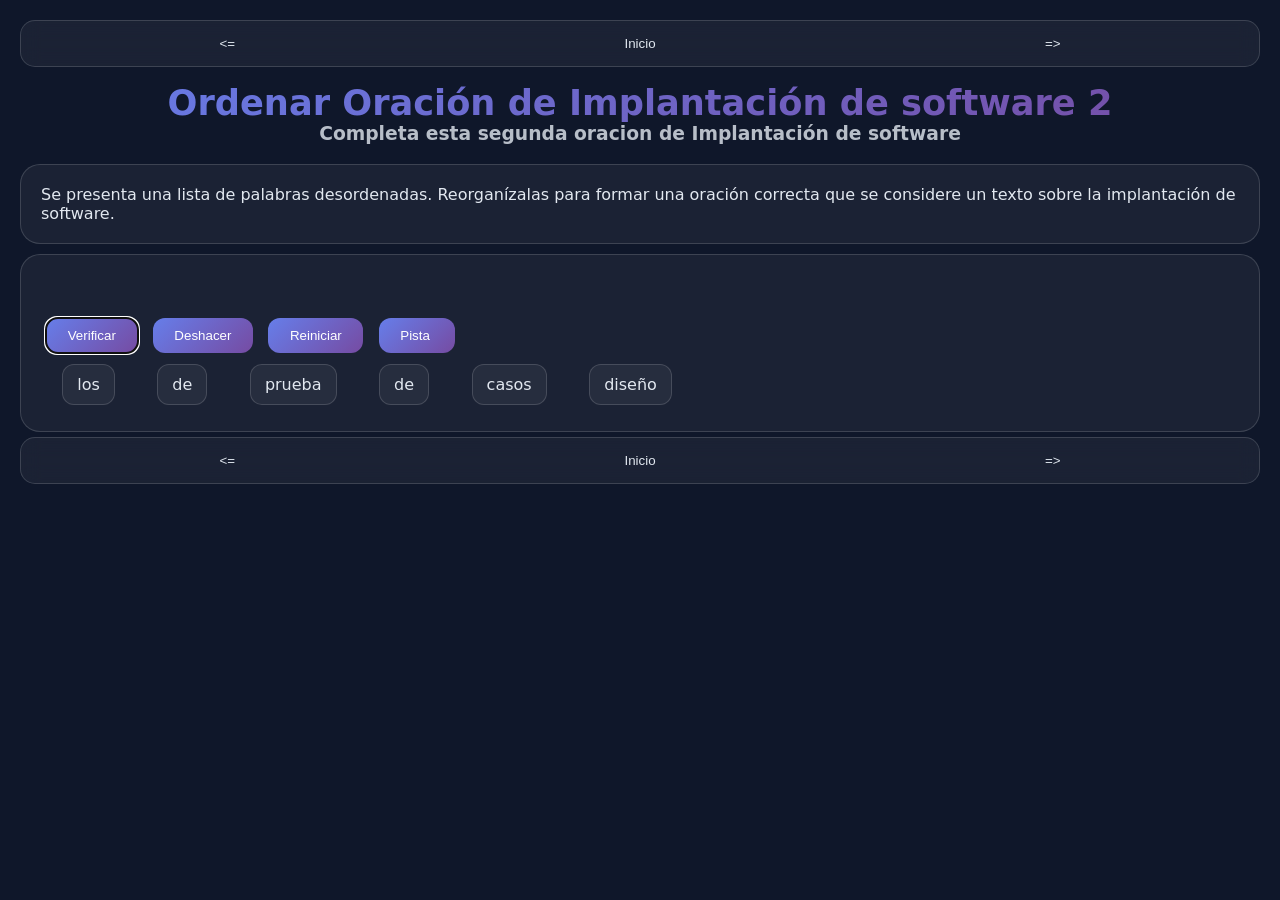
<file: Oracion2.htm>
<!DOCTYPE html>
<html xmlns="http://www.w3.org/1999/xhtml" lang="en" xml:lang="en" prefix="dc: http://purl.org/dc/elements/1.1/">
<head><meta name="author" content="Created with Hot Potatoes by Half-Baked Software, registered to Jose."/><meta name="keywords" content="Hot Potatoes, Hot Potatoes, Half-Baked Software, Windows, University of Victoria"/>
<meta http-equiv="Content-Type" content="text/html; charset=UTF-8"/>

<meta name="dc:creator" content="Jose" />
<meta name="dc:title" content="Ordenar Oraci&#x00F3;n de Implantaci&#x00F3;n de software 2" />
<meta name="viewport" content="width=device-width, initial-scale=1.0">


<title>
Ordenar Oraci&#x00F3;n de Implantaci&#x00F3;n de software 2
</title>

<!-- Made with executable version 7.0 Release 3 Build 0 -->

<!-- The following insertion allows you to add your own code directly to this head tag from the configuration screen -->



<style>


:root {
    --primary: linear-gradient(135deg, #667eea, #764ba2);
    --bg: #0f172a;
    --glass: rgba(255,255,255,0.05);
    --border: rgba(255,255,255,0.15);
    --text: #e2e8f0;
}

/* ===================== */
/* BASE */
/* ===================== */

*{
    margin:0;
    padding:0;
    box-sizing:border-box;
}

body{
    font-family: system-ui;
    background: var(--bg);
    color: var(--text);
    padding:20px;
}

/* ===================== */
/* TITULOS */
/* ===================== */

.Titles{
    text-align:center;
    margin-bottom:20px;
}

.ExerciseTitle{
    font-size:2.2rem;
    background: var(--primary);
    -webkit-background-clip: text;
    -webkit-text-fill-color: transparent;
}

.ExerciseSubtitle{
    opacity:0.8;
}
/* ===================== */
/* CONTENEDORES */
/* ===================== */

#ContainerDiv{
    display:flex;
    flex-direction:column;
    gap:15px;
	margin-top: 10px;
}

.ExerciseContainer,
.StdDiv,
#InstructionsDiv{
    width:100%;
    background: var(--glass);
    border:1px solid var(--border);
    border-radius:20px;
    padding:20px;
	margin-bottom: 5px;
}

/* ===================== */
/* TEXTO RESPUESTA */
/* ===================== */

#GuessDiv{
    font-size:1.2rem;
    margin-bottom:15px;
    text-align:center;
}

/* ===================== */
/* BOTONES */
/* ===================== */

.FuncButton{
    background: var(--primary);
    border:none;
    color:white;
    padding:10px 18px;
    border-radius:12px;
    cursor:pointer;
    transition:.3s;
    margin:5px;
}

.FuncButton:hover{
    transform:translateY(-2px);
}

/* ===================== */
/* SEGMENTOS (PALABRAS) */
/* ===================== */

a.ExSegment{
    background: var(--glass);
    border:1px solid var(--border);
    border-radius:12px;
    padding:10px 14px;
    margin:6px;
    display:inline-block;
    color: var(--text);
    transition:.3s;
    text-decoration:none;
}

a.ExSegment:hover{
    background: var(--primary);
}

/* ===================== */
/* NAVBAR */
/* ===================== */

.NavButtonBar{
    background: var(--glass);
    border:1px solid var(--border);
    border-radius:15px;
    backdrop-filter: blur(10px);
    display:flex;
    justify-content:space-between;
    gap:10px;
    padding:5px;
    margin-bottom:15px;
}

.NavButton{
    flex:1;
    padding:10px;
    border-radius:10px;
    border:none;
    background: transparent;
    color: var(--text);
    cursor:pointer;
    transition:.3s;
}

.NavButton:hover{
    background: var(--primary);
}
/* ===================== */
/* FEEDBACK POPUP */
/* ===================== */

.Feedback{
    background: var(--glass);
    border:1px solid var(--border);
    border-radius:15px;
    backdrop-filter: blur(15px);
    color:white;
    padding:20px;
}
#FeedbackDiv{
    display: none;
}
/* ===================== */
/* LINKS */
/* ===================== */

a{
    color:#93c5fd;
}

/* ===================== */
/* RESPONSIVE */
/* ===================== */
@media (max-width:768px){

    body{
        padding:10px;
		background: #0f172a;
        overscroll-behavior: none;
    }

    .ExerciseContainer{
        padding:15px;
    }

    a.ExSegment{
        width:100%;
        text-align:center;
        font-size:1rem;
    }

    .FuncButton{
        width:100%;
        margin-top:8px;
    }

    .NavButtonBar{
        flex-direction:column;
		position: sticky;
        top: 0;
        z-index: 9999;
        background: rgba(15, 23, 42, 0.95);
    }
}

</style>

<script>

//<![CDATA[

<!--




//CODE FOR HANDLING NAV BUTTONS AND FUNCTION BUTTONS

function FocusAButton(){
	if (document.getElementById('CheckButton1') != null){
		document.getElementById('CheckButton1').focus();
	}
	else{
		if (document.getElementById('CheckButton2') != null){
			document.getElementById('CheckButton2').focus();
		}
		else{
			document.getElementsByTagName('button')[0].focus();
		}
	}
}




//CODE FOR HANDLING DISPLAY OF POPUP FEEDBACK BOX

var topZ = 1000;

function ShowMessage(Feedback){
	var Output = Feedback + '<br /><br />';
	document.getElementById('FeedbackContent').innerHTML = Output;
	var FDiv = document.getElementById('FeedbackDiv');
	topZ++;
	FDiv.style.zIndex = topZ;
	FDiv.style.top = TopSettingWithScrollOffset(30) + 'px';

	FDiv.style.display = 'block';

	ShowElements(false, 'input');
	ShowElements(false, 'select');
	ShowElements(false, 'object');
	ShowElements(true, 'object', 'FeedbackContent');

//Focus the OK button
	setTimeout("document.getElementById('FeedbackOKButton').focus()", 50);
	
//
}

function ShowElements(Show, TagName, ContainerToReverse){
// added third argument to allow objects in the feedback box to appear
//IE bug -- hide all the form elements that will show through the popup
//FF on Mac bug : doesn't redisplay objects whose visibility is set to visible
//unless the object's display property is changed

	//get container object (by Id passed in, or use document otherwise)
	TopNode = document.getElementById(ContainerToReverse);
	var Els;
	if (TopNode != null) {
		Els = TopNode.getElementsByTagName(TagName);
	} else {
		Els = document.getElementsByTagName(TagName);
	}

	for (var i=0; i<Els.length; i++){
		if (TagName == "object") {
			//manipulate object elements in all browsers
			if (Show == true){
				Els[i].style.visibility = 'visible';
			}
			else{
				Els[i].style.visibility = 'hidden';
			}
		} 
	}
}



function HideFeedback(){
	document.getElementById('FeedbackDiv').style.display = 'none';
	ShowElements(true, 'input');
	ShowElements(true, 'select');
	ShowElements(true, 'object');
}


//GENERAL UTILITY FUNCTIONS AND VARIABLES

//PAGE DIMENSION FUNCTIONS
function PageDim(){
//Get the page width and height
	this.W = 600;
	this.H = 400;
	this.W = document.getElementsByTagName('body')[0].offsetWidth;
	this.H = document.getElementsByTagName('body')[0].offsetHeight;
}

var pg = null;

function GetPageXY(El) {
	var XY = {x: 0, y: 0};
	while(El){
		XY.x += El.offsetLeft;
		XY.y += El.offsetTop;
		El = El.offsetParent;
	}
	return XY;
}

function GetScrollTop(){
	if (typeof(window.pageYOffset) == 'number'){
		return window.pageYOffset;
	}
	else{
		if ((document.body)&&(document.body.scrollTop)){
			return document.body.scrollTop;
		}
		else{
			if ((document.documentElement)&&(document.documentElement.scrollTop)){
				return document.documentElement.scrollTop;
			}
			else{
				return 0;
			}
		}
	}
}

function GetViewportHeight(){
	if (typeof window.innerHeight != 'undefined'){
		return window.innerHeight;
	}
	else{
		if (((typeof document.documentElement != 'undefined')&&(typeof document.documentElement.clientHeight !=
     'undefined'))&&(document.documentElement.clientHeight != 0)){
			return document.documentElement.clientHeight;
		}
		else{
			return document.getElementsByTagName('body')[0].clientHeight;
		}
	}
}

function TopSettingWithScrollOffset(TopPercent){
	var T = Math.floor(GetViewportHeight() * (TopPercent/100));
	return GetScrollTop() + T; 
}

//CODE FOR AVOIDING LOSS OF DATA WHEN BACKSPACE KEY INVOKES history.back()
var InTextBox = false;

function SuppressBackspace(e){ 
	if (InTextBox == true){return;}
	thisKey = e.keyCode;

	var Suppress = false;

	if (thisKey == 8) {
		Suppress = true;
		e.preventDefault();
	}
}

window.addEventListener('keypress',SuppressBackspace,false);

function ReduceItems(InArray, ReduceToSize){
	var ItemToDump=0;
	var j=0;
	while (InArray.length > ReduceToSize){
		ItemToDump = Math.floor(InArray.length*Math.random());
		InArray.splice(ItemToDump, 1);
	}
}

function Shuffle(InArray){
	var Num;
	var Temp = new Array();
	var Len = InArray.length;

	var j = Len;

	for (var i=0; i<Len; i++){
		Temp[i] = InArray[i];
	}

	for (i=0; i<Len; i++){
		Num = Math.floor(j  *  Math.random());
		InArray[i] = Temp[Num];

		for (var k=Num; k < (j-1); k++) {
			Temp[k] = Temp[k+1];
		}
		j--;
	}
	return InArray;
}

function WriteToInstructions(Feedback) {
	document.getElementById('InstructionsDiv').innerHTML = Feedback;

}




function EscapeDoubleQuotes(InString){
	return InString.replace(/"/g, '&quot;')
}

function TrimString(InString){
        var x = 0;

        if (InString.length != 0) {
                while ((InString.charAt(InString.length - 1) == '\u0020') || (InString.charAt(InString.length - 1) == '\u000A') || (InString.charAt(InString.length - 1) == '\u000D')){
                        InString = InString.substring(0, InString.length - 1)
                }

                while ((InString.charAt(0) == '\u0020') || (InString.charAt(0) == '\u000A') || (InString.charAt(0) == '\u000D')){
                        InString = InString.substring(1, InString.length)
                }

                while (InString.indexOf('  ') != -1) {
                        x = InString.indexOf('  ')
                        InString = InString.substring(0, x) + InString.substring(x+1, InString.length)
                 }

                return InString;
        }

        else {
                return '';
        }
}

function FindLongest(InArray){
	if (InArray.length < 1){return -1;}

	var Longest = 0;
	for (var i=1; i<InArray.length; i++){
		if (InArray[i].length > InArray[Longest].length){
			Longest = i;
		}
	}
	return Longest;
}

//SELECTION OBJECT FOR TYPING WITH KEYPAD
var selObj = null;
            
SelObj = function(box){
	this.box = box;
	this.selStart = this.box.selectionStart;
	this.selEnd = this.box.selectionEnd;
	this.selText = this.box.value.substring(this.selStart, this.selEnd);
	return this;
}

function setSelText(newText){
	var caretPos = this.selStart + newText.length;
	var newValue = this.box.value.substring(0, this.selStart);
	newValue += newText;
	newValue += this.box.value.substring(this.selEnd, this.box.value.length);
	this.box.value = newValue;
	this.box.setSelectionRange(caretPos, caretPos);
	this.box.focus();
}
SelObj.prototype.setSelText = setSelText;

function setSelSelectionRange(start, end){
	this.box.setSelectionRange(start, end);
}
SelObj.prototype.setSelSelectionRange = setSelSelectionRange;

//UNICODE CHARACTER FUNCTIONS
function IsCombiningDiacritic(CharNum){
	var Result = (((CharNum >= 0x0300)&&(CharNum <= 0x370))||((CharNum >= 0x20d0)&&(CharNum <= 0x20ff)));
	Result = Result || (((CharNum >= 0x3099)&&(CharNum <= 0x309a))||((CharNum >= 0xfe20)&&(CharNum <= 0xfe23)));
	return Result;
}

function IsCJK(CharNum){
	return ((CharNum >= 0x3000)&&(CharNum < 0xd800));
}

//SETUP FUNCTIONS
//BROWSER WILL REFILL TEXT BOXES FROM CACHE IF NOT PREVENTED
function ClearTextBoxes(){
	var NList = document.getElementsByTagName('input');
	for (var i=0; i<NList.length; i++){
		if ((NList[i].id.indexOf('Guess') > -1)||(NList[i].id.indexOf('Gap') > -1)){
			NList[i].value = '';
		}
		if (NList[i].id.indexOf('Chk') > -1){
			NList[i].checked = '';
		}
	}
}






//JMIX STANDARD OUTPUT FORMAT CODE

var CorrectResponse = 'Correcto! Eres un genio de la ingenieria de software.';
var IncorrectResponse = 'Has respondido incorrectamente. Revisa tus respuestas y vuelve a intentarlo.';
var TheseAnswersToo = 'Estas respuestas también son correctas: ';
var ThisMuchCorrect = 'Tienes esta parte correcta: ';
var NextCorrect = 'La próxima parte correcta es: ';
var YourScoreIs = 'Tu puntuación es: ';
var CapitalizeFirst = false;
var Penalties = 0;
var Finished = false;
var TimeOver = false;
var Score = 0;
var strInstructions = '';
var AnswersTried = '';


var SegmentTemplate = '&#160; &#160;<a class="ExSegment" href="javascript:void(0)" onclick="AddSegment([SegmentNumber])" title="Click on words to add them to the sentence.">[CurrentSegment]</a>&#160; &#160;';

var Exercise = '';

var Punctuation = '';

var Openers = '';

var Guesses = new Array();
var Remaining = new Array();
var CorrectParts = new Array();

var ClosestMatch = 0;

var LowerString='';
var UpperString='';

var Output = '';

var Segments = new Array();
Segments[0] = new Array();
Segments[0][0] = '\u0070\u0072\u0075\u0065\u0062\u0061';
Segments[0][1] = 5;
Segments[0][2] = 0;
Segments[1] = new Array();
Segments[1][0] = '\u0064\u0069\u0073\u0065\u00F1\u006F';
Segments[1][1] = 1;
Segments[1][2] = 0;
Segments[2] = new Array();
Segments[2][0] = '\u0063\u0061\u0073\u006F\u0073';
Segments[2][1] = 4;
Segments[2][2] = 0;
Segments[3] = new Array();
Segments[3][0] = '\u006C\u006F\u0073';
Segments[3][1] = 3;
Segments[3][2] = 0;
Segments[4] = new Array();
Segments[4][0] = '\u0064\u0065';
Segments[4][1] = 2;
Segments[4][2] = 0;
Segments[5] = new Array();
Segments[5][0] = '\u0064\u0065';
Segments[5][1] = 2;
Segments[5][2] = 0;


var GuessSequence = new Array();

var Answers = new Array();
Answers[0] = new Array(1,2,3,4,2,5);


function WriteToGuess(Feedback) {
	document.getElementById('GuessDiv').innerHTML = Feedback;

}

function Undo(){
	if (GuessSequence.length < 1){
		return;
	}
	GuessSequence.length = GuessSequence.length - 1;
	BuildCurrGuess();
	BuildExercise();
	DisplayExercise(Exercise);
//Following line modified for 6.0.4.44 -- "remaining words" message removed, no longer needed
	WriteToGuess('<span class="Answer">' + Output + '</span>');
}

function AddSegment(SegNum){

	GuessSequence[GuessSequence.length] = SegNum;
	BuildCurrGuess();
	WriteToGuess('<span class="Answer">' + Output + '</span>');
	BuildExercise();
	DisplayExercise(Exercise);
}

function BuildCurrGuess(){

	var i = 0;
	var j = 0;
	var NewSeg = '';

//first, create arrays of all the segments guessed so far and those not yet used
	GuessSegs = new Array();
	GuessSegs.length = 0;

//set the "used" markers all to 0
	for (i=0; i<Segments.length; i++){
		Segments[i][2] = 0;
	}

	for (i=0; i<GuessSequence.length; i++){
		for (j=0; j<Segments.length; j++){
			if ((Segments[j][1] == GuessSequence[i])&&(Segments[j][2] == 0)){
				GuessSegs[GuessSegs.length] = Segments[j][0];
				Segments[j][2] = 1;
				break;
			}
		}
	}

//Create the list of unused segments
	RemainingList = '';
	for (i=0; i<Segments.length; i++){
		if (Segments[i][2] == 0){
			RemainingList += Segments[i][0] + '&#160; &#160;&#160;';
		}
	}
	
//now concatenate the segments, adding spaces where appropriate;
	Output = CompileString(GuessSequence);
}

function CompileString(InArray){
	var OutString = '';
	var i = 0;
	OutArray = new Array();

	for (i=0; i<InArray.length; i++){
		OutArray[OutArray.length] = FindSegment(InArray[i]);
	}

	if (OutArray.length > 0){
		OutString = OutArray[0];
	}
	else{
		OutString = '';
	}
	var Spacer = '';

	for (i=1; i<OutArray.length; i++){
		Spacer = ' ';
		if ((Openers.indexOf(OutString.charAt(OutString.length-1)) > -1)||(Punctuation.indexOf(OutArray[i].charAt(0)) > -1)){
			Spacer = '';
		}
		OutString = OutString + Spacer + OutArray[i];		
	}

//Capitalize the first letter if necessary
	if (CapitalizeFirst == true){
		i = 0;
		if ((Openers.indexOf(OutString.charAt(i))>-1)||(OutString.charAt(i) == ' ')){
			i++;
		}
		if ((Openers.indexOf(OutString.charAt(i))>-1)||(OutString.charAt(i) == ' ')){
			i++;
		}
		var Temp = OutString.charAt(i);
		Temp = Temp.toUpperCase();
		OutString = OutString.substring(0, i) + Temp + OutString.substring(i+1, OutString.length);
	}
	return OutString;
}
function CheckAnswer(CheckType){

	if (GuessSequence.length < 1){
		if (CheckType == 1){
			ShowMessage(NextCorrect + '<br /><span class="Answer">' + FindSegment(Answers[0][0]) + '</span>');
			Penalties++;
		}
		return;
	}

	var i = 0;
	var j = 0;
	var k = 0;
	var WellDone = '';
	var WhichCorrect = -1;
	var TryAgain = '';
	var LongestCorrectBit = '';
	TempCorrect = new Array();
	LongestCorrect = new Array();
	var TempHint = '';
	var HintToReturn = 1;
	var OtherAnswers = '';
	var AllDone = false;

	for (i=0; i<Answers.length; i++){
		TempCorrect.length = 0;
		for (j=0; j<Answers[i].length; j++){
			if (Answers[i][j] == GuessSequence[j]){
				TempCorrect[j] = GuessSequence[j];
			}
			else{
				TempHint = Answers[i][j];
				break;
			}
		}
		if ((TempCorrect.length == GuessSequence.length)&&(TempCorrect.length == Answers[i].length)){

			WhichCorrect = i;
			break;
		}
		else{
			if (TempCorrect.length > LongestCorrect.length){
				LongestCorrect.length = 0;
				for (k=0; k<TempCorrect.length; k++){
					LongestCorrect[k] = TempCorrect[k];
				}
				HintToReturn = TempHint;
			} 
		}	
	}
	if (WhichCorrect > -1){
		AllDone = true;
		for (i=0; i<Answers.length; i++){
			if (i!=WhichCorrect){
				OtherAnswers += '<br />' + CompileString(Answers[i]);
			}
		}

		WellDone = '<span class="Answer">' + Output + '</span><br /><br />' + CorrectResponse + '<br />';

		if (AnswersTried.length > 0){AnswersTried += ' | ';}
		AnswersTried += Output;
		
//Do score calculation here
		Score = Math.floor(((Segments.length-Penalties) * 100)/Segments.length);


		if (OtherAnswers.length > 0){
			WellDone += TheseAnswersToo + '<span class="Answer">' + OtherAnswers + '</span>';
		}


		WriteToGuess(WellDone);
		ShowMessage(WellDone + '<br />' + YourScoreIs + ' ' + Score + '%.');
	}

	else{
		var WrongGuess = CompileString(GuessSequence);
		if (AnswersTried.length > 0){AnswersTried += ' | ';}
		AnswersTried += WrongGuess;
		TryAgain = '<span class="Answer">' + WrongGuess + '</span><br /><br />';
		if (CheckType == 0){
			TryAgain += IncorrectResponse + '<br />';
		}

		if (LongestCorrect.length > 0){

			LongestCorrectBit = CompileString(LongestCorrect);
			GuessSequence.length = LongestCorrect.length;
			TryAgain += ThisMuchCorrect + '<br /><span class="Answer">' + LongestCorrectBit + '</span><br />';

//These lines added for 6.0.3.44
			WriteToGuess('<span class="Answer">' + LongestCorrectBit + '</span>');
		}
		else{
			GuessSequence.length = 0;
			WriteToGuess('');
		}

		if (CheckType == 1){
			TryAgain += NextCorrect + '<br /><span class="Answer">' + FindSegment(HintToReturn) + '</span>';
		}

		BuildCurrGuess();
		BuildExercise();
		DisplayExercise(Exercise);
		ShowMessage(TryAgain);
		Penalties++; //Penalty for inaccurate check
		


	}
//If the exercise is over, deal with that
	if ((AllDone == true)||(TimeOver == true)){


		TimeOver = true;
		Locked = true;
		Finished = true;
		WriteToInstructions(YourScoreIs + ' ' + Score + '%.'); 
	}

}

function FindSegment(SegID){
	var Seg = '';
	for (var i=0; i<Segments.length; i++){
		if (Segments[i][1] == SegID){
			Seg = Segments[i][0];
			break;
		}
	}
	return Seg;
}

function StartUp(){

//Stash the instructions so they can be redisplayed
	strInstructions = document.getElementById('InstructionsDiv').innerHTML;
	






	Segments = Shuffle(Segments);

//Build and show the exercise
	BuildExercise();
	DisplayExercise(Exercise);	
	

}


function BuildExercise(){
	Exercise = '';

	var SegRow = '';
	var TempRow = '';

	for (var i=0; i<Segments.length; i++){
//if the segment hasn't been used yet
		if (Segments[i][2] == 0){
			TempRow = SegmentTemplate;
			TempRow = TempRow.replace(/\[SegmentNumber\]/g, Segments[i][1]);
			TempRow = TempRow.replace(/\[CurrentSegment\]/g, Segments[i][0]);
			SegRow += TempRow;
		}
	}

//Make it into a table
	Exercise = SegRow;
}

function DisplayExercise(StuffToDisplay){
	document.getElementById('SegmentDiv').innerHTML = StuffToDisplay;
	FocusAButton();

}








//-->

//]]>

</script>


</head>

<body onload="StartUp()" id="TheBody" >

<!-- BeginTopNavButtons -->


<div class="NavButtonBar" id="TopNavBar">


<button class="NavButton" onclick="history.back(); return false;">&lt;=</button>



<button class="NavButton" onclick="location='index.htm'; return false;"> Inicio </button>



<button class="NavButton" onclick="location='Oracion3.htm'; return false;">=&gt;</button>


</div>



<!-- EndTopNavButtons -->

<div class="Titles">
	<h2 class="ExerciseTitle">Ordenar Oraci&#x00F3;n de Implantaci&#x00F3;n de software 2</h2>

	<h3 class="ExerciseSubtitle">Completa esta segunda oracion de Implantaci&#x00F3;n de software</h3>



</div>

<div id="InstructionsDiv" class="StdDiv">
	<div id="Instructions">Se presenta una lista de palabras desordenadas. Reorganízalas para formar una oración correcta que se considere un texto sobre la implantación de software.</div>
</div>

<div id="ContainerDiv">



<div class="ExerciseContainer">
<div id="GuessDiv">
&#160;
</div>

<div id="MainDiv">

<button id="CheckButton1" class="FuncButton" onclick="CheckAnswer(0)">&#160;Verificar&#160;</button>


<button class="FuncButton" onclick="Undo()">&#160;Deshacer&#160;</button>



<button class="FuncButton" onclick="location.reload()">&#160;Reiniciar&#160;</button>



<button class="FuncButton" onclick="CheckAnswer(1)">&#160;Pista	&#160;</button>


<div id="SegmentDiv">

</div>

</div>

</div>

</div>

<div class="Feedback" id="FeedbackDiv">
<div class="FeedbackText" id="FeedbackContent"></div>
<button id="FeedbackOKButton" class="FuncButton" onclick="HideFeedback(); return false;">&#160;OK&#160;</button>
</div>

<!-- BeginBottomNavButtons -->


<div class="NavButtonBar" id="BottomNavBar">


<button class="NavButton" onclick="history.back(); return false;">&lt;=</button>



<button class="NavButton" onclick="location='index.htm'; return false;"> Inicio </button>



<button class="NavButton" onclick="location='Oracion3.htm'; return false;">=&gt;</button>


</div>



<!-- EndBottomNavButtons -->

<!-- BeginSubmissionForm -->

<!-- EndSubmissionForm -->

</body>

</html>
</file>
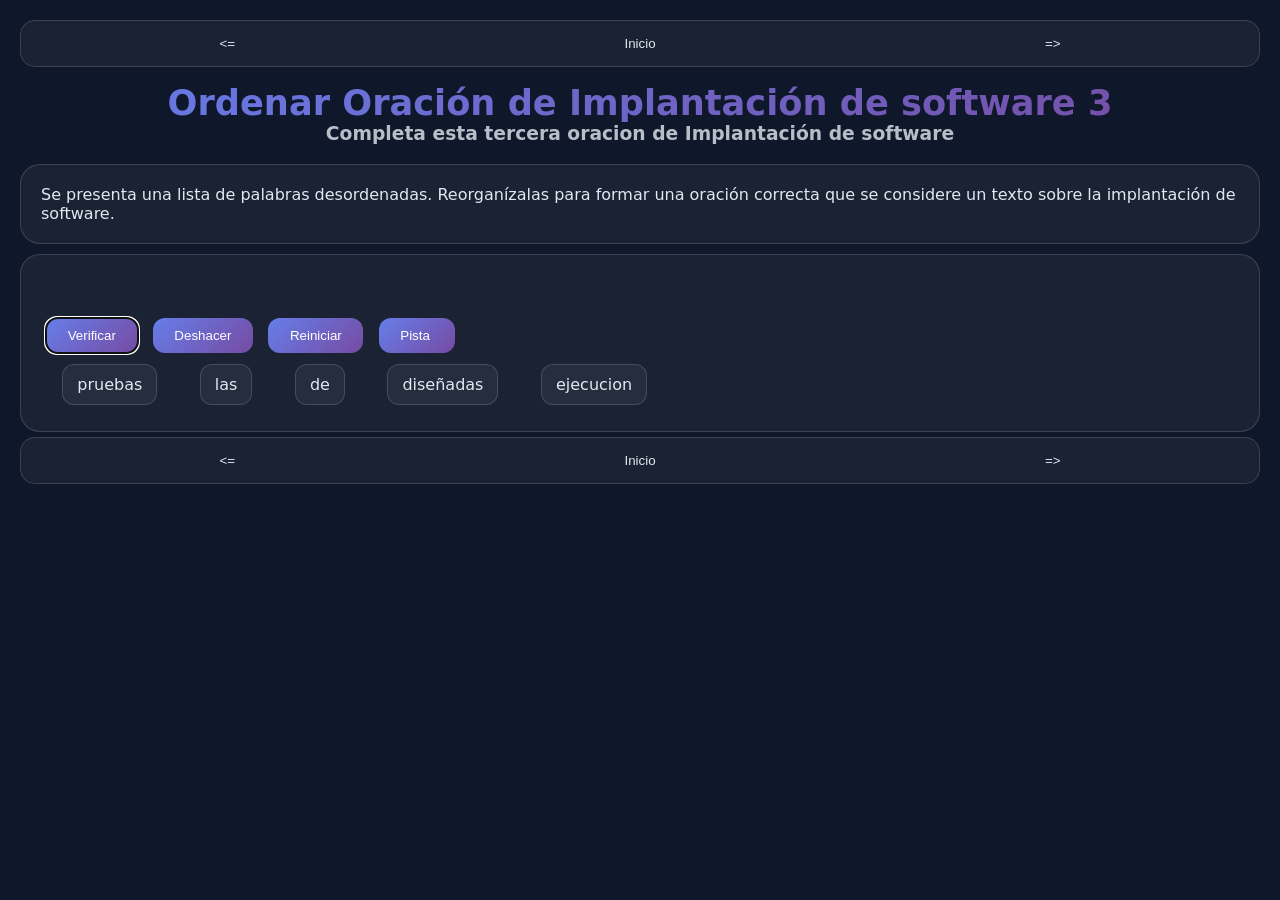
<file: Oracion3.htm>
<!DOCTYPE html>
<html xmlns="http://www.w3.org/1999/xhtml" lang="en" xml:lang="en" prefix="dc: http://purl.org/dc/elements/1.1/">
<head><meta name="author" content="Created with Hot Potatoes by Half-Baked Software, registered to Jose."/><meta name="keywords" content="Hot Potatoes, Hot Potatoes, Half-Baked Software, Windows, University of Victoria"/>
<meta http-equiv="Content-Type" content="text/html; charset=UTF-8"/>

<meta name="dc:creator" content="Jose" />
<meta name="dc:title" content="Ordenar Oraci&#x00F3;n de Implantaci&#x00F3;n de software 3" />

<meta name="viewport" content="width=device-width, initial-scale=1.0">

<title>
Ordenar Oraci&#x00F3;n de Implantaci&#x00F3;n de software 3
</title>

<!-- Made with executable version 7.0 Release 3 Build 0 -->

<!-- The following insertion allows you to add your own code directly to this head tag from the configuration screen -->



<style>


:root {
    --primary: linear-gradient(135deg, #667eea, #764ba2);
    --bg: #0f172a;
    --glass: rgba(255,255,255,0.05);
    --border: rgba(255,255,255,0.15);
    --text: #e2e8f0;
}

/* ===================== */
/* BASE */
/* ===================== */

*{
    margin:0;
    padding:0;
    box-sizing:border-box;
}

body{
    font-family: system-ui;
    background: var(--bg);
    color: var(--text);
    padding:20px;
}

/* ===================== */
/* TITULOS */
/* ===================== */

.Titles{
    text-align:center;
    margin-bottom:20px;
}

.ExerciseTitle{
    font-size:2.2rem;
    background: var(--primary);
    -webkit-background-clip: text;
    -webkit-text-fill-color: transparent;
}

.ExerciseSubtitle{
    opacity:0.8;
}
/* ===================== */
/* CONTENEDORES */
/* ===================== */

#ContainerDiv{
    display:flex;
    flex-direction:column;
    gap:15px;
	margin-top: 10px;
}

.ExerciseContainer,
.StdDiv,
#InstructionsDiv{
    width:100%;
    background: var(--glass);
    border:1px solid var(--border);
    border-radius:20px;
    padding:20px;
	margin-bottom: 5px;
}

/* ===================== */
/* TEXTO RESPUESTA */
/* ===================== */

#GuessDiv{
    font-size:1.2rem;
    margin-bottom:15px;
    text-align:center;
}

/* ===================== */
/* BOTONES */
/* ===================== */

.FuncButton{
    background: var(--primary);
    border:none;
    color:white;
    padding:10px 18px;
    border-radius:12px;
    cursor:pointer;
    transition:.3s;
    margin:5px;
}

.FuncButton:hover{
    transform:translateY(-2px);
}

/* ===================== */
/* SEGMENTOS (PALABRAS) */
/* ===================== */

a.ExSegment{
    background: var(--glass);
    border:1px solid var(--border);
    border-radius:12px;
    padding:10px 14px;
    margin:6px;
    display:inline-block;
    color: var(--text);
    transition:.3s;
    text-decoration:none;
}

a.ExSegment:hover{
    background: var(--primary);
}

/* ===================== */
/* NAVBAR */
/* ===================== */

.NavButtonBar{
    background: var(--glass);
    border:1px solid var(--border);
    border-radius:15px;
    backdrop-filter: blur(10px);
    display:flex;
    justify-content:space-between;
    gap:10px;
    padding:5px;
    margin-bottom:15px;
}

.NavButton{
    flex:1;
    padding:10px;
    border-radius:10px;
    border:none;
    background: transparent;
    color: var(--text);
    cursor:pointer;
    transition:.3s;
}

.NavButton:hover{
    background: var(--primary);
}
/* ===================== */
/* FEEDBACK POPUP */
/* ===================== */

.Feedback{
    background: var(--glass);
    border:1px solid var(--border);
    border-radius:15px;
    backdrop-filter: blur(15px);
    color:white;
    padding:20px;
}
#FeedbackDiv{
    display: none;
}
/* ===================== */
/* LINKS */
/* ===================== */

a{
    color:#93c5fd;
}

/* ===================== */
/* RESPONSIVE */
/* ===================== */
@media (max-width:768px){

    body{
        padding:10px;
		background: #0f172a;
        overscroll-behavior: none;
    }

    .ExerciseContainer{
        padding:15px;
    }

    a.ExSegment{
        width:100%;
        text-align:center;
        font-size:1rem;
    }

    .FuncButton{
        width:100%;
        margin-top:8px;
    }

    .NavButtonBar{
        flex-direction:column;
		position: sticky;
        top: 0;
        z-index: 9999;
        background: rgba(15, 23, 42, 0.95);
    }
}
</style>

<script>

//<![CDATA[

<!--




//CODE FOR HANDLING NAV BUTTONS AND FUNCTION BUTTONS

function FocusAButton(){
	if (document.getElementById('CheckButton1') != null){
		document.getElementById('CheckButton1').focus();
	}
	else{
		if (document.getElementById('CheckButton2') != null){
			document.getElementById('CheckButton2').focus();
		}
		else{
			document.getElementsByTagName('button')[0].focus();
		}
	}
}




//CODE FOR HANDLING DISPLAY OF POPUP FEEDBACK BOX

var topZ = 1000;

function ShowMessage(Feedback){
	var Output = Feedback + '<br /><br />';
	document.getElementById('FeedbackContent').innerHTML = Output;
	var FDiv = document.getElementById('FeedbackDiv');
	topZ++;
	FDiv.style.zIndex = topZ;
	FDiv.style.top = TopSettingWithScrollOffset(30) + 'px';

	FDiv.style.display = 'block';

	ShowElements(false, 'input');
	ShowElements(false, 'select');
	ShowElements(false, 'object');
	ShowElements(true, 'object', 'FeedbackContent');

//Focus the OK button
	setTimeout("document.getElementById('FeedbackOKButton').focus()", 50);
	
//
}

function ShowElements(Show, TagName, ContainerToReverse){
// added third argument to allow objects in the feedback box to appear
//IE bug -- hide all the form elements that will show through the popup
//FF on Mac bug : doesn't redisplay objects whose visibility is set to visible
//unless the object's display property is changed

	//get container object (by Id passed in, or use document otherwise)
	TopNode = document.getElementById(ContainerToReverse);
	var Els;
	if (TopNode != null) {
		Els = TopNode.getElementsByTagName(TagName);
	} else {
		Els = document.getElementsByTagName(TagName);
	}

	for (var i=0; i<Els.length; i++){
		if (TagName == "object") {
			//manipulate object elements in all browsers
			if (Show == true){
				Els[i].style.visibility = 'visible';
			}
			else{
				Els[i].style.visibility = 'hidden';
			}
		} 
	}
}



function HideFeedback(){
	document.getElementById('FeedbackDiv').style.display = 'none';
	ShowElements(true, 'input');
	ShowElements(true, 'select');
	ShowElements(true, 'object');
}


//GENERAL UTILITY FUNCTIONS AND VARIABLES

//PAGE DIMENSION FUNCTIONS
function PageDim(){
//Get the page width and height
	this.W = 600;
	this.H = 400;
	this.W = document.getElementsByTagName('body')[0].offsetWidth;
	this.H = document.getElementsByTagName('body')[0].offsetHeight;
}

var pg = null;

function GetPageXY(El) {
	var XY = {x: 0, y: 0};
	while(El){
		XY.x += El.offsetLeft;
		XY.y += El.offsetTop;
		El = El.offsetParent;
	}
	return XY;
}

function GetScrollTop(){
	if (typeof(window.pageYOffset) == 'number'){
		return window.pageYOffset;
	}
	else{
		if ((document.body)&&(document.body.scrollTop)){
			return document.body.scrollTop;
		}
		else{
			if ((document.documentElement)&&(document.documentElement.scrollTop)){
				return document.documentElement.scrollTop;
			}
			else{
				return 0;
			}
		}
	}
}

function GetViewportHeight(){
	if (typeof window.innerHeight != 'undefined'){
		return window.innerHeight;
	}
	else{
		if (((typeof document.documentElement != 'undefined')&&(typeof document.documentElement.clientHeight !=
     'undefined'))&&(document.documentElement.clientHeight != 0)){
			return document.documentElement.clientHeight;
		}
		else{
			return document.getElementsByTagName('body')[0].clientHeight;
		}
	}
}

function TopSettingWithScrollOffset(TopPercent){
	var T = Math.floor(GetViewportHeight() * (TopPercent/100));
	return GetScrollTop() + T; 
}

//CODE FOR AVOIDING LOSS OF DATA WHEN BACKSPACE KEY INVOKES history.back()
var InTextBox = false;

function SuppressBackspace(e){ 
	if (InTextBox == true){return;}
	thisKey = e.keyCode;

	var Suppress = false;

	if (thisKey == 8) {
		Suppress = true;
		e.preventDefault();
	}
}

window.addEventListener('keypress',SuppressBackspace,false);

function ReduceItems(InArray, ReduceToSize){
	var ItemToDump=0;
	var j=0;
	while (InArray.length > ReduceToSize){
		ItemToDump = Math.floor(InArray.length*Math.random());
		InArray.splice(ItemToDump, 1);
	}
}

function Shuffle(InArray){
	var Num;
	var Temp = new Array();
	var Len = InArray.length;

	var j = Len;

	for (var i=0; i<Len; i++){
		Temp[i] = InArray[i];
	}

	for (i=0; i<Len; i++){
		Num = Math.floor(j  *  Math.random());
		InArray[i] = Temp[Num];

		for (var k=Num; k < (j-1); k++) {
			Temp[k] = Temp[k+1];
		}
		j--;
	}
	return InArray;
}

function WriteToInstructions(Feedback) {
	document.getElementById('InstructionsDiv').innerHTML = Feedback;

}




function EscapeDoubleQuotes(InString){
	return InString.replace(/"/g, '&quot;')
}

function TrimString(InString){
        var x = 0;

        if (InString.length != 0) {
                while ((InString.charAt(InString.length - 1) == '\u0020') || (InString.charAt(InString.length - 1) == '\u000A') || (InString.charAt(InString.length - 1) == '\u000D')){
                        InString = InString.substring(0, InString.length - 1)
                }

                while ((InString.charAt(0) == '\u0020') || (InString.charAt(0) == '\u000A') || (InString.charAt(0) == '\u000D')){
                        InString = InString.substring(1, InString.length)
                }

                while (InString.indexOf('  ') != -1) {
                        x = InString.indexOf('  ')
                        InString = InString.substring(0, x) + InString.substring(x+1, InString.length)
                 }

                return InString;
        }

        else {
                return '';
        }
}

function FindLongest(InArray){
	if (InArray.length < 1){return -1;}

	var Longest = 0;
	for (var i=1; i<InArray.length; i++){
		if (InArray[i].length > InArray[Longest].length){
			Longest = i;
		}
	}
	return Longest;
}

//SELECTION OBJECT FOR TYPING WITH KEYPAD
var selObj = null;
            
SelObj = function(box){
	this.box = box;
	this.selStart = this.box.selectionStart;
	this.selEnd = this.box.selectionEnd;
	this.selText = this.box.value.substring(this.selStart, this.selEnd);
	return this;
}

function setSelText(newText){
	var caretPos = this.selStart + newText.length;
	var newValue = this.box.value.substring(0, this.selStart);
	newValue += newText;
	newValue += this.box.value.substring(this.selEnd, this.box.value.length);
	this.box.value = newValue;
	this.box.setSelectionRange(caretPos, caretPos);
	this.box.focus();
}
SelObj.prototype.setSelText = setSelText;

function setSelSelectionRange(start, end){
	this.box.setSelectionRange(start, end);
}
SelObj.prototype.setSelSelectionRange = setSelSelectionRange;

//UNICODE CHARACTER FUNCTIONS
function IsCombiningDiacritic(CharNum){
	var Result = (((CharNum >= 0x0300)&&(CharNum <= 0x370))||((CharNum >= 0x20d0)&&(CharNum <= 0x20ff)));
	Result = Result || (((CharNum >= 0x3099)&&(CharNum <= 0x309a))||((CharNum >= 0xfe20)&&(CharNum <= 0xfe23)));
	return Result;
}

function IsCJK(CharNum){
	return ((CharNum >= 0x3000)&&(CharNum < 0xd800));
}

//SETUP FUNCTIONS
//BROWSER WILL REFILL TEXT BOXES FROM CACHE IF NOT PREVENTED
function ClearTextBoxes(){
	var NList = document.getElementsByTagName('input');
	for (var i=0; i<NList.length; i++){
		if ((NList[i].id.indexOf('Guess') > -1)||(NList[i].id.indexOf('Gap') > -1)){
			NList[i].value = '';
		}
		if (NList[i].id.indexOf('Chk') > -1){
			NList[i].checked = '';
		}
	}
}






//JMIX STANDARD OUTPUT FORMAT CODE

var CorrectResponse = 'Correcto! Eres un genio de la ingenieria de software.';
var IncorrectResponse = 'Has respondido incorrectamente. Revisa tus respuestas y vuelve a intentarlo.';
var TheseAnswersToo = 'Estas respuestas también son correctas: ';
var ThisMuchCorrect = 'Tienes esta parte correcta: ';
var NextCorrect = 'La próxima parte correcta es: ';
var YourScoreIs = 'Tu puntuación es: ';
var CapitalizeFirst = false;
var Penalties = 0;
var Finished = false;
var TimeOver = false;
var Score = 0;
var strInstructions = '';
var AnswersTried = '';


var SegmentTemplate = '&#160; &#160;<a class="ExSegment" href="javascript:void(0)" onclick="AddSegment([SegmentNumber])" title="Click on words to add them to the sentence.">[CurrentSegment]</a>&#160; &#160;';

var Exercise = '';

var Punctuation = '';

var Openers = '';

var Guesses = new Array();
var Remaining = new Array();
var CorrectParts = new Array();

var ClosestMatch = 0;

var LowerString='';
var UpperString='';

var Output = '';

var Segments = new Array();
Segments[0] = new Array();
Segments[0][0] = '\u0064\u0069\u0073\u0065\u00F1\u0061\u0064\u0061\u0073';
Segments[0][1] = 5;
Segments[0][2] = 0;
Segments[1] = new Array();
Segments[1][0] = '\u0065\u006A\u0065\u0063\u0075\u0063\u0069\u006F\u006E';
Segments[1][1] = 1;
Segments[1][2] = 0;
Segments[2] = new Array();
Segments[2][0] = '\u0070\u0072\u0075\u0065\u0062\u0061\u0073';
Segments[2][1] = 4;
Segments[2][2] = 0;
Segments[3] = new Array();
Segments[3][0] = '\u006C\u0061\u0073';
Segments[3][1] = 3;
Segments[3][2] = 0;
Segments[4] = new Array();
Segments[4][0] = '\u0064\u0065';
Segments[4][1] = 2;
Segments[4][2] = 0;


var GuessSequence = new Array();

var Answers = new Array();
Answers[0] = new Array(1,2,3,4,5);


function WriteToGuess(Feedback) {
	document.getElementById('GuessDiv').innerHTML = Feedback;

}

function Undo(){
	if (GuessSequence.length < 1){
		return;
	}
	GuessSequence.length = GuessSequence.length - 1;
	BuildCurrGuess();
	BuildExercise();
	DisplayExercise(Exercise);
//Following line modified for 6.0.4.44 -- "remaining words" message removed, no longer needed
	WriteToGuess('<span class="Answer">' + Output + '</span>');
}

function AddSegment(SegNum){

	GuessSequence[GuessSequence.length] = SegNum;
	BuildCurrGuess();
	WriteToGuess('<span class="Answer">' + Output + '</span>');
	BuildExercise();
	DisplayExercise(Exercise);
}

function BuildCurrGuess(){

	var i = 0;
	var j = 0;
	var NewSeg = '';

//first, create arrays of all the segments guessed so far and those not yet used
	GuessSegs = new Array();
	GuessSegs.length = 0;

//set the "used" markers all to 0
	for (i=0; i<Segments.length; i++){
		Segments[i][2] = 0;
	}

	for (i=0; i<GuessSequence.length; i++){
		for (j=0; j<Segments.length; j++){
			if ((Segments[j][1] == GuessSequence[i])&&(Segments[j][2] == 0)){
				GuessSegs[GuessSegs.length] = Segments[j][0];
				Segments[j][2] = 1;
				break;
			}
		}
	}

//Create the list of unused segments
	RemainingList = '';
	for (i=0; i<Segments.length; i++){
		if (Segments[i][2] == 0){
			RemainingList += Segments[i][0] + '&#160; &#160;&#160;';
		}
	}
	
//now concatenate the segments, adding spaces where appropriate;
	Output = CompileString(GuessSequence);
}

function CompileString(InArray){
	var OutString = '';
	var i = 0;
	OutArray = new Array();

	for (i=0; i<InArray.length; i++){
		OutArray[OutArray.length] = FindSegment(InArray[i]);
	}

	if (OutArray.length > 0){
		OutString = OutArray[0];
	}
	else{
		OutString = '';
	}
	var Spacer = '';

	for (i=1; i<OutArray.length; i++){
		Spacer = ' ';
		if ((Openers.indexOf(OutString.charAt(OutString.length-1)) > -1)||(Punctuation.indexOf(OutArray[i].charAt(0)) > -1)){
			Spacer = '';
		}
		OutString = OutString + Spacer + OutArray[i];		
	}

//Capitalize the first letter if necessary
	if (CapitalizeFirst == true){
		i = 0;
		if ((Openers.indexOf(OutString.charAt(i))>-1)||(OutString.charAt(i) == ' ')){
			i++;
		}
		if ((Openers.indexOf(OutString.charAt(i))>-1)||(OutString.charAt(i) == ' ')){
			i++;
		}
		var Temp = OutString.charAt(i);
		Temp = Temp.toUpperCase();
		OutString = OutString.substring(0, i) + Temp + OutString.substring(i+1, OutString.length);
	}
	return OutString;
}
function CheckAnswer(CheckType){

	if (GuessSequence.length < 1){
		if (CheckType == 1){
			ShowMessage(NextCorrect + '<br /><span class="Answer">' + FindSegment(Answers[0][0]) + '</span>');
			Penalties++;
		}
		return;
	}

	var i = 0;
	var j = 0;
	var k = 0;
	var WellDone = '';
	var WhichCorrect = -1;
	var TryAgain = '';
	var LongestCorrectBit = '';
	TempCorrect = new Array();
	LongestCorrect = new Array();
	var TempHint = '';
	var HintToReturn = 1;
	var OtherAnswers = '';
	var AllDone = false;

	for (i=0; i<Answers.length; i++){
		TempCorrect.length = 0;
		for (j=0; j<Answers[i].length; j++){
			if (Answers[i][j] == GuessSequence[j]){
				TempCorrect[j] = GuessSequence[j];
			}
			else{
				TempHint = Answers[i][j];
				break;
			}
		}
		if ((TempCorrect.length == GuessSequence.length)&&(TempCorrect.length == Answers[i].length)){

			WhichCorrect = i;
			break;
		}
		else{
			if (TempCorrect.length > LongestCorrect.length){
				LongestCorrect.length = 0;
				for (k=0; k<TempCorrect.length; k++){
					LongestCorrect[k] = TempCorrect[k];
				}
				HintToReturn = TempHint;
			} 
		}	
	}
	if (WhichCorrect > -1){
		AllDone = true;
		for (i=0; i<Answers.length; i++){
			if (i!=WhichCorrect){
				OtherAnswers += '<br />' + CompileString(Answers[i]);
			}
		}

		WellDone = '<span class="Answer">' + Output + '</span><br /><br />' + CorrectResponse + '<br />';

		if (AnswersTried.length > 0){AnswersTried += ' | ';}
		AnswersTried += Output;
		
//Do score calculation here
		Score = Math.floor(((Segments.length-Penalties) * 100)/Segments.length);


		if (OtherAnswers.length > 0){
			WellDone += TheseAnswersToo + '<span class="Answer">' + OtherAnswers + '</span>';
		}


		WriteToGuess(WellDone);
		ShowMessage(WellDone + '<br />' + YourScoreIs + ' ' + Score + '%.');
	}

	else{
		var WrongGuess = CompileString(GuessSequence);
		if (AnswersTried.length > 0){AnswersTried += ' | ';}
		AnswersTried += WrongGuess;
		TryAgain = '<span class="Answer">' + WrongGuess + '</span><br /><br />';
		if (CheckType == 0){
			TryAgain += IncorrectResponse + '<br />';
		}

		if (LongestCorrect.length > 0){

			LongestCorrectBit = CompileString(LongestCorrect);
			GuessSequence.length = LongestCorrect.length;
			TryAgain += ThisMuchCorrect + '<br /><span class="Answer">' + LongestCorrectBit + '</span><br />';

//These lines added for 6.0.3.44
			WriteToGuess('<span class="Answer">' + LongestCorrectBit + '</span>');
		}
		else{
			GuessSequence.length = 0;
			WriteToGuess('');
		}

		if (CheckType == 1){
			TryAgain += NextCorrect + '<br /><span class="Answer">' + FindSegment(HintToReturn) + '</span>';
		}

		BuildCurrGuess();
		BuildExercise();
		DisplayExercise(Exercise);
		ShowMessage(TryAgain);
		Penalties++; //Penalty for inaccurate check
		


	}
//If the exercise is over, deal with that
	if ((AllDone == true)||(TimeOver == true)){


		TimeOver = true;
		Locked = true;
		Finished = true;
		WriteToInstructions(YourScoreIs + ' ' + Score + '%.'); 
	}

}

function FindSegment(SegID){
	var Seg = '';
	for (var i=0; i<Segments.length; i++){
		if (Segments[i][1] == SegID){
			Seg = Segments[i][0];
			break;
		}
	}
	return Seg;
}

function StartUp(){

//Stash the instructions so they can be redisplayed
	strInstructions = document.getElementById('InstructionsDiv').innerHTML;
	






	Segments = Shuffle(Segments);

//Build and show the exercise
	BuildExercise();
	DisplayExercise(Exercise);	
	

}


function BuildExercise(){
	Exercise = '';

	var SegRow = '';
	var TempRow = '';

	for (var i=0; i<Segments.length; i++){
//if the segment hasn't been used yet
		if (Segments[i][2] == 0){
			TempRow = SegmentTemplate;
			TempRow = TempRow.replace(/\[SegmentNumber\]/g, Segments[i][1]);
			TempRow = TempRow.replace(/\[CurrentSegment\]/g, Segments[i][0]);
			SegRow += TempRow;
		}
	}

//Make it into a table
	Exercise = SegRow;
}

function DisplayExercise(StuffToDisplay){
	document.getElementById('SegmentDiv').innerHTML = StuffToDisplay;
	FocusAButton();

}








//-->

//]]>

</script>


</head>

<body onload="StartUp()" id="TheBody" >

<!-- BeginTopNavButtons -->


<div class="NavButtonBar" id="TopNavBar">


<button class="NavButton" onclick="history.back(); return false;">&lt;=</button>



<button class="NavButton" onclick="location='index.htm'; return false;"> Inicio </button>



<button class="NavButton" onclick="location='Oracion4.htm'; return false;">=&gt;</button>


</div>



<!-- EndTopNavButtons -->

<div class="Titles">
	<h2 class="ExerciseTitle">Ordenar Oraci&#x00F3;n de Implantaci&#x00F3;n de software 3</h2>

	<h3 class="ExerciseSubtitle">Completa esta tercera oracion de Implantaci&#x00F3;n de software</h3>



</div>

<div id="InstructionsDiv" class="StdDiv">
	<div id="Instructions">Se presenta una lista de palabras desordenadas. Reorganízalas para formar una oración correcta que se considere un texto sobre la implantación de software.</div>
</div>

<div id="ContainerDiv">



<div class="ExerciseContainer">
<div id="GuessDiv">
&#160;
</div>

<div id="MainDiv">

<button id="CheckButton1" class="FuncButton" onclick="CheckAnswer(0)">&#160;Verificar&#160;</button>


<button class="FuncButton" onclick="Undo()">&#160;Deshacer&#160;</button>



<button class="FuncButton" onclick="location.reload()">&#160;Reiniciar&#160;</button>



<button class="FuncButton" onclick="CheckAnswer(1)">&#160;Pista	&#160;</button>


<div id="SegmentDiv">

</div>

</div>

</div>

</div>

<div class="Feedback" id="FeedbackDiv">
<div class="FeedbackText" id="FeedbackContent"></div>
<button id="FeedbackOKButton" class="FuncButton" onclick="HideFeedback(); return false;">&#160;OK&#160;</button>
</div>

<!-- BeginBottomNavButtons -->


<div class="NavButtonBar" id="BottomNavBar">


<button class="NavButton" onclick="history.back(); return false;">&lt;=</button>



<button class="NavButton" onclick="location='index.htm'; return false;"> Inicio </button>



<button class="NavButton" onclick="location='Oracion4.htm'; return false;">=&gt;</button>


</div>



<!-- EndBottomNavButtons -->

<!-- BeginSubmissionForm -->

<!-- EndSubmissionForm -->

</body>

</html>
</file>
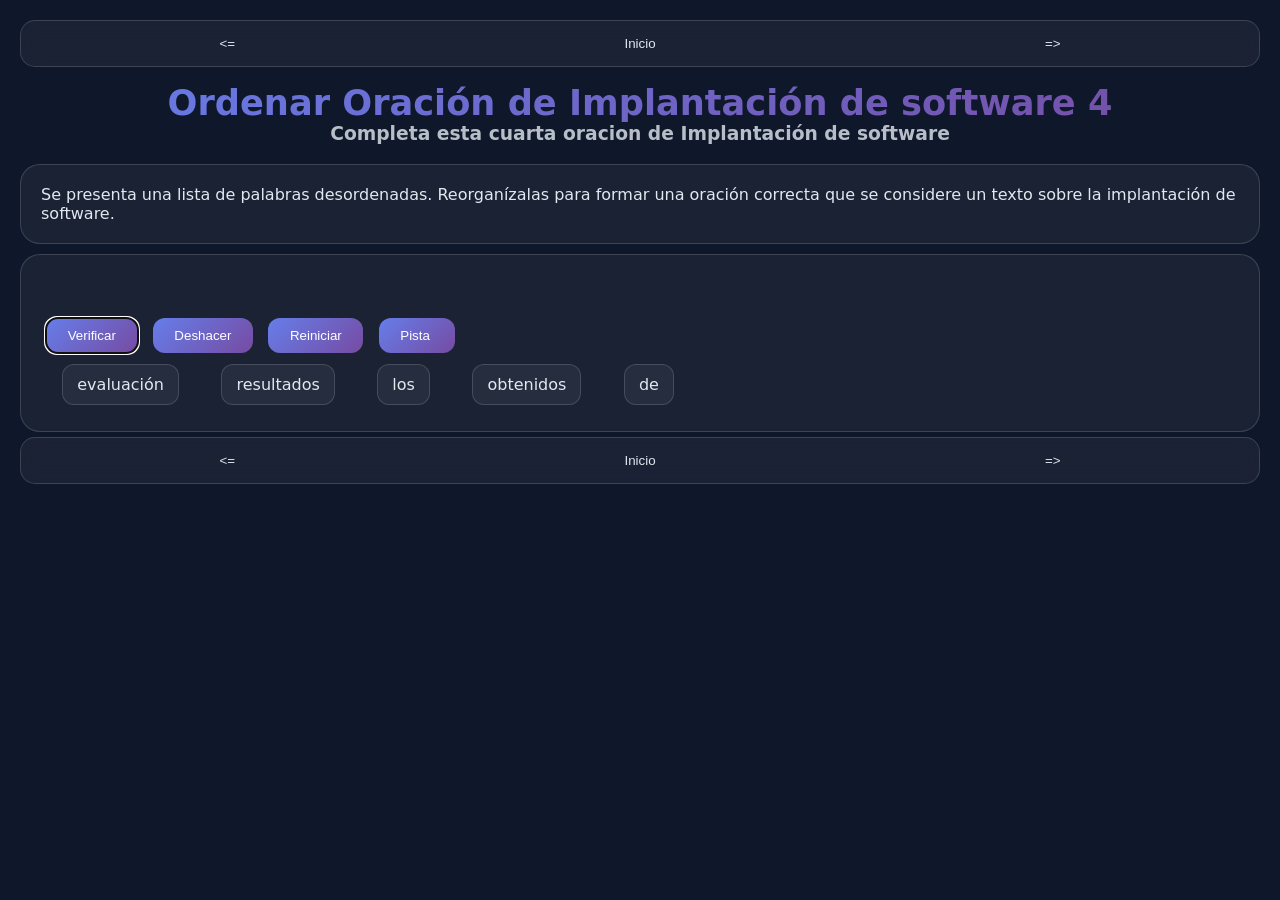
<file: Oracion4.htm>
<!DOCTYPE html>
<html xmlns="http://www.w3.org/1999/xhtml" lang="en" xml:lang="en" prefix="dc: http://purl.org/dc/elements/1.1/">
<head><meta name="author" content="Created with Hot Potatoes by Half-Baked Software, registered to Jose."/><meta name="keywords" content="Hot Potatoes, Hot Potatoes, Half-Baked Software, Windows, University of Victoria"/>
<meta http-equiv="Content-Type" content="text/html; charset=UTF-8"/>

<meta name="dc:creator" content="Jose" />
<meta name="dc:title" content="Ordenar Oraci&#x00F3;n de Implantaci&#x00F3;n de software 4" />

<meta name="viewport" content="width=device-width, initial-scale=1.0">

<title>
Ordenar Oraci&#x00F3;n de Implantaci&#x00F3;n de software 4
</title>

<!-- Made with executable version 7.0 Release 3 Build 0 -->

<!-- The following insertion allows you to add your own code directly to this head tag from the configuration screen -->



<style>


:root {
    --primary: linear-gradient(135deg, #667eea, #764ba2);
    --bg: #0f172a;
    --glass: rgba(255,255,255,0.05);
    --border: rgba(255,255,255,0.15);
    --text: #e2e8f0;
}

/* ===================== */
/* BASE */
/* ===================== */

*{
    margin:0;
    padding:0;
    box-sizing:border-box;
}

body{
    font-family: system-ui;
    background: var(--bg);
    color: var(--text);
    padding:20px;
}

/* ===================== */
/* TITULOS */
/* ===================== */
.Titles{
    text-align:center;
    margin-bottom:20px;
}

.ExerciseTitle{
    font-size:2.2rem;
    background: var(--primary);
    -webkit-background-clip: text;
    -webkit-text-fill-color: transparent;
}

.ExerciseSubtitle{
    opacity:0.8;
}

/* ===================== */
/* CONTENEDORES */
/* ===================== */

#ContainerDiv{
    display:flex;
    flex-direction:column;
    gap:15px;
	margin-top: 10px;
}

.ExerciseContainer,
.StdDiv,
#InstructionsDiv{
    width:100%;
    background: var(--glass);
    border:1px solid var(--border);
    border-radius:20px;
    padding:20px;
	margin-bottom: 5px;
}

/* ===================== */
/* TEXTO RESPUESTA */
/* ===================== */

#GuessDiv{
    font-size:1.2rem;
    margin-bottom:15px;
    text-align:center;
}

/* ===================== */
/* BOTONES */
/* ===================== */

.FuncButton{
    background: var(--primary);
    border:none;
    color:white;
    padding:10px 18px;
    border-radius:12px;
    cursor:pointer;
    transition:.3s;
    margin:5px;
}

.FuncButton:hover{
    transform:translateY(-2px);
}

/* ===================== */
/* SEGMENTOS (PALABRAS) */
/* ===================== */

a.ExSegment{
    background: var(--glass);
    border:1px solid var(--border);
    border-radius:12px;
    padding:10px 14px;
    margin:6px;
    display:inline-block;
    color: var(--text);
    transition:.3s;
    text-decoration:none;
}

a.ExSegment:hover{
    background: var(--primary);
}

/* ===================== */
/* NAVBAR */
/* ===================== */

.NavButtonBar{
    background: var(--glass);
    border:1px solid var(--border);
    border-radius:15px;
    backdrop-filter: blur(10px);
    display:flex;
    justify-content:space-between;
    gap:10px;
    padding:5px;
    margin-bottom:15px;
}

.NavButton{
    flex:1;
    padding:10px;
    border-radius:10px;
    border:none;
    background: transparent;
    color: var(--text);
    cursor:pointer;
    transition:.3s;
}

.NavButton:hover{
    background: var(--primary);
}
/* ===================== */
/* FEEDBACK POPUP */
/* ===================== */

.Feedback{
    background: var(--glass);
    border:1px solid var(--border);
    border-radius:15px;
    backdrop-filter: blur(15px);
    color:white;
    padding:20px;
}
#FeedbackDiv{
    display: none;
}
/* ===================== */
/* LINKS */
/* ===================== */

a{
    color:#93c5fd;
}

/* ===================== */
/* RESPONSIVE */
/* ===================== */
@media (max-width:768px){

    body{
        padding:10px;
		background: #0f172a;
        overscroll-behavior: none;
    }

    .ExerciseContainer{
        padding:15px;
    }

    a.ExSegment{
        width:100%;
        text-align:center;
        font-size:1rem;
    }

    .FuncButton{
        width:100%;
        margin-top:8px;
    }

    .NavButtonBar{
        flex-direction:column;
		position: sticky;
        top: 0;
        z-index: 9999;
        background: rgba(15, 23, 42, 0.95);
    }
}
</style>

<script>

//<![CDATA[

<!--




//CODE FOR HANDLING NAV BUTTONS AND FUNCTION BUTTONS

function FocusAButton(){
	if (document.getElementById('CheckButton1') != null){
		document.getElementById('CheckButton1').focus();
	}
	else{
		if (document.getElementById('CheckButton2') != null){
			document.getElementById('CheckButton2').focus();
		}
		else{
			document.getElementsByTagName('button')[0].focus();
		}
	}
}




//CODE FOR HANDLING DISPLAY OF POPUP FEEDBACK BOX

var topZ = 1000;

function ShowMessage(Feedback){
	var Output = Feedback + '<br /><br />';
	document.getElementById('FeedbackContent').innerHTML = Output;
	var FDiv = document.getElementById('FeedbackDiv');
	topZ++;
	FDiv.style.zIndex = topZ;
	FDiv.style.top = TopSettingWithScrollOffset(30) + 'px';

	FDiv.style.display = 'block';

	ShowElements(false, 'input');
	ShowElements(false, 'select');
	ShowElements(false, 'object');
	ShowElements(true, 'object', 'FeedbackContent');

//Focus the OK button
	setTimeout("document.getElementById('FeedbackOKButton').focus()", 50);
	
//
}

function ShowElements(Show, TagName, ContainerToReverse){
// added third argument to allow objects in the feedback box to appear
//IE bug -- hide all the form elements that will show through the popup
//FF on Mac bug : doesn't redisplay objects whose visibility is set to visible
//unless the object's display property is changed

	//get container object (by Id passed in, or use document otherwise)
	TopNode = document.getElementById(ContainerToReverse);
	var Els;
	if (TopNode != null) {
		Els = TopNode.getElementsByTagName(TagName);
	} else {
		Els = document.getElementsByTagName(TagName);
	}

	for (var i=0; i<Els.length; i++){
		if (TagName == "object") {
			//manipulate object elements in all browsers
			if (Show == true){
				Els[i].style.visibility = 'visible';
			}
			else{
				Els[i].style.visibility = 'hidden';
			}
		} 
	}
}



function HideFeedback(){
	document.getElementById('FeedbackDiv').style.display = 'none';
	ShowElements(true, 'input');
	ShowElements(true, 'select');
	ShowElements(true, 'object');
}


//GENERAL UTILITY FUNCTIONS AND VARIABLES

//PAGE DIMENSION FUNCTIONS
function PageDim(){
//Get the page width and height
	this.W = 600;
	this.H = 400;
	this.W = document.getElementsByTagName('body')[0].offsetWidth;
	this.H = document.getElementsByTagName('body')[0].offsetHeight;
}

var pg = null;

function GetPageXY(El) {
	var XY = {x: 0, y: 0};
	while(El){
		XY.x += El.offsetLeft;
		XY.y += El.offsetTop;
		El = El.offsetParent;
	}
	return XY;
}

function GetScrollTop(){
	if (typeof(window.pageYOffset) == 'number'){
		return window.pageYOffset;
	}
	else{
		if ((document.body)&&(document.body.scrollTop)){
			return document.body.scrollTop;
		}
		else{
			if ((document.documentElement)&&(document.documentElement.scrollTop)){
				return document.documentElement.scrollTop;
			}
			else{
				return 0;
			}
		}
	}
}

function GetViewportHeight(){
	if (typeof window.innerHeight != 'undefined'){
		return window.innerHeight;
	}
	else{
		if (((typeof document.documentElement != 'undefined')&&(typeof document.documentElement.clientHeight !=
     'undefined'))&&(document.documentElement.clientHeight != 0)){
			return document.documentElement.clientHeight;
		}
		else{
			return document.getElementsByTagName('body')[0].clientHeight;
		}
	}
}

function TopSettingWithScrollOffset(TopPercent){
	var T = Math.floor(GetViewportHeight() * (TopPercent/100));
	return GetScrollTop() + T; 
}

//CODE FOR AVOIDING LOSS OF DATA WHEN BACKSPACE KEY INVOKES history.back()
var InTextBox = false;

function SuppressBackspace(e){ 
	if (InTextBox == true){return;}
	thisKey = e.keyCode;

	var Suppress = false;

	if (thisKey == 8) {
		Suppress = true;
		e.preventDefault();
	}
}

window.addEventListener('keypress',SuppressBackspace,false);

function ReduceItems(InArray, ReduceToSize){
	var ItemToDump=0;
	var j=0;
	while (InArray.length > ReduceToSize){
		ItemToDump = Math.floor(InArray.length*Math.random());
		InArray.splice(ItemToDump, 1);
	}
}

function Shuffle(InArray){
	var Num;
	var Temp = new Array();
	var Len = InArray.length;

	var j = Len;

	for (var i=0; i<Len; i++){
		Temp[i] = InArray[i];
	}

	for (i=0; i<Len; i++){
		Num = Math.floor(j  *  Math.random());
		InArray[i] = Temp[Num];

		for (var k=Num; k < (j-1); k++) {
			Temp[k] = Temp[k+1];
		}
		j--;
	}
	return InArray;
}

function WriteToInstructions(Feedback) {
	document.getElementById('InstructionsDiv').innerHTML = Feedback;

}




function EscapeDoubleQuotes(InString){
	return InString.replace(/"/g, '&quot;')
}

function TrimString(InString){
        var x = 0;

        if (InString.length != 0) {
                while ((InString.charAt(InString.length - 1) == '\u0020') || (InString.charAt(InString.length - 1) == '\u000A') || (InString.charAt(InString.length - 1) == '\u000D')){
                        InString = InString.substring(0, InString.length - 1)
                }

                while ((InString.charAt(0) == '\u0020') || (InString.charAt(0) == '\u000A') || (InString.charAt(0) == '\u000D')){
                        InString = InString.substring(1, InString.length)
                }

                while (InString.indexOf('  ') != -1) {
                        x = InString.indexOf('  ')
                        InString = InString.substring(0, x) + InString.substring(x+1, InString.length)
                 }

                return InString;
        }

        else {
                return '';
        }
}

function FindLongest(InArray){
	if (InArray.length < 1){return -1;}

	var Longest = 0;
	for (var i=1; i<InArray.length; i++){
		if (InArray[i].length > InArray[Longest].length){
			Longest = i;
		}
	}
	return Longest;
}

//SELECTION OBJECT FOR TYPING WITH KEYPAD
var selObj = null;
            
SelObj = function(box){
	this.box = box;
	this.selStart = this.box.selectionStart;
	this.selEnd = this.box.selectionEnd;
	this.selText = this.box.value.substring(this.selStart, this.selEnd);
	return this;
}

function setSelText(newText){
	var caretPos = this.selStart + newText.length;
	var newValue = this.box.value.substring(0, this.selStart);
	newValue += newText;
	newValue += this.box.value.substring(this.selEnd, this.box.value.length);
	this.box.value = newValue;
	this.box.setSelectionRange(caretPos, caretPos);
	this.box.focus();
}
SelObj.prototype.setSelText = setSelText;

function setSelSelectionRange(start, end){
	this.box.setSelectionRange(start, end);
}
SelObj.prototype.setSelSelectionRange = setSelSelectionRange;

//UNICODE CHARACTER FUNCTIONS
function IsCombiningDiacritic(CharNum){
	var Result = (((CharNum >= 0x0300)&&(CharNum <= 0x370))||((CharNum >= 0x20d0)&&(CharNum <= 0x20ff)));
	Result = Result || (((CharNum >= 0x3099)&&(CharNum <= 0x309a))||((CharNum >= 0xfe20)&&(CharNum <= 0xfe23)));
	return Result;
}

function IsCJK(CharNum){
	return ((CharNum >= 0x3000)&&(CharNum < 0xd800));
}

//SETUP FUNCTIONS
//BROWSER WILL REFILL TEXT BOXES FROM CACHE IF NOT PREVENTED
function ClearTextBoxes(){
	var NList = document.getElementsByTagName('input');
	for (var i=0; i<NList.length; i++){
		if ((NList[i].id.indexOf('Guess') > -1)||(NList[i].id.indexOf('Gap') > -1)){
			NList[i].value = '';
		}
		if (NList[i].id.indexOf('Chk') > -1){
			NList[i].checked = '';
		}
	}
}






//JMIX STANDARD OUTPUT FORMAT CODE

var CorrectResponse = 'Correcto! Eres un genio de la ingenieria de software.';
var IncorrectResponse = 'Has respondido incorrectamente. Revisa tus respuestas y vuelve a intentarlo.';
var TheseAnswersToo = 'Estas respuestas también son correctas: ';
var ThisMuchCorrect = 'Tienes esta parte correcta: ';
var NextCorrect = 'La próxima parte correcta es: ';
var YourScoreIs = 'Tu puntuación es: ';
var CapitalizeFirst = false;
var Penalties = 0;
var Finished = false;
var TimeOver = false;
var Score = 0;
var strInstructions = '';
var AnswersTried = '';


var SegmentTemplate = '&#160; &#160;<a class="ExSegment" href="javascript:void(0)" onclick="AddSegment([SegmentNumber])" title="Click on words to add them to the sentence.">[CurrentSegment]</a>&#160; &#160;';

var Exercise = '';

var Punctuation = '';

var Openers = '';

var Guesses = new Array();
var Remaining = new Array();
var CorrectParts = new Array();

var ClosestMatch = 0;

var LowerString='';
var UpperString='';

var Output = '';

var Segments = new Array();
Segments[0] = new Array();
Segments[0][0] = '\u0072\u0065\u0073\u0075\u006C\u0074\u0061\u0064\u006F\u0073';
Segments[0][1] = 4;
Segments[0][2] = 0;
Segments[1] = new Array();
Segments[1][0] = '\u0065\u0076\u0061\u006C\u0075\u0061\u0063\u0069\u00F3\u006E';
Segments[1][1] = 1;
Segments[1][2] = 0;
Segments[2] = new Array();
Segments[2][0] = '\u006F\u0062\u0074\u0065\u006E\u0069\u0064\u006F\u0073';
Segments[2][1] = 5;
Segments[2][2] = 0;
Segments[3] = new Array();
Segments[3][0] = '\u006C\u006F\u0073';
Segments[3][1] = 3;
Segments[3][2] = 0;
Segments[4] = new Array();
Segments[4][0] = '\u0064\u0065';
Segments[4][1] = 2;
Segments[4][2] = 0;


var GuessSequence = new Array();

var Answers = new Array();
Answers[0] = new Array(1,2,3,4,5);


function WriteToGuess(Feedback) {
	document.getElementById('GuessDiv').innerHTML = Feedback;

}

function Undo(){
	if (GuessSequence.length < 1){
		return;
	}
	GuessSequence.length = GuessSequence.length - 1;
	BuildCurrGuess();
	BuildExercise();
	DisplayExercise(Exercise);
//Following line modified for 6.0.4.44 -- "remaining words" message removed, no longer needed
	WriteToGuess('<span class="Answer">' + Output + '</span>');
}

function AddSegment(SegNum){

	GuessSequence[GuessSequence.length] = SegNum;
	BuildCurrGuess();
	WriteToGuess('<span class="Answer">' + Output + '</span>');
	BuildExercise();
	DisplayExercise(Exercise);
}

function BuildCurrGuess(){

	var i = 0;
	var j = 0;
	var NewSeg = '';

//first, create arrays of all the segments guessed so far and those not yet used
	GuessSegs = new Array();
	GuessSegs.length = 0;

//set the "used" markers all to 0
	for (i=0; i<Segments.length; i++){
		Segments[i][2] = 0;
	}

	for (i=0; i<GuessSequence.length; i++){
		for (j=0; j<Segments.length; j++){
			if ((Segments[j][1] == GuessSequence[i])&&(Segments[j][2] == 0)){
				GuessSegs[GuessSegs.length] = Segments[j][0];
				Segments[j][2] = 1;
				break;
			}
		}
	}

//Create the list of unused segments
	RemainingList = '';
	for (i=0; i<Segments.length; i++){
		if (Segments[i][2] == 0){
			RemainingList += Segments[i][0] + '&#160; &#160;&#160;';
		}
	}
	
//now concatenate the segments, adding spaces where appropriate;
	Output = CompileString(GuessSequence);
}

function CompileString(InArray){
	var OutString = '';
	var i = 0;
	OutArray = new Array();

	for (i=0; i<InArray.length; i++){
		OutArray[OutArray.length] = FindSegment(InArray[i]);
	}

	if (OutArray.length > 0){
		OutString = OutArray[0];
	}
	else{
		OutString = '';
	}
	var Spacer = '';

	for (i=1; i<OutArray.length; i++){
		Spacer = ' ';
		if ((Openers.indexOf(OutString.charAt(OutString.length-1)) > -1)||(Punctuation.indexOf(OutArray[i].charAt(0)) > -1)){
			Spacer = '';
		}
		OutString = OutString + Spacer + OutArray[i];		
	}

//Capitalize the first letter if necessary
	if (CapitalizeFirst == true){
		i = 0;
		if ((Openers.indexOf(OutString.charAt(i))>-1)||(OutString.charAt(i) == ' ')){
			i++;
		}
		if ((Openers.indexOf(OutString.charAt(i))>-1)||(OutString.charAt(i) == ' ')){
			i++;
		}
		var Temp = OutString.charAt(i);
		Temp = Temp.toUpperCase();
		OutString = OutString.substring(0, i) + Temp + OutString.substring(i+1, OutString.length);
	}
	return OutString;
}
function CheckAnswer(CheckType){

	if (GuessSequence.length < 1){
		if (CheckType == 1){
			ShowMessage(NextCorrect + '<br /><span class="Answer">' + FindSegment(Answers[0][0]) + '</span>');
			Penalties++;
		}
		return;
	}

	var i = 0;
	var j = 0;
	var k = 0;
	var WellDone = '';
	var WhichCorrect = -1;
	var TryAgain = '';
	var LongestCorrectBit = '';
	TempCorrect = new Array();
	LongestCorrect = new Array();
	var TempHint = '';
	var HintToReturn = 1;
	var OtherAnswers = '';
	var AllDone = false;

	for (i=0; i<Answers.length; i++){
		TempCorrect.length = 0;
		for (j=0; j<Answers[i].length; j++){
			if (Answers[i][j] == GuessSequence[j]){
				TempCorrect[j] = GuessSequence[j];
			}
			else{
				TempHint = Answers[i][j];
				break;
			}
		}
		if ((TempCorrect.length == GuessSequence.length)&&(TempCorrect.length == Answers[i].length)){

			WhichCorrect = i;
			break;
		}
		else{
			if (TempCorrect.length > LongestCorrect.length){
				LongestCorrect.length = 0;
				for (k=0; k<TempCorrect.length; k++){
					LongestCorrect[k] = TempCorrect[k];
				}
				HintToReturn = TempHint;
			} 
		}	
	}
	if (WhichCorrect > -1){
		AllDone = true;
		for (i=0; i<Answers.length; i++){
			if (i!=WhichCorrect){
				OtherAnswers += '<br />' + CompileString(Answers[i]);
			}
		}

		WellDone = '<span class="Answer">' + Output + '</span><br /><br />' + CorrectResponse + '<br />';

		if (AnswersTried.length > 0){AnswersTried += ' | ';}
		AnswersTried += Output;
		
//Do score calculation here
		Score = Math.floor(((Segments.length-Penalties) * 100)/Segments.length);


		if (OtherAnswers.length > 0){
			WellDone += TheseAnswersToo + '<span class="Answer">' + OtherAnswers + '</span>';
		}


		WriteToGuess(WellDone);
		ShowMessage(WellDone + '<br />' + YourScoreIs + ' ' + Score + '%.');
	}

	else{
		var WrongGuess = CompileString(GuessSequence);
		if (AnswersTried.length > 0){AnswersTried += ' | ';}
		AnswersTried += WrongGuess;
		TryAgain = '<span class="Answer">' + WrongGuess + '</span><br /><br />';
		if (CheckType == 0){
			TryAgain += IncorrectResponse + '<br />';
		}

		if (LongestCorrect.length > 0){

			LongestCorrectBit = CompileString(LongestCorrect);
			GuessSequence.length = LongestCorrect.length;
			TryAgain += ThisMuchCorrect + '<br /><span class="Answer">' + LongestCorrectBit + '</span><br />';

//These lines added for 6.0.3.44
			WriteToGuess('<span class="Answer">' + LongestCorrectBit + '</span>');
		}
		else{
			GuessSequence.length = 0;
			WriteToGuess('');
		}

		if (CheckType == 1){
			TryAgain += NextCorrect + '<br /><span class="Answer">' + FindSegment(HintToReturn) + '</span>';
		}

		BuildCurrGuess();
		BuildExercise();
		DisplayExercise(Exercise);
		ShowMessage(TryAgain);
		Penalties++; //Penalty for inaccurate check
		


	}
//If the exercise is over, deal with that
	if ((AllDone == true)||(TimeOver == true)){


		TimeOver = true;
		Locked = true;
		Finished = true;
		WriteToInstructions(YourScoreIs + ' ' + Score + '%.'); 
	}

}

function FindSegment(SegID){
	var Seg = '';
	for (var i=0; i<Segments.length; i++){
		if (Segments[i][1] == SegID){
			Seg = Segments[i][0];
			break;
		}
	}
	return Seg;
}

function StartUp(){

//Stash the instructions so they can be redisplayed
	strInstructions = document.getElementById('InstructionsDiv').innerHTML;
	






	Segments = Shuffle(Segments);

//Build and show the exercise
	BuildExercise();
	DisplayExercise(Exercise);	
	

}


function BuildExercise(){
	Exercise = '';

	var SegRow = '';
	var TempRow = '';

	for (var i=0; i<Segments.length; i++){
//if the segment hasn't been used yet
		if (Segments[i][2] == 0){
			TempRow = SegmentTemplate;
			TempRow = TempRow.replace(/\[SegmentNumber\]/g, Segments[i][1]);
			TempRow = TempRow.replace(/\[CurrentSegment\]/g, Segments[i][0]);
			SegRow += TempRow;
		}
	}

//Make it into a table
	Exercise = SegRow;
}

function DisplayExercise(StuffToDisplay){
	document.getElementById('SegmentDiv').innerHTML = StuffToDisplay;
	FocusAButton();

}








//-->

//]]>

</script>


</head>

<body onload="StartUp()" id="TheBody" >

<!-- BeginTopNavButtons -->


<div class="NavButtonBar" id="TopNavBar">


<button class="NavButton" onclick="history.back(); return false;">&lt;=</button>



<button class="NavButton" onclick="location='index.htm'; return false;"> Inicio </button>



<button class="NavButton" onclick="location='Oracion5.htm'; return false;">=&gt;</button>


</div>



<!-- EndTopNavButtons -->

<div class="Titles">
	<h2 class="ExerciseTitle">Ordenar Oraci&#x00F3;n de Implantaci&#x00F3;n de software 4</h2>

	<h3 class="ExerciseSubtitle">Completa esta cuarta oracion de Implantaci&#x00F3;n de software</h3>



</div>

<div id="InstructionsDiv" class="StdDiv">
	<div id="Instructions">Se presenta una lista de palabras desordenadas. Reorganízalas para formar una oración correcta que se considere un texto sobre la implantación de software.</div>
</div>

<div id="ContainerDiv">



<div class="ExerciseContainer">
<div id="GuessDiv">
&#160;
</div>

<div id="MainDiv">

<button id="CheckButton1" class="FuncButton" onclick="CheckAnswer(0)">&#160;Verificar&#160;</button>


<button class="FuncButton" onclick="Undo()">&#160;Deshacer&#160;</button>



<button class="FuncButton" onclick="location.reload()">&#160;Reiniciar&#160;</button>



<button class="FuncButton" onclick="CheckAnswer(1)">&#160;Pista	&#160;</button>


<div id="SegmentDiv">

</div>

</div>

</div>

</div>

<div class="Feedback" id="FeedbackDiv">
<div class="FeedbackText" id="FeedbackContent"></div>
<button id="FeedbackOKButton" class="FuncButton" onclick="HideFeedback(); return false;">&#160;OK&#160;</button>
</div>

<!-- BeginBottomNavButtons -->


<div class="NavButtonBar" id="BottomNavBar">


<button class="NavButton" onclick="history.back(); return false;">&lt;=</button>



<button class="NavButton" onclick="location='index.htm'; return false;"> Inicio </button>



<button class="NavButton" onclick="location='Oracion5.htm'; return false;">=&gt;</button>


</div>



<!-- EndBottomNavButtons -->

<!-- BeginSubmissionForm -->

<!-- EndSubmissionForm -->

</body>

</html>
</file>
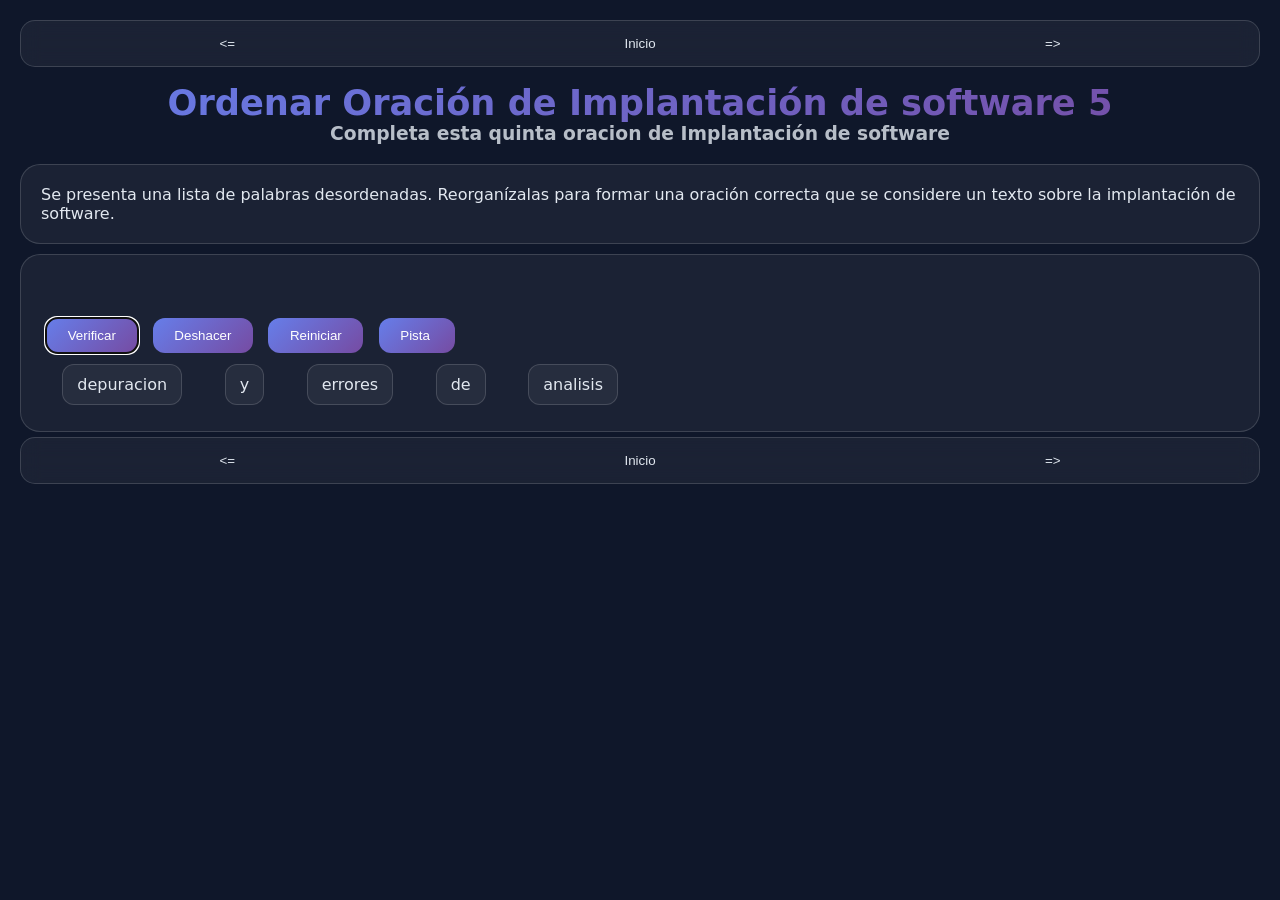
<file: Oracion5.htm>
<!DOCTYPE html>
<html xmlns="http://www.w3.org/1999/xhtml" lang="es" xml:lang="es" prefix="dc: http://purl.org/dc/elements/1.1/">
<head><meta name="author" content="Created with Hot Potatoes by Half-Baked Software, registered to Jose."/><meta name="keywords" content="Hot Potatoes, Hot Potatoes, Half-Baked Software, Windows, University of Victoria"/>
<meta http-equiv="Content-Type" content="text/html; charset=UTF-8"/>

<meta name="dc:creator" content="Jose" />
<meta name="dc:title" content="Ordenar Oraci&#x00F3;n de Implantaci&#x00F3;n de software 5" />

<meta name="viewport" content="width=device-width, initial-scale=1.0">

<title>
Ordenar Oraci&#x00F3;n de Implantaci&#x00F3;n de software 5
</title>

<style>

:root {
    --primary: linear-gradient(135deg, #667eea, #764ba2);
    --bg: #0f172a;
    --glass: rgba(255,255,255,0.05);
    --border: rgba(255,255,255,0.15);
    --text: #e2e8f0;
}

/* ===================== */
/* BASE */
/* ===================== */

*{
    margin:0;
    padding:0;
    box-sizing:border-box;
}

body{
    font-family: system-ui;
    background: var(--bg);
    color: var(--text);
    padding:20px;
}

/* ===================== */
/* TITULOS */
/* ===================== */
.Titles{
    text-align:center;
    margin-bottom:20px;
}

.ExerciseTitle{
    font-size:2.2rem;
    background: var(--primary);
    -webkit-background-clip: text;
    -webkit-text-fill-color: transparent;
}

.ExerciseSubtitle{
    opacity:0.8;
}
/* ===================== */
/* CONTENEDORES */
/* ===================== */

#ContainerDiv{
    display:flex;
    flex-direction:column;
    gap:15px;
	margin-top: 10px;
}

.ExerciseContainer,
.StdDiv,
#InstructionsDiv{
    width:100%;
    background: var(--glass);
    border:1px solid var(--border);
    border-radius:20px;
    padding:20px;
	margin-bottom: 5px;
}

/* ===================== */
/* TEXTO RESPUESTA */
/* ===================== */

#GuessDiv{
    font-size:1.2rem;
    margin-bottom:15px;
    text-align:center;
}

/* ===================== */
/* BOTONES */
/* ===================== */

.FuncButton{
    background: var(--primary);
    border:none;
    color:white;
    padding:10px 18px;
    border-radius:12px;
    cursor:pointer;
    transition:.3s;
    margin:5px;
}

.FuncButton:hover{
    transform:translateY(-2px);
}

/* ===================== */
/* SEGMENTOS (PALABRAS) */
/* ===================== */

a.ExSegment{
    background: var(--glass);
    border:1px solid var(--border);
    border-radius:12px;
    padding:10px 14px;
    margin:6px;
    display:inline-block;
    color: var(--text);
    transition:.3s;
    text-decoration:none;
}

a.ExSegment:hover{
    background: var(--primary);
}

/* ===================== */
/* NAVBAR */
/* ===================== */

.NavButtonBar{
    background: var(--glass);
    border:1px solid var(--border);
    border-radius:15px;
    backdrop-filter: blur(10px);
    display:flex;
    justify-content:space-between;
    gap:10px;
    padding:5px;
    margin-bottom:15px;
}

.NavButton{
    flex:1;
    padding:10px;
    border-radius:10px;
    border:none;
    background: transparent;
    color: var(--text);
    cursor:pointer;
    transition:.3s;
}

.NavButton:hover{
    background: var(--primary);
}
/* ===================== */
/* FEEDBACK POPUP */
/* ===================== */

.Feedback{
    background: var(--glass);
    border:1px solid var(--border);
    border-radius:15px;
    backdrop-filter: blur(15px);
    color:white;
    padding:20px;
}
#FeedbackDiv{
    display: none;
}
/* ===================== */
/* LINKS */
/* ===================== */

a{
    color:#93c5fd;
}

/* ===================== */
/* RESPONSIVE */
/* ===================== */
@media (max-width:768px){

    body{
        padding:10px;
		background: #0f172a;
        overscroll-behavior: none;
    }

    .ExerciseContainer{
        padding:15px;
    }

    a.ExSegment{
        width:100%;
        text-align:center;
        font-size:1rem;
    }

    .FuncButton{
        width:100%;
        margin-top:8px;
    }

    .NavButtonBar{
        flex-direction:column;
		position: sticky;
        top: 0;
        z-index: 9999;
        background: rgba(15, 23, 42, 0.95);
    }
}
</style>

<script>

//<![CDATA[

<!--




//CODE FOR HANDLING NAV BUTTONS AND FUNCTION BUTTONS

function FocusAButton(){
	if (document.getElementById('CheckButton1') != null){
		document.getElementById('CheckButton1').focus();
	}
	else{
		if (document.getElementById('CheckButton2') != null){
			document.getElementById('CheckButton2').focus();
		}
		else{
			document.getElementsByTagName('button')[0].focus();
		}
	}
}




//CODE FOR HANDLING DISPLAY OF POPUP FEEDBACK BOX

var topZ = 1000;

function ShowMessage(Feedback){
	var Output = Feedback + '<br /><br />';
	document.getElementById('FeedbackContent').innerHTML = Output;
	var FDiv = document.getElementById('FeedbackDiv');
	topZ++;
	FDiv.style.zIndex = topZ;
	FDiv.style.top = TopSettingWithScrollOffset(30) + 'px';

	FDiv.style.display = 'block';

	ShowElements(false, 'input');
	ShowElements(false, 'select');
	ShowElements(false, 'object');
	ShowElements(true, 'object', 'FeedbackContent');

//Focus the OK button
	setTimeout("document.getElementById('FeedbackOKButton').focus()", 50);
	
//
}

function ShowElements(Show, TagName, ContainerToReverse){
// added third argument to allow objects in the feedback box to appear
//IE bug -- hide all the form elements that will show through the popup
//FF on Mac bug : doesn't redisplay objects whose visibility is set to visible
//unless the object's display property is changed

	//get container object (by Id passed in, or use document otherwise)
	TopNode = document.getElementById(ContainerToReverse);
	var Els;
	if (TopNode != null) {
		Els = TopNode.getElementsByTagName(TagName);
	} else {
		Els = document.getElementsByTagName(TagName);
	}

	for (var i=0; i<Els.length; i++){
		if (TagName == "object") {
			//manipulate object elements in all browsers
			if (Show == true){
				Els[i].style.visibility = 'visible';
			}
			else{
				Els[i].style.visibility = 'hidden';
			}
		} 
	}
}



function HideFeedback(){
	document.getElementById('FeedbackDiv').style.display = 'none';
	ShowElements(true, 'input');
	ShowElements(true, 'select');
	ShowElements(true, 'object');
}


//GENERAL UTILITY FUNCTIONS AND VARIABLES

//PAGE DIMENSION FUNCTIONS
function PageDim(){
//Get the page width and height
	this.W = 600;
	this.H = 400;
	this.W = document.getElementsByTagName('body')[0].offsetWidth;
	this.H = document.getElementsByTagName('body')[0].offsetHeight;
}

var pg = null;

function GetPageXY(El) {
	var XY = {x: 0, y: 0};
	while(El){
		XY.x += El.offsetLeft;
		XY.y += El.offsetTop;
		El = El.offsetParent;
	}
	return XY;
}

function GetScrollTop(){
	if (typeof(window.pageYOffset) == 'number'){
		return window.pageYOffset;
	}
	else{
		if ((document.body)&&(document.body.scrollTop)){
			return document.body.scrollTop;
		}
		else{
			if ((document.documentElement)&&(document.documentElement.scrollTop)){
				return document.documentElement.scrollTop;
			}
			else{
				return 0;
			}
		}
	}
}

function GetViewportHeight(){
	if (typeof window.innerHeight != 'undefined'){
		return window.innerHeight;
	}
	else{
		if (((typeof document.documentElement != 'undefined')&&(typeof document.documentElement.clientHeight !=
     'undefined'))&&(document.documentElement.clientHeight != 0)){
			return document.documentElement.clientHeight;
		}
		else{
			return document.getElementsByTagName('body')[0].clientHeight;
		}
	}
}

function TopSettingWithScrollOffset(TopPercent){
	var T = Math.floor(GetViewportHeight() * (TopPercent/100));
	return GetScrollTop() + T; 
}

//CODE FOR AVOIDING LOSS OF DATA WHEN BACKSPACE KEY INVOKES history.back()
var InTextBox = false;

function SuppressBackspace(e){ 
	if (InTextBox == true){return;}
	thisKey = e.keyCode;

	var Suppress = false;

	if (thisKey == 8) {
		Suppress = true;
		e.preventDefault();
	}
}

window.addEventListener('keypress',SuppressBackspace,false);

function ReduceItems(InArray, ReduceToSize){
	var ItemToDump=0;
	var j=0;
	while (InArray.length > ReduceToSize){
		ItemToDump = Math.floor(InArray.length*Math.random());
		InArray.splice(ItemToDump, 1);
	}
}

function Shuffle(InArray){
	var Num;
	var Temp = new Array();
	var Len = InArray.length;

	var j = Len;

	for (var i=0; i<Len; i++){
		Temp[i] = InArray[i];
	}

	for (i=0; i<Len; i++){
		Num = Math.floor(j  *  Math.random());
		InArray[i] = Temp[Num];

		for (var k=Num; k < (j-1); k++) {
			Temp[k] = Temp[k+1];
		}
		j--;
	}
	return InArray;
}

function WriteToInstructions(Feedback) {
	document.getElementById('InstructionsDiv').innerHTML = Feedback;

}




function EscapeDoubleQuotes(InString){
	return InString.replace(/"/g, '&quot;')
}

function TrimString(InString){
        var x = 0;

        if (InString.length != 0) {
                while ((InString.charAt(InString.length - 1) == '\u0020') || (InString.charAt(InString.length - 1) == '\u000A') || (InString.charAt(InString.length - 1) == '\u000D')){
                        InString = InString.substring(0, InString.length - 1)
                }

                while ((InString.charAt(0) == '\u0020') || (InString.charAt(0) == '\u000A') || (InString.charAt(0) == '\u000D')){
                        InString = InString.substring(1, InString.length)
                }

                while (InString.indexOf('  ') != -1) {
                        x = InString.indexOf('  ')
                        InString = InString.substring(0, x) + InString.substring(x+1, InString.length)
                 }

                return InString;
        }

        else {
                return '';
        }
}

function FindLongest(InArray){
	if (InArray.length < 1){return -1;}

	var Longest = 0;
	for (var i=1; i<InArray.length; i++){
		if (InArray[i].length > InArray[Longest].length){
			Longest = i;
		}
	}
	return Longest;
}

//SELECTION OBJECT FOR TYPING WITH KEYPAD
var selObj = null;
            
SelObj = function(box){
	this.box = box;
	this.selStart = this.box.selectionStart;
	this.selEnd = this.box.selectionEnd;
	this.selText = this.box.value.substring(this.selStart, this.selEnd);
	return this;
}

function setSelText(newText){
	var caretPos = this.selStart + newText.length;
	var newValue = this.box.value.substring(0, this.selStart);
	newValue += newText;
	newValue += this.box.value.substring(this.selEnd, this.box.value.length);
	this.box.value = newValue;
	this.box.setSelectionRange(caretPos, caretPos);
	this.box.focus();
}
SelObj.prototype.setSelText = setSelText;

function setSelSelectionRange(start, end){
	this.box.setSelectionRange(start, end);
}
SelObj.prototype.setSelSelectionRange = setSelSelectionRange;

//UNICODE CHARACTER FUNCTIONS
function IsCombiningDiacritic(CharNum){
	var Result = (((CharNum >= 0x0300)&&(CharNum <= 0x370))||((CharNum >= 0x20d0)&&(CharNum <= 0x20ff)));
	Result = Result || (((CharNum >= 0x3099)&&(CharNum <= 0x309a))||((CharNum >= 0xfe20)&&(CharNum <= 0xfe23)));
	return Result;
}

function IsCJK(CharNum){
	return ((CharNum >= 0x3000)&&(CharNum < 0xd800));
}

//SETUP FUNCTIONS
//BROWSER WILL REFILL TEXT BOXES FROM CACHE IF NOT PREVENTED
function ClearTextBoxes(){
	var NList = document.getElementsByTagName('input');
	for (var i=0; i<NList.length; i++){
		if ((NList[i].id.indexOf('Guess') > -1)||(NList[i].id.indexOf('Gap') > -1)){
			NList[i].value = '';
		}
		if (NList[i].id.indexOf('Chk') > -1){
			NList[i].checked = '';
		}
	}
}






//JMIX STANDARD OUTPUT FORMAT CODE

var CorrectResponse = 'Correcto! Eres un genio de la ingenieria de software.';
var IncorrectResponse = 'Has respondido incorrectamente. Revisa tus respuestas y vuelve a intentarlo.';
var TheseAnswersToo = 'Estas respuestas también son correctas: ';
var ThisMuchCorrect = 'Tienes esta parte correcta: ';
var NextCorrect = 'La próxima parte correcta es: ';
var YourScoreIs = 'Tu puntuación es: ';
var CapitalizeFirst = false;
var Penalties = 0;
var Finished = false;
var TimeOver = false;
var Score = 0;
var strInstructions = '';
var AnswersTried = '';


var SegmentTemplate = '&#160; &#160;<a class="ExSegment" href="javascript:void(0)" onclick="AddSegment([SegmentNumber])" title="Click on words to add them to the sentence.">[CurrentSegment]</a>&#160; &#160;';

var Exercise = '';

var Punctuation = '';

var Openers = '';

var Guesses = new Array();
var Remaining = new Array();
var CorrectParts = new Array();

var ClosestMatch = 0;

var LowerString='';
var UpperString='';

var Output = '';

var Segments = new Array();
Segments[0] = new Array();
Segments[0][0] = '\u0064\u0065\u0070\u0075\u0072\u0061\u0063\u0069\u006F\u006E';
Segments[0][1] = 5;
Segments[0][2] = 0;
Segments[1] = new Array();
Segments[1][0] = '\u0061\u006E\u0061\u006C\u0069\u0073\u0069\u0073';
Segments[1][1] = 1;
Segments[1][2] = 0;
Segments[2] = new Array();
Segments[2][0] = '\u0065\u0072\u0072\u006F\u0072\u0065\u0073';
Segments[2][1] = 3;
Segments[2][2] = 0;
Segments[3] = new Array();
Segments[3][0] = '\u0064\u0065';
Segments[3][1] = 2;
Segments[3][2] = 0;
Segments[4] = new Array();
Segments[4][0] = '\u0079';
Segments[4][1] = 4;
Segments[4][2] = 0;


var GuessSequence = new Array();

var Answers = new Array();
Answers[0] = new Array(1,2,3,4,5);


function WriteToGuess(Feedback) {
	document.getElementById('GuessDiv').innerHTML = Feedback;

}

function Undo(){
	if (GuessSequence.length < 1){
		return;
	}
	GuessSequence.length = GuessSequence.length - 1;
	BuildCurrGuess();
	BuildExercise();
	DisplayExercise(Exercise);
//Following line modified for 6.0.4.44 -- "remaining words" message removed, no longer needed
	WriteToGuess('<span class="Answer">' + Output + '</span>');
}

function AddSegment(SegNum){

	GuessSequence[GuessSequence.length] = SegNum;
	BuildCurrGuess();
	WriteToGuess('<span class="Answer">' + Output + '</span>');
	BuildExercise();
	DisplayExercise(Exercise);
}

function BuildCurrGuess(){

	var i = 0;
	var j = 0;
	var NewSeg = '';

//first, create arrays of all the segments guessed so far and those not yet used
	GuessSegs = new Array();
	GuessSegs.length = 0;

//set the "used" markers all to 0
	for (i=0; i<Segments.length; i++){
		Segments[i][2] = 0;
	}

	for (i=0; i<GuessSequence.length; i++){
		for (j=0; j<Segments.length; j++){
			if ((Segments[j][1] == GuessSequence[i])&&(Segments[j][2] == 0)){
				GuessSegs[GuessSegs.length] = Segments[j][0];
				Segments[j][2] = 1;
				break;
			}
		}
	}

//Create the list of unused segments
	RemainingList = '';
	for (i=0; i<Segments.length; i++){
		if (Segments[i][2] == 0){
			RemainingList += Segments[i][0] + '&#160; &#160;&#160;';
		}
	}
	
//now concatenate the segments, adding spaces where appropriate;
	Output = CompileString(GuessSequence);
}

function CompileString(InArray){
	var OutString = '';
	var i = 0;
	OutArray = new Array();

	for (i=0; i<InArray.length; i++){
		OutArray[OutArray.length] = FindSegment(InArray[i]);
	}

	if (OutArray.length > 0){
		OutString = OutArray[0];
	}
	else{
		OutString = '';
	}
	var Spacer = '';

	for (i=1; i<OutArray.length; i++){
		Spacer = ' ';
		if ((Openers.indexOf(OutString.charAt(OutString.length-1)) > -1)||(Punctuation.indexOf(OutArray[i].charAt(0)) > -1)){
			Spacer = '';
		}
		OutString = OutString + Spacer + OutArray[i];		
	}

//Capitalize the first letter if necessary
	if (CapitalizeFirst == true){
		i = 0;
		if ((Openers.indexOf(OutString.charAt(i))>-1)||(OutString.charAt(i) == ' ')){
			i++;
		}
		if ((Openers.indexOf(OutString.charAt(i))>-1)||(OutString.charAt(i) == ' ')){
			i++;
		}
		var Temp = OutString.charAt(i);
		Temp = Temp.toUpperCase();
		OutString = OutString.substring(0, i) + Temp + OutString.substring(i+1, OutString.length);
	}
	return OutString;
}
function CheckAnswer(CheckType){

	if (GuessSequence.length < 1){
		if (CheckType == 1){
			ShowMessage(NextCorrect + '<br /><span class="Answer">' + FindSegment(Answers[0][0]) + '</span>');
			Penalties++;
		}
		return;
	}

	var i = 0;
	var j = 0;
	var k = 0;
	var WellDone = '';
	var WhichCorrect = -1;
	var TryAgain = '';
	var LongestCorrectBit = '';
	TempCorrect = new Array();
	LongestCorrect = new Array();
	var TempHint = '';
	var HintToReturn = 1;
	var OtherAnswers = '';
	var AllDone = false;

	for (i=0; i<Answers.length; i++){
		TempCorrect.length = 0;
		for (j=0; j<Answers[i].length; j++){
			if (Answers[i][j] == GuessSequence[j]){
				TempCorrect[j] = GuessSequence[j];
			}
			else{
				TempHint = Answers[i][j];
				break;
			}
		}
		if ((TempCorrect.length == GuessSequence.length)&&(TempCorrect.length == Answers[i].length)){

			WhichCorrect = i;
			break;
		}
		else{
			if (TempCorrect.length > LongestCorrect.length){
				LongestCorrect.length = 0;
				for (k=0; k<TempCorrect.length; k++){
					LongestCorrect[k] = TempCorrect[k];
				}
				HintToReturn = TempHint;
			} 
		}	
	}
	if (WhichCorrect > -1){
		AllDone = true;
		for (i=0; i<Answers.length; i++){
			if (i!=WhichCorrect){
				OtherAnswers += '<br />' + CompileString(Answers[i]);
			}
		}

		WellDone = '<span class="Answer">' + Output + '</span><br /><br />' + CorrectResponse + '<br />';

		if (AnswersTried.length > 0){AnswersTried += ' | ';}
		AnswersTried += Output;
		
//Do score calculation here
		Score = Math.floor(((Segments.length-Penalties) * 100)/Segments.length);


		if (OtherAnswers.length > 0){
			WellDone += TheseAnswersToo + '<span class="Answer">' + OtherAnswers + '</span>';
		}


		WriteToGuess(WellDone);
		ShowMessage(WellDone + '<br />' + YourScoreIs + ' ' + Score + '%.');
	}

	else{
		var WrongGuess = CompileString(GuessSequence);
		if (AnswersTried.length > 0){AnswersTried += ' | ';}
		AnswersTried += WrongGuess;
		TryAgain = '<span class="Answer">' + WrongGuess + '</span><br /><br />';
		if (CheckType == 0){
			TryAgain += IncorrectResponse + '<br />';
		}

		if (LongestCorrect.length > 0){

			LongestCorrectBit = CompileString(LongestCorrect);
			GuessSequence.length = LongestCorrect.length;
			TryAgain += ThisMuchCorrect + '<br /><span class="Answer">' + LongestCorrectBit + '</span><br />';

//These lines added for 6.0.3.44
			WriteToGuess('<span class="Answer">' + LongestCorrectBit + '</span>');
		}
		else{
			GuessSequence.length = 0;
			WriteToGuess('');
		}

		if (CheckType == 1){
			TryAgain += NextCorrect + '<br /><span class="Answer">' + FindSegment(HintToReturn) + '</span>';
		}

		BuildCurrGuess();
		BuildExercise();
		DisplayExercise(Exercise);
		ShowMessage(TryAgain);
		Penalties++; //Penalty for inaccurate check
		


	}
//If the exercise is over, deal with that
	if ((AllDone == true)||(TimeOver == true)){


		TimeOver = true;
		Locked = true;
		Finished = true;
		WriteToInstructions(YourScoreIs + ' ' + Score + '%.'); 
	}

}

function FindSegment(SegID){
	var Seg = '';
	for (var i=0; i<Segments.length; i++){
		if (Segments[i][1] == SegID){
			Seg = Segments[i][0];
			break;
		}
	}
	return Seg;
}

function StartUp(){

//Stash the instructions so they can be redisplayed
	strInstructions = document.getElementById('InstructionsDiv').innerHTML;
	






	Segments = Shuffle(Segments);

//Build and show the exercise
	BuildExercise();
	DisplayExercise(Exercise);	
	

}


function BuildExercise(){
	Exercise = '';

	var SegRow = '';
	var TempRow = '';

	for (var i=0; i<Segments.length; i++){
//if the segment hasn't been used yet
		if (Segments[i][2] == 0){
			TempRow = SegmentTemplate;
			TempRow = TempRow.replace(/\[SegmentNumber\]/g, Segments[i][1]);
			TempRow = TempRow.replace(/\[CurrentSegment\]/g, Segments[i][0]);
			SegRow += TempRow;
		}
	}

//Make it into a table
	Exercise = SegRow;
}

function DisplayExercise(StuffToDisplay){
	document.getElementById('SegmentDiv').innerHTML = StuffToDisplay;
	FocusAButton();

}








//-->

//]]>

</script>


</head>

<body onload="StartUp()" id="TheBody" >

<!-- BeginTopNavButtons -->


<div class="NavButtonBar" id="TopNavBar">


<button class="NavButton" onclick="history.back(); return false;">&lt;=</button>



<button class="NavButton" onclick="location='index.htm'; return false;"> Inicio </button>



<button class="NavButton" onclick="location='Quiz 2daUnidad.htm'; return false;">=&gt;</button>


</div>



<!-- EndTopNavButtons -->

<div class="Titles">
	<h2 class="ExerciseTitle">Ordenar Oraci&#x00F3;n de Implantaci&#x00F3;n de software 5</h2>

	<h3 class="ExerciseSubtitle">Completa esta quinta oracion de Implantaci&#x00F3;n de software</h3>



</div>

<div id="InstructionsDiv" class="StdDiv">
	<div id="Instructions">Se presenta una lista de palabras desordenadas. Reorganízalas para formar una oración correcta que se considere un texto sobre la implantación de software.</div>
</div>

<div id="ContainerDiv">



<div class="ExerciseContainer">
<div id="GuessDiv">
&#160;
</div>

<div id="MainDiv">

<button id="CheckButton1" class="FuncButton" onclick="CheckAnswer(0)">&#160;Verificar&#160;</button>


<button class="FuncButton" onclick="Undo()">&#160;Deshacer&#160;</button>



<button class="FuncButton" onclick="location.reload()">&#160;Reiniciar&#160;</button>



<button class="FuncButton" onclick="CheckAnswer(1)">&#160;Pista	&#160;</button>


<div id="SegmentDiv">

</div>

</div>

</div>

</div>

<div class="Feedback" id="FeedbackDiv">
<div class="FeedbackText" id="FeedbackContent"></div>
<button id="FeedbackOKButton" class="FuncButton" onclick="HideFeedback(); return false;">&#160;OK&#160;</button>
</div>

<!-- BeginBottomNavButtons -->


<div class="NavButtonBar" id="BottomNavBar">


<button class="NavButton" onclick="history.back(); return false;">&lt;=</button>



<button class="NavButton" onclick="location='index.htm'; return false;"> Inicio </button>



<button class="NavButton" onclick="location='Quiz 2daUnidad.htm'; return false;">=&gt;</button>


</div>



<!-- EndBottomNavButtons -->

<!-- BeginSubmissionForm -->

<!-- EndSubmissionForm -->

</body>

</html>
</file>
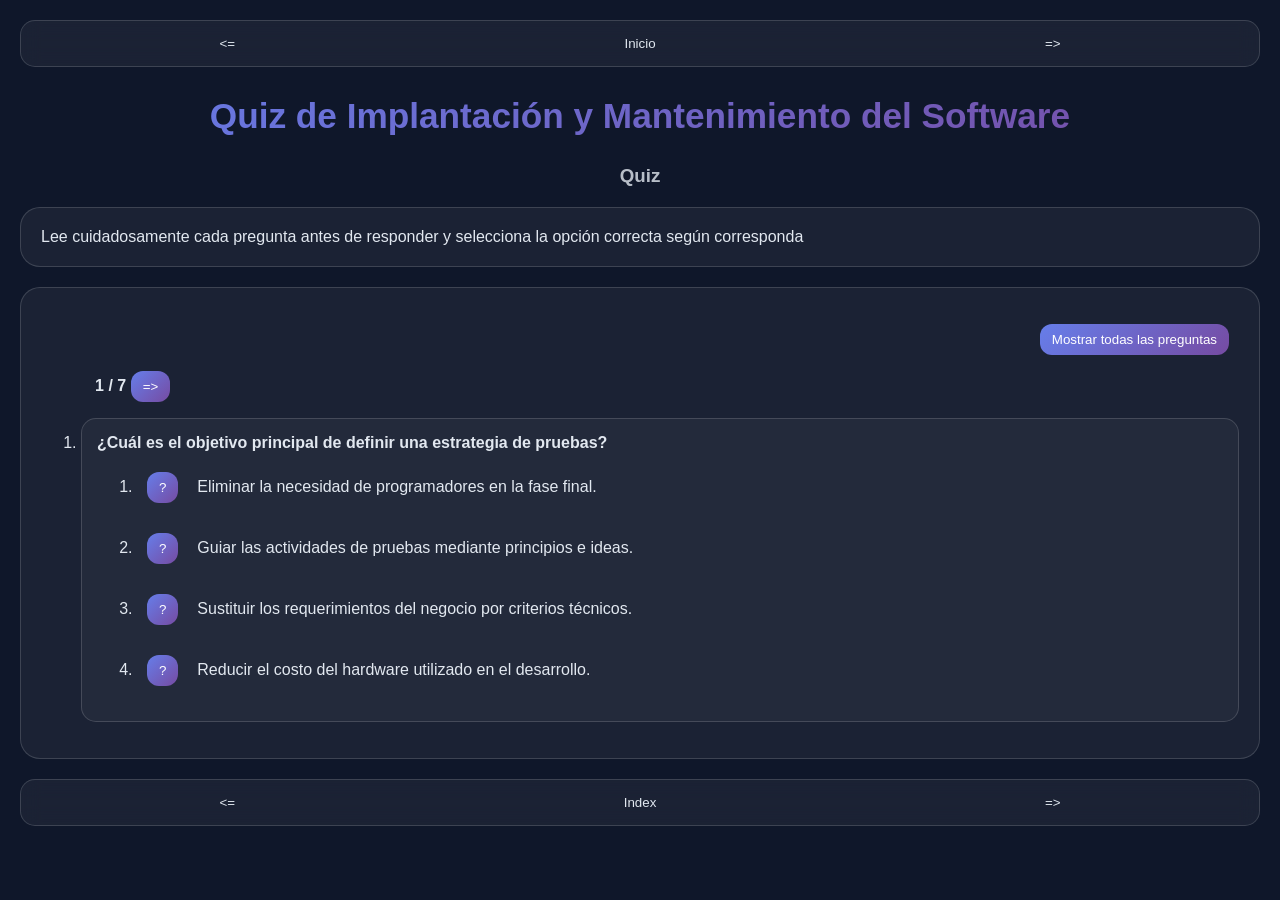
<file: Quiz 2daUnidad.htm>
<!DOCTYPE html>
<html xmlns="http://www.w3.org/1999/xhtml" lang="es" xml:lang="es" prefix="dc: http://purl.org/dc/elements/1.1/">
<head><meta name="author" content="Created with Hot Potatoes by Half-Baked Software, registered to Jose."/><meta name="keywords" content="Hot Potatoes, Hot Potatoes, Half-Baked Software, Windows, University of Victoria"/>
<meta http-equiv="Content-Type" content="text/html; charset=UTF-8"/>
<meta name="viewport" content="width=device-width, initial-scale=1.0">

<meta name="dc:creator" content="Jose" />
<meta name="dc:title" content="Quiz de IMPLANTACI&#x00D3;N Y MANTENIMIENTO DEL SOFTWARE" />



<title>
Quiz de Implantación y Mantenimiento del Software
</title>

<!-- Made with executable version 7.0 Release 3 Build 0 -->

<!-- The following insertion allows you to add your own code directly to this head tag from the configuration screen -->



<style>
:root {
    --primary: linear-gradient(135deg, #667eea, #764ba2);
    --bg: #0f172a;
    --glass: rgba(255,255,255,0.05);
    --border: rgba(255,255,255,0.15);
    --text: #e2e8f0;
}

/* BASE */
body{
    font-family: 'Segoe UI', sans-serif;
    background: var(--bg);
    color: var(--text);
    margin:0;
    padding:20px;
}

/* TITULOS */
.Titles{
    text-align:center;
    margin-bottom:20px;
}

.ExerciseTitle{
    font-size:2.2rem;
    background: var(--primary);
    -webkit-background-clip: text;
    -webkit-text-fill-color: transparent;
}

.ExerciseSubtitle{
    opacity:0.8;
}

/* CONTENEDORES */
.StdDiv, .ExerciseContainer{
    background: var(--glass);
    border: 1px solid var(--border);
    border-radius:20px;
    padding:20px;
    margin-bottom:20px;
}

/* PREGUNTAS */
.QuizQuestion{
    background: rgba(255,255,255,0.04);
    border-radius:15px;
    padding:15px;
    margin-bottom:15px;
    border:1px solid var(--border);
}

.QuestionText{
    font-weight:bold;
    margin-bottom:10px;
}

/* OPCIONES */
.MCAnswers li{
    margin-bottom:10px;
    padding:10px;
    border-radius:10px;
    transition:0.3s;
}

.MCAnswers li:hover{
    background: rgba(102,126,234,0.2);
    transform: scale(1.02);
}

/* BOTONES */
.FuncButton{
    background: var(--primary);
    border:none;
    border-radius:12px;
    padding:8px 12px;
    color:white;
    cursor:pointer;
    margin-right:10px;
    transition:0.3s;
}

.FuncButton:hover{
    transform: scale(1.05);
    opacity:0.9;
}

/* NAV */

.NavButtonBar{
    background: var(--glass);
    border:1px solid var(--border);
    border-radius:15px;
    backdrop-filter: blur(10px);
    display:flex;
    justify-content:space-between;
    gap:10px;
    padding:5px;
    margin-bottom:15px;
}

.NavButton{
    flex:1;
    padding:10px;
    border-radius:10px;
    border:none;
    background: transparent;
    color: var(--text);
    cursor:pointer;
    transition:.3s;
}

.NavButton:hover{
    background: var(--primary);
}

/* CONTADOR */
.QNum{
    font-weight:bold;
}

/* FEEDBACK */
.Feedback{
    background:#111;
    border-radius:20px;
    padding:20px;
    color:white;
    box-shadow:0 0 20px rgba(0,0,0,0.5);
    text-align:center;
}
#FeedbackDiv{
    display: none;
}
/* BOTON OK */
#FeedbackOKButton{
    margin-top:10px;
}
</style>

<script>

//<![CDATA[

<!--




//CODE FOR HANDLING NAV BUTTONS AND FUNCTION BUTTONS

function FocusAButton(){
	if (document.getElementById('CheckButton1') != null){
		document.getElementById('CheckButton1').focus();
	}
	else{
		if (document.getElementById('CheckButton2') != null){
			document.getElementById('CheckButton2').focus();
		}
		else{
			document.getElementsByTagName('button')[0].focus();
		}
	}
}




//CODE FOR HANDLING DISPLAY OF POPUP FEEDBACK BOX

var topZ = 1000;

function ShowMessage(Feedback){
	var Output = Feedback + '<br /><br />';
	document.getElementById('FeedbackContent').innerHTML = Output;
	var FDiv = document.getElementById('FeedbackDiv');
	topZ++;
	FDiv.style.zIndex = topZ;
	FDiv.style.top = TopSettingWithScrollOffset(30) + 'px';

	FDiv.style.display = 'block';

	ShowElements(false, 'input');
	ShowElements(false, 'select');
	ShowElements(false, 'object');
	ShowElements(true, 'object', 'FeedbackContent');

//Focus the OK button
	setTimeout("document.getElementById('FeedbackOKButton').focus()", 50);
	
//
}

function ShowElements(Show, TagName, ContainerToReverse){
// added third argument to allow objects in the feedback box to appear
//IE bug -- hide all the form elements that will show through the popup
//FF on Mac bug : doesn't redisplay objects whose visibility is set to visible
//unless the object's display property is changed

	//get container object (by Id passed in, or use document otherwise)
	TopNode = document.getElementById(ContainerToReverse);
	var Els;
	if (TopNode != null) {
		Els = TopNode.getElementsByTagName(TagName);
	} else {
		Els = document.getElementsByTagName(TagName);
	}

	for (var i=0; i<Els.length; i++){
		if (TagName == "object") {
			//manipulate object elements in all browsers
			if (Show == true){
				Els[i].style.visibility = 'visible';
			}
			else{
				Els[i].style.visibility = 'hidden';
			}
		} 
	}
}



function HideFeedback(){
	document.getElementById('FeedbackDiv').style.display = 'none';
	ShowElements(true, 'input');
	ShowElements(true, 'select');
	ShowElements(true, 'object');
}


//GENERAL UTILITY FUNCTIONS AND VARIABLES

//PAGE DIMENSION FUNCTIONS
function PageDim(){
//Get the page width and height
	this.W = 600;
	this.H = 400;
	this.W = document.getElementsByTagName('body')[0].offsetWidth;
	this.H = document.getElementsByTagName('body')[0].offsetHeight;
}

var pg = null;

function GetPageXY(El) {
	var XY = {x: 0, y: 0};
	while(El){
		XY.x += El.offsetLeft;
		XY.y += El.offsetTop;
		El = El.offsetParent;
	}
	return XY;
}

function GetScrollTop(){
	if (typeof(window.pageYOffset) == 'number'){
		return window.pageYOffset;
	}
	else{
		if ((document.body)&&(document.body.scrollTop)){
			return document.body.scrollTop;
		}
		else{
			if ((document.documentElement)&&(document.documentElement.scrollTop)){
				return document.documentElement.scrollTop;
			}
			else{
				return 0;
			}
		}
	}
}

function GetViewportHeight(){
	if (typeof window.innerHeight != 'undefined'){
		return window.innerHeight;
	}
	else{
		if (((typeof document.documentElement != 'undefined')&&(typeof document.documentElement.clientHeight !=
     'undefined'))&&(document.documentElement.clientHeight != 0)){
			return document.documentElement.clientHeight;
		}
		else{
			return document.getElementsByTagName('body')[0].clientHeight;
		}
	}
}

function TopSettingWithScrollOffset(TopPercent){
	var T = Math.floor(GetViewportHeight() * (TopPercent/100));
	return GetScrollTop() + T; 
}

//CODE FOR AVOIDING LOSS OF DATA WHEN BACKSPACE KEY INVOKES history.back()
var InTextBox = false;

function SuppressBackspace(e){ 
	if (InTextBox == true){return;}
	thisKey = e.keyCode;

	var Suppress = false;

	if (thisKey == 8) {
		Suppress = true;
		e.preventDefault();
	}
}

window.addEventListener('keypress',SuppressBackspace,false);

function ReduceItems(InArray, ReduceToSize){
	var ItemToDump=0;
	var j=0;
	while (InArray.length > ReduceToSize){
		ItemToDump = Math.floor(InArray.length*Math.random());
		InArray.splice(ItemToDump, 1);
	}
}

function Shuffle(InArray){
	var Num;
	var Temp = new Array();
	var Len = InArray.length;

	var j = Len;

	for (var i=0; i<Len; i++){
		Temp[i] = InArray[i];
	}

	for (i=0; i<Len; i++){
		Num = Math.floor(j  *  Math.random());
		InArray[i] = Temp[Num];

		for (var k=Num; k < (j-1); k++) {
			Temp[k] = Temp[k+1];
		}
		j--;
	}
	return InArray;
}

function WriteToInstructions(Feedback) {
	document.getElementById('InstructionsDiv').innerHTML = Feedback;

}




function EscapeDoubleQuotes(InString){
	return InString.replace(/"/g, '&quot;')
}

function TrimString(InString){
        var x = 0;

        if (InString.length != 0) {
                while ((InString.charAt(InString.length - 1) == '\u0020') || (InString.charAt(InString.length - 1) == '\u000A') || (InString.charAt(InString.length - 1) == '\u000D')){
                        InString = InString.substring(0, InString.length - 1)
                }

                while ((InString.charAt(0) == '\u0020') || (InString.charAt(0) == '\u000A') || (InString.charAt(0) == '\u000D')){
                        InString = InString.substring(1, InString.length)
                }

                while (InString.indexOf('  ') != -1) {
                        x = InString.indexOf('  ')
                        InString = InString.substring(0, x) + InString.substring(x+1, InString.length)
                 }

                return InString;
        }

        else {
                return '';
        }
}

function FindLongest(InArray){
	if (InArray.length < 1){return -1;}

	var Longest = 0;
	for (var i=1; i<InArray.length; i++){
		if (InArray[i].length > InArray[Longest].length){
			Longest = i;
		}
	}
	return Longest;
}

//SELECTION OBJECT FOR TYPING WITH KEYPAD
var selObj = null;
            
SelObj = function(box){
	this.box = box;
	this.selStart = this.box.selectionStart;
	this.selEnd = this.box.selectionEnd;
	this.selText = this.box.value.substring(this.selStart, this.selEnd);
	return this;
}

function setSelText(newText){
	var caretPos = this.selStart + newText.length;
	var newValue = this.box.value.substring(0, this.selStart);
	newValue += newText;
	newValue += this.box.value.substring(this.selEnd, this.box.value.length);
	this.box.value = newValue;
	this.box.setSelectionRange(caretPos, caretPos);
	this.box.focus();
}
SelObj.prototype.setSelText = setSelText;

function setSelSelectionRange(start, end){
	this.box.setSelectionRange(start, end);
}
SelObj.prototype.setSelSelectionRange = setSelSelectionRange;

//UNICODE CHARACTER FUNCTIONS
function IsCombiningDiacritic(CharNum){
	var Result = (((CharNum >= 0x0300)&&(CharNum <= 0x370))||((CharNum >= 0x20d0)&&(CharNum <= 0x20ff)));
	Result = Result || (((CharNum >= 0x3099)&&(CharNum <= 0x309a))||((CharNum >= 0xfe20)&&(CharNum <= 0xfe23)));
	return Result;
}

function IsCJK(CharNum){
	return ((CharNum >= 0x3000)&&(CharNum < 0xd800));
}

//SETUP FUNCTIONS
//BROWSER WILL REFILL TEXT BOXES FROM CACHE IF NOT PREVENTED
function ClearTextBoxes(){
	var NList = document.getElementsByTagName('input');
	for (var i=0; i<NList.length; i++){
		if ((NList[i].id.indexOf('Guess') > -1)||(NList[i].id.indexOf('Gap') > -1)){
			NList[i].value = '';
		}
		if (NList[i].id.indexOf('Chk') > -1){
			NList[i].checked = '';
		}
	}
}







//JQUIZ CORE JAVASCRIPT CODE

var CurrQNum = 0;
var CorrectIndicator = '&#x2714;';
var IncorrectIndicator = '&#x2718;';
var YourScoreIs = 'Tu puntuaci&#x00F3;n es: ';

//New for 6.2.2.0
var CompletedSoFar = 'Ejercicio completado hasta ahora: ';
var ExerciseCompleted = 'Has completado el ejercicio.';
var ShowCompletedSoFar = true;

var ContinuousScoring = true;
var CorrectFirstTime = 'Preguntas respondidas correctamente la primera vez: ';
var ShowCorrectFirstTime = true;
var ShuffleQs = false;
var ShuffleAs = false;
var DefaultRight = 'Correcto!';
var DefaultWrong = 'Lo siento! Inténtalo de nuevo.';
var QsToShow = 7;
var Score = 0;
var Finished = false;
var Qs = null;
var QArray = new Array();
var ShowingAllQuestions = false;
var ShowAllQuestionsCaption = 'Muestra todas las preguntas';
var ShowOneByOneCaption = 'Muestra preguntas una por una';
var State = new Array();
var Feedback = '';
var TimeOver = false;
var strInstructions = '';
var Locked = false;

//The following variable can be used to add a message explaining that
//the question is finished, so no further marking will take place.
var strQuestionFinished = '';

function CompleteEmptyFeedback(){
	var QNum, ANum;
	for (QNum=0; QNum<I.length; QNum++){
//Only do this if not multi-select
		if (I[QNum][2] != '3'){
  		for (ANum = 0; ANum<I[QNum][3].length; ANum++){
  			if (I[QNum][3][ANum][1].length < 1){
  				if (I[QNum][3][ANum][2] > 0){
  					I[QNum][3][ANum][1] = DefaultRight;
  				}
  				else{
  					I[QNum][3][ANum][1] = DefaultWrong;
  				}
  			}
  		}
		}
	}
}

function SetUpQuestions(){
	var AList = new Array(); 
	var QList = new Array();
	var i, j;
	Qs = document.getElementById('Questions');
	while (Qs.getElementsByTagName('li').length > 0){
		QList.push(Qs.removeChild(Qs.getElementsByTagName('li')[0]));
	}
	var DumpItem = 0;
	if (QsToShow > QList.length){
		QsToShow = QList.length;
	}
	while (QsToShow < QList.length){
		DumpItem = Math.floor(QList.length*Math.random());
		for (j=DumpItem; j<(QList.length-1); j++){
			QList[j] = QList[j+1];
		}
		QList.length = QList.length-1;
	}
	if (ShuffleQs == true){
		QList = Shuffle(QList);
	}
	if (ShuffleAs == true){
		var As;
		for (var i=0; i<QList.length; i++){
			As = QList[i].getElementsByTagName('ol')[0];
			if (As != null){
  			AList.length = 0;
				while (As.getElementsByTagName('li').length > 0){
					AList.push(As.removeChild(As.getElementsByTagName('li')[0]));
				}
				AList = Shuffle(AList);
				for (j=0; j<AList.length; j++){
					As.appendChild(AList[j]);
				}
			}
		}
	}
	
	for (i=0; i<QList.length; i++){
		Qs.appendChild(QList[i]);
		QArray[QArray.length] = QList[i];
	}

//Show the first item
	QArray[0].style.display = '';
	
//Now hide all except the first item
	for (i=1; i<QArray.length; i++){
		QArray[i].style.display = 'none';
	}		
	SetQNumReadout();
	
	SetFocusToTextbox();
}

function SetFocusToTextbox(){
//if there's a textbox, set the focus in it
	if (QArray[CurrQNum].getElementsByTagName('input')[0] != null){
		QArray[CurrQNum].getElementsByTagName('input')[0].focus();
//and show a keypad if there is one
		if (document.getElementById('CharacterKeypad') != null){
			document.getElementById('CharacterKeypad').style.display = 'block';
		}
	}
	else{
  	if (QArray[CurrQNum].getElementsByTagName('textarea')[0] != null){
  		QArray[CurrQNum].getElementsByTagName('textarea')[0].focus();	
//and show a keypad if there is one
			if (document.getElementById('CharacterKeypad') != null){
				document.getElementById('CharacterKeypad').style.display = 'block';
			}
		}
//This added for 6.0.4.11: hide accented character buttons if no textbox
		else{
			if (document.getElementById('CharacterKeypad') != null){
				document.getElementById('CharacterKeypad').style.display = 'none';
			}
		}
	}
}

function ChangeQ(ChangeBy){
//The following line prevents moving to another question until the current
//question is answered correctly. Uncomment it to enable this behaviour. 
//	if (State[CurrQNum][0] == -1){return;}
	if (((CurrQNum + ChangeBy) < 0)||((CurrQNum + ChangeBy) >= QArray.length)){return;}
	QArray[CurrQNum].style.display = 'none';
	CurrQNum += ChangeBy;
	QArray[CurrQNum].style.display = '';
//Undocumented function added 10/12/2004
	ShowSpecialReadingForQuestion();
	SetQNumReadout();
	SetFocusToTextbox();
}

var HiddenReadingShown = false;
function ShowSpecialReadingForQuestion(){
//Undocumented function for showing specific reading text elements which change with each question
//Added on 10/12/2004
	if (document.getElementById('ReadingDiv') != null){
		if (HiddenReadingShown == true){
			document.getElementById('ReadingDiv').innerHTML = '';
		}
		if (QArray[CurrQNum] != null){
//Fix for 6.0.4.25
			var Children = QArray[CurrQNum].getElementsByTagName('div');
			for (var i=0; i<Children.length; i++){
			if (Children[i].className=="HiddenReading"){
					document.getElementById('ReadingDiv').innerHTML = Children[i].innerHTML;
					HiddenReadingShown = true;
//Hide the ShowAllQuestions button to avoid confusion
					if (document.getElementById('ShowMethodButton') != null){
						document.getElementById('ShowMethodButton').style.display = 'none';
					}
				}
			}	
		}
	}
}

function SetQNumReadout(){
	document.getElementById('QNumReadout').innerHTML = (CurrQNum+1) + ' / ' + QArray.length;
	if ((CurrQNum+1) >= QArray.length){
		if (document.getElementById('NextQButton') != null){
			document.getElementById('NextQButton').style.visibility = 'hidden';
		}
	}
	else{
		if (document.getElementById('NextQButton') != null){
			document.getElementById('NextQButton').style.visibility = 'visible';
		}
	}
	if (CurrQNum <= 0){
		if (document.getElementById('PrevQButton') != null){
			document.getElementById('PrevQButton').style.visibility = 'hidden';
		}
	}
	else{
		if (document.getElementById('PrevQButton') != null){
			document.getElementById('PrevQButton').style.visibility = 'visible';
		}
	}
}

var I=new Array();
I[0]=new Array();I[0][0]=100;
I[0][1]='';
I[0][2]='0';
I[0][3]=new Array();
I[0][3][0]=new Array('Eliminar la necesidad de programadores en la fase final.','',0,0,1);
I[0][3][1]=new Array('Guiar las actividades de pruebas mediante principios e ideas.','',1,100,1);
I[0][3][2]=new Array('Sustituir los requerimientos del negocio por criterios t\u00E9cnicos.','',0,0,1);
I[0][3][3]=new Array('Reducir el costo del hardware utilizado en el desarrollo.','',0,0,1);
I[1]=new Array();I[1][0]=100;
I[1][1]='';
I[1][2]='0';
I[1][3]=new Array();
I[1][3][0]=new Array('Dise\u00F1ador de pruebas','',0,0,1);
I[1][3][1]=new Array('Ejecutor de pruebas','',0,0,1);
I[1][3][2]=new Array('Administrador de pruebas.','',1,100,1);
I[1][3][3]=new Array('Analista de sistemas','',0,0,1);
I[2]=new Array();I[2][0]=100;
I[2][1]='';
I[2][2]='0';
I[2][3]=new Array();
I[2][3][0]=new Array('Se basa en el an\u00E1lisis del c\u00F3digo fuente interno','',0,0,1);
I[2][3][1]=new Array('Se enfoca en los requisitos funcionales sin conocer la estructura intern','',1,100,1);
I[2][3][2]=new Array('Requiere obligatoriamente el uso de herramientas de an\u00E1lisis est\u00E1tico','',0,0,1);
I[2][3][3]=new Array('Solo puede ser realizada por el programador original','',0,0,1);
I[3]=new Array();I[3][0]=100;
I[3][1]='';
I[3][2]='0';
I[3][3]=new Array();
I[3][3][0]=new Array('Pruebas de decisi\u00F3n','',0,0,1);
I[3][3][1]=new Array('Pruebas de caja negra','',0,0,1);
I[3][3][2]=new Array('Pruebas de sentencia','',1,100,1);
I[3][3][3]=new Array('Pruebas de aceptaci\u00F3n de usuario','',0,0,1);
I[4]=new Array();I[4][0]=100;
I[4][1]='';
I[4][2]='0';
I[4][3]=new Array();
I[4][3][0]=new Array('La velocidad con la que se ejecutan los casos de prueba','',0,0,1);
I[4][3][1]=new Array('La capacidad de rastrear un requisito desde su origen hasta su prueba correspondiente','',1,100,1);
I[4][3][2]=new Array('El proceso de eliminar errores del c\u00F3digo fuente (depuraci\u00F3n)','',0,0,1);
I[4][3][3]=new Array('La instalaci\u00F3n de software en el entorno del cliente','',0,0,1);
I[5]=new Array();I[5][0]=100;
I[5][1]='';
I[5][2]='0';
I[5][3]=new Array();
I[5][3][0]=new Array('Elegir qu\u00E9 programador es m\u00E1s productivo en el equipo','',0,0,1);
I[5][3][1]=new Array('Detectar diferencias entre el resultado esperado y el resultado obtenido','',1,100,1);
I[5][3][2]=new Array('Comparar el precio de diferentes softwares de la competencia.','',0,0,1);
I[5][3][3]=new Array('Traducir autom\u00E1ticamente el c\u00F3digo de un lenguaje a otro','',0,0,1);
I[6]=new Array();I[6][0]=100;
I[6][1]='';
I[6][2]='0';
I[6][3]=new Array();
I[6][3][0]=new Array('El n\u00FAmero total de l\u00EDneas de c\u00F3digo escritas por d\u00EDa.','',0,0,1);
I[6][3][1]=new Array('Indicadores cuantitativos del estado y progreso de la calidad del producto.','',1,100,1);
I[6][3][2]=new Array('La cantidad de presupuesto gastado en licencias de software.','',0,0,1);
I[6][3][3]=new Array('El tama\u00F1o f\u00EDsico y peso de los servidores de almacenamiento.','',0,0,1);


function StartUp(){

//If there's only one question, no need for question navigation controls
	if (QsToShow < 2){
		document.getElementById('QNav').style.display = 'none';
	}
	
//Stash the instructions so they can be redisplayed
	strInstructions = document.getElementById('InstructionsDiv').innerHTML;
	

	

	

	
	CompleteEmptyFeedback();

	SetUpQuestions();
	ClearTextBoxes();
	CreateStatusArray();
	

	
//Check search string for q parameter
	if (document.location.search.length > 0){
		if (ShuffleQs == false){
			var JumpTo = parseInt(document.location.search.substring(1,document.location.search.length))-1;
			if (JumpTo <= QsToShow){
				ChangeQ(JumpTo);
			}
		}
	}
//Undocumented function added 10/12/2004
	ShowSpecialReadingForQuestion();
}

function ShowHideQuestions(){
	document.getElementById('ShowMethodButton').style.display = 'none';
	if (ShowingAllQuestions == false){
		for (var i=0; i<QArray.length; i++){
				QArray[i].style.display = '';
			}
		document.getElementById('Questions').style.listStyleType = 'decimal';
		document.getElementById('OneByOneReadout').style.display = 'none';
		document.getElementById('ShowMethodButton').innerHTML = ShowOneByOneCaption;
		ShowingAllQuestions = true;
	}
	else{
		for (var i=0; i<QArray.length; i++){
				if (i != CurrQNum){
					QArray[i].style.display = 'none';
				}
			}
		document.getElementById('Questions').style.listStyleType = 'none';
		document.getElementById('OneByOneReadout').style.display = '';
		document.getElementById('ShowMethodButton').innerHTML = ShowAllQuestionsCaption;
		ShowingAllQuestions = false;	
	}
	document.getElementById('ShowMethodButton').style.display = 'inline';
}

function CreateStatusArray(){
	var QNum, ANum;
//For each item in the item array
	for (QNum=0; QNum<I.length; QNum++){
//Check if the question still exists (hasn't been nuked by showing a random selection)
		if (document.getElementById('Q_' + QNum) != null){
			State[QNum] = new Array();
			State[QNum][0] = -1; //Score for this q; -1 shows question not done yet
			State[QNum][1] = new Array(); //answers
			for (ANum = 0; ANum<I[QNum][3].length; ANum++){
				State[QNum][1][ANum] = 0; //answer not chosen yet; when chosen, will store its position in the series of choices
			}
			State[QNum][2] = 0; //tries at this q so far
			State[QNum][3] = 0; //incrementing percent-correct values of selected answers
			State[QNum][4] = 0; //penalties incurred for hints
			State[QNum][5] = ''; //Sequence of answers chosen by number
		}
		else{
			State[QNum] = null;
		}
	}
}



function CheckMCAnswer(QNum, ANum, Btn){
//if question doesn't exist, bail
	if (State[QNum].length < 1){return;}
	
//Get the feedback
	Feedback = I[QNum][3][ANum][1];
	
//Now show feedback and bail if question already complete
	if (State[QNum][0] > -1){
//Add an extra message explaining that the question
// is finished if defined by the user
		if (strQuestionFinished.length > 0){Feedback += '<br />' + strQuestionFinished;}
//Show the feedback
		ShowMessage(Feedback);
//New for 6.2.2.1: If you want to mark an answer as correct even when it's the final choice, uncomment this line.
//		if (I[QNum][3][ANum][2] >= 1){Btn.innerHTML = CorrectIndicator;}else{Btn.innerHTML = IncorrectIndicator;}	
		return;
	}
	
//Hide the button while processing
	Btn.style.display = 'none';

//Increment the number of tries
	State[QNum][2]++;
	
//Add the percent-correct value of this answer
	State[QNum][3] += I[QNum][3][ANum][3];
	
//Store the try number in the answer part of the State array, for tracking purposes
	State[QNum][1][ANum] = State[QNum][2];
	if (State[QNum][5].length > 0){State[QNum][5] += ' | ';}
	State[QNum][5] += String.fromCharCode(65+ANum);
	
//Should this answer be accepted as correct?
	if (I[QNum][3][ANum][2] < 1){
//It's wrong

//Mark the answer
		Btn.innerHTML = IncorrectIndicator;
		
//Remove any previous score unless exercise is finished (6.0.3.8+)
		if (Finished == false){
			WriteToInstructions(strInstructions);
		}	
		
//Check whether this leaves just one MC answer unselected, in which case the Q is terminated
		var RemainingAnswer = FinalAnswer(QNum);
		if (RemainingAnswer > -1){
//Behave as if the last answer had been selected, but give no credit for it
//Increment the number of tries
			State[QNum][2]++;		
		
//Calculate the score for this question
			CalculateMCQuestionScore(QNum);
			
//Get the overall score and add it to the feedback
			CalculateOverallScore();
//New for 6.2.2.1
			var QsDone = CheckQuestionsCompleted();
			if ((ContinuousScoring == true)||(Finished == true)){
				Feedback += '<br />' + YourScoreIs + ' ' + Score + '%.' + '<br />' + QsDone;
				WriteToInstructions(YourScoreIs + ' ' + Score + '%.' + '<br />' + QsDone);
			}
			else{
				WriteToInstructions(QsDone);
			}
		}
	}
	else{
//It's right
//Mark the answer
		Btn.innerHTML = CorrectIndicator;
				
//Calculate the score for this question
		CalculateMCQuestionScore(QNum);
		
//New for 6.2.2.0
		var QsDone = CheckQuestionsCompleted();

//Get the overall score and add it to the feedback
		if (ContinuousScoring == true){
			CalculateOverallScore();
			if ((ContinuousScoring == true)||(Finished == true)){
				Feedback += '<br />' + YourScoreIs + ' ' + Score + '%.' + '<br />' + QsDone;
				WriteToInstructions(YourScoreIs + ' ' + Score + '%.' + '<br />' + QsDone);
			}
		}
		else{
			WriteToInstructions(QsDone);
		}
	}
	
//Show the button again
	Btn.style.display = 'inline';
	
//Finally, show the feedback	
	ShowMessage(Feedback);
	
//Check whether all questions are now done
	CheckFinished();
}

function CalculateMCQuestionScore(QNum){
	var Tries = State[QNum][2] + State[QNum][4]; //include tries and hint penalties
	var PercentCorrect = State[QNum][3];
	var TotAns = GetTotalMCAnswers(QNum);
	var HintPenalties = State[QNum][4];
	
//Make sure it's not already complete

	if (State[QNum][0] < 0){
//Allow for Hybrids
		if (HintPenalties >= 1){
			State[QNum][0] = 0;
		}
		else{
//This line calculates the score for this question
			if (TotAns == 1){
				State[QNum][0] = 1;
			}
			else{
				State[QNum][0] = ((TotAns-((Tries*100)/State[QNum][3]))/(TotAns-1));
			}
		}
//Fix for Safari bug added for version 6.0.3.42 (negative infinity problem)
		if ((State[QNum][0] < 0)||(State[QNum][0] == Number.NEGATIVE_INFINITY)){
			State[QNum][0] = 0;
		}
	}
}

function GetTotalMCAnswers(QNum){
	var Result = 0;
	for (var ANum=0; ANum<I[QNum][3].length; ANum++){
		if (I[QNum][3][ANum][4] == 1){ //This is an MC answer
			Result++;
		}
	}
	return Result;
}

function FinalAnswer(QNum){
	var UnchosenAnswers = 0;
	var FinalAnswer = -1;
	for (var ANum=0; ANum<I[QNum][3].length; ANum++){
		if (I[QNum][3][ANum][4] == 1){ //This is an MC answer
			if (State[QNum][1][ANum] < 1){ //This answer hasn't been chosen yet
				UnchosenAnswers++;
				FinalAnswer = ANum;
			}
		}
	}
	if (UnchosenAnswers == 1){
		return FinalAnswer;
	}
	else{
		return -1;
	}
}





function CalculateOverallScore(){
	var TotalWeighting = 0;
	var TotalScore = 0;
	
	for (var QNum=0; QNum<State.length; QNum++){
		if (State[QNum] != null){
			if (State[QNum][0] > -1){
				TotalWeighting += I[QNum][0];
				TotalScore += (I[QNum][0] * State[QNum][0]);
			}
		}
	}
	if (TotalWeighting > 0){
		Score = Math.floor((TotalScore/TotalWeighting)*100);
	}
	else{
//if TotalWeighting is 0, no questions so far have any value, so 
//no penalty should be shown.
		Score = 100; 
	}
}

//New for 6.2.2.0
function CheckQuestionsCompleted(){
	if (ShowCompletedSoFar == false){return '';}
	var QsCompleted = 0;
	for (var QNum=0; QNum<State.length; QNum++){
		if (State[QNum] != null){
			if (State[QNum][0] >= 0){
				QsCompleted++;
			}
		}
	}
//Fixes for 6.2.2.2
	if (QsCompleted >= QArray.length){
		return ExerciseCompleted;
	}
	else{
		return CompletedSoFar + ' ' + QsCompleted + '/' + QArray.length + '.';
	}
}

function CheckFinished(){
	var FB = '';
	var AllDone = true;
	for (var QNum=0; QNum<State.length; QNum++){
		if (State[QNum] != null){
			if (State[QNum][0] < 0){
				AllDone = false;
			}
		}
	}
	if (AllDone == true){
	
//Report final score and submit if necessary
		CalculateOverallScore();
		FB = YourScoreIs + ' ' + Score + '%.';
		if (ShowCorrectFirstTime == true){
			var CFT = 0;
			for (QNum=0; QNum<State.length; QNum++){
				if (State[QNum] != null){
					if (State[QNum][0] >= 1){
						CFT++;
					}
				}
			}
			FB += '<br />' + CorrectFirstTime + ' ' + CFT + '/' + QsToShow;
		}
		
//New for 6.2.2.0
		FB += '<br />' + ExerciseCompleted;
		
		WriteToInstructions(FB);
		
		Finished == true;




		TimeOver = true;
		Locked = true;
		


		Finished = true;
		Detail = '<?xml version="1.0"?><hpnetresult><fields>';
		for (QNum=0; QNum<State.length; QNum++){
			if (State[QNum] != null){
				if (State[QNum][5].length > 0){
					Detail += '<field><fieldname>Question #' + (QNum+1) + '</fieldname><fieldtype>question-tracking</fieldtype><fieldlabel>Q ' + (QNum+1) + '</fieldlabel><fieldlabelid>QuestionTrackingField</fieldlabelid><fielddata>' + State[QNum][5] + '</fielddata></field>';
				}
			}
		}
		Detail += '</fields></hpnetresult>';
	}

}










//-->

//]]>

</script>


</head>

<body onload="StartUp()" id="TheBody" >

<!-- BeginTopNavButtons -->


<div class="NavButtonBar" id="TopNavBar">


<button class="NavButton" onclick="history.back(); return false;">&lt;=</button>



<button class="NavButton" onclick="location='index.htm'; return false;"> Inicio </button>



<button class="NavButton" onclick="location='Guia2daUnidadSoftware_Jos&#233;Machado.htm'; return false;">=&gt;</button>


</div>



<!-- EndTopNavButtons -->

<div class="Titles">
	<h2 class="ExerciseTitle">Quiz de Implantación y Mantenimiento del Software</h2>

	<h3 class="ExerciseSubtitle">Quiz</h3>



</div>

<div id="InstructionsDiv" class="StdDiv">
	<div id="Instructions">Lee cuidadosamente cada pregunta antes de responder y selecciona la opción correcta según corresponda</div>
</div>


<div id="ContainerDiv">



<div class="ExerciseContainer">

<div id="QNav" class="QuestionNavigation">

<p style="text-align: right;">
<button id="ShowMethodButton" class="FuncButton" onclick="ShowHideQuestions(); return false;">Mostrar todas las preguntas</button>
</p>

<div id="OneByOneReadout">
<button id="PrevQButton" class="FuncButton" onclick="ChangeQ(-1); return false;">&lt;=</button>

<span id="QNumReadout" class="QNum">&#160;</span>

<button id="NextQButton" class="FuncButton" onclick="ChangeQ(1); return false;">=&gt;</button>
<br />
</div>

</div>
 
<ol class="QuizQuestions" id="Questions">
<li class="QuizQuestion" id="Q_0" style="display: none;"><div class="QuestionText">&#x00BF;Cu&#x00E1;l es el objetivo principal de definir una estrategia de pruebas?</div><ol class="MCAnswers"><li id="Q_0_0"><button class="FuncButton" id="Q_0_0_Btn" onclick="CheckMCAnswer(0,0,this)">?</button>&#160;&#160;Eliminar la necesidad de programadores en la fase final.</li><li id="Q_0_1"><button class="FuncButton" id="Q_0_1_Btn" onclick="CheckMCAnswer(0,1,this)">?</button>&#160;&#160;Guiar las actividades de pruebas mediante principios e ideas.</li><li id="Q_0_2"><button class="FuncButton" id="Q_0_2_Btn" onclick="CheckMCAnswer(0,2,this)">?</button>&#160;&#160;Sustituir los requerimientos del negocio por criterios t&#x00E9;cnicos.</li><li id="Q_0_3"><button class="FuncButton" id="Q_0_3_Btn" onclick="CheckMCAnswer(0,3,this)">?</button>&#160;&#160;Reducir el costo del hardware utilizado en el desarrollo.</li></ol></li>
<li class="QuizQuestion" id="Q_1" style="display: none;"><div class="QuestionText">Dentro de la metodolog&#x00ED;a RUP, &#x00BF;qu&#x00E9; rol es el responsable de evaluar la calidad de los resultados y la cobertura de las pruebas?</div><ol class="MCAnswers"><li id="Q_1_0"><button class="FuncButton" id="Q_1_0_Btn" onclick="CheckMCAnswer(1,0,this)">?</button>&#160;&#160;Dise&#x00F1;ador de pruebas</li><li id="Q_1_1"><button class="FuncButton" id="Q_1_1_Btn" onclick="CheckMCAnswer(1,1,this)">?</button>&#160;&#160;Ejecutor de pruebas</li><li id="Q_1_2"><button class="FuncButton" id="Q_1_2_Btn" onclick="CheckMCAnswer(1,2,this)">?</button>&#160;&#160;Administrador de pruebas.</li><li id="Q_1_3"><button class="FuncButton" id="Q_1_3_Btn" onclick="CheckMCAnswer(1,3,this)">?</button>&#160;&#160;Analista de sistemas</li></ol></li>
<li class="QuizQuestion" id="Q_2" style="display: none;"><div class="QuestionText">&#x00BF;Cu&#x00E1;l es la caracter&#x00ED;stica principal de una "Prueba de Caja Negra"?</div><ol class="MCAnswers"><li id="Q_2_0"><button class="FuncButton" id="Q_2_0_Btn" onclick="CheckMCAnswer(2,0,this)">?</button>&#160;&#160;Se basa en el an&#x00E1;lisis del c&#x00F3;digo fuente interno</li><li id="Q_2_1"><button class="FuncButton" id="Q_2_1_Btn" onclick="CheckMCAnswer(2,1,this)">?</button>&#160;&#160;Se enfoca en los requisitos funcionales sin conocer la estructura intern</li><li id="Q_2_2"><button class="FuncButton" id="Q_2_2_Btn" onclick="CheckMCAnswer(2,2,this)">?</button>&#160;&#160;Requiere obligatoriamente el uso de herramientas de an&#x00E1;lisis est&#x00E1;tico</li><li id="Q_2_3"><button class="FuncButton" id="Q_2_3_Btn" onclick="CheckMCAnswer(2,3,this)">?</button>&#160;&#160;Solo puede ser realizada por el programador original</li></ol></li>
<li class="QuizQuestion" id="Q_3" style="display: none;"><div class="QuestionText">&#x00BF;Qu&#x00E9; t&#x00E9;cnica de prueba estructural tiene como objetivo ejecutar cada l&#x00ED;nea de c&#x00F3;digo al menos una vez?</div><ol class="MCAnswers"><li id="Q_3_0"><button class="FuncButton" id="Q_3_0_Btn" onclick="CheckMCAnswer(3,0,this)">?</button>&#160;&#160;Pruebas de decisi&#x00F3;n</li><li id="Q_3_1"><button class="FuncButton" id="Q_3_1_Btn" onclick="CheckMCAnswer(3,1,this)">?</button>&#160;&#160;Pruebas de caja negra</li><li id="Q_3_2"><button class="FuncButton" id="Q_3_2_Btn" onclick="CheckMCAnswer(3,2,this)">?</button>&#160;&#160;Pruebas de sentencia</li><li id="Q_3_3"><button class="FuncButton" id="Q_3_3_Btn" onclick="CheckMCAnswer(3,3,this)">?</button>&#160;&#160;Pruebas de aceptaci&#x00F3;n de usuario</li></ol></li>
<li class="QuizQuestion" id="Q_4" style="display: none;"><div class="QuestionText">En el contexto de la administraci&#x00F3;n de pruebas, &#x00BF;qu&#x00E9; significa "Trazabilidad"?</div><ol class="MCAnswers"><li id="Q_4_0"><button class="FuncButton" id="Q_4_0_Btn" onclick="CheckMCAnswer(4,0,this)">?</button>&#160;&#160;La velocidad con la que se ejecutan los casos de prueba</li><li id="Q_4_1"><button class="FuncButton" id="Q_4_1_Btn" onclick="CheckMCAnswer(4,1,this)">?</button>&#160;&#160;La capacidad de rastrear un requisito desde su origen hasta su prueba correspondiente</li><li id="Q_4_2"><button class="FuncButton" id="Q_4_2_Btn" onclick="CheckMCAnswer(4,2,this)">?</button>&#160;&#160;El proceso de eliminar errores del c&#x00F3;digo fuente (depuraci&#x00F3;n)</li><li id="Q_4_3"><button class="FuncButton" id="Q_4_3_Btn" onclick="CheckMCAnswer(4,3,this)">?</button>&#160;&#160;La instalaci&#x00F3;n de software en el entorno del cliente</li></ol></li>
<li class="QuizQuestion" id="Q_5" style="display: none;"><div class="QuestionText">&#x00BF;Cu&#x00E1;l es la funci&#x00F3;n de una "Herramienta de Comparaci&#x00F3;n" en las pruebas?</div><ol class="MCAnswers"><li id="Q_5_0"><button class="FuncButton" id="Q_5_0_Btn" onclick="CheckMCAnswer(5,0,this)">?</button>&#160;&#160;Elegir qu&#x00E9; programador es m&#x00E1;s productivo en el equipo</li><li id="Q_5_1"><button class="FuncButton" id="Q_5_1_Btn" onclick="CheckMCAnswer(5,1,this)">?</button>&#160;&#160;Detectar diferencias entre el resultado esperado y el resultado obtenido</li><li id="Q_5_2"><button class="FuncButton" id="Q_5_2_Btn" onclick="CheckMCAnswer(5,2,this)">?</button>&#160;&#160;Comparar el precio de diferentes softwares de la competencia.</li><li id="Q_5_3"><button class="FuncButton" id="Q_5_3_Btn" onclick="CheckMCAnswer(5,3,this)">?</button>&#160;&#160;Traducir autom&#x00E1;ticamente el c&#x00F3;digo de un lenguaje a otro</li></ol></li>
<li class="QuizQuestion" id="Q_6" style="display: none;"><div class="QuestionText">En la administraci&#x00F3;n de pruebas, &#x00BF;qu&#x00E9; representan las m&#x00E9;tricas de software?</div><ol class="MCAnswers"><li id="Q_6_0"><button class="FuncButton" id="Q_6_0_Btn" onclick="CheckMCAnswer(6,0,this)">?</button>&#160;&#160;El n&#x00FA;mero total de l&#x00ED;neas de c&#x00F3;digo escritas por d&#x00ED;a.</li><li id="Q_6_1"><button class="FuncButton" id="Q_6_1_Btn" onclick="CheckMCAnswer(6,1,this)">?</button>&#160;&#160;Indicadores cuantitativos del estado y progreso de la calidad del producto.</li><li id="Q_6_2"><button class="FuncButton" id="Q_6_2_Btn" onclick="CheckMCAnswer(6,2,this)">?</button>&#160;&#160;La cantidad de presupuesto gastado en licencias de software.</li><li id="Q_6_3"><button class="FuncButton" id="Q_6_3_Btn" onclick="CheckMCAnswer(6,3,this)">?</button>&#160;&#160;El tama&#x00F1;o f&#x00ED;sico y peso de los servidores de almacenamiento.</li></ol></li></ol>



</div>

</div>

<div class="Feedback" id="FeedbackDiv">
<div class="FeedbackText" id="FeedbackContent"></div>
<button id="FeedbackOKButton" class="FuncButton" onclick="HideFeedback(); return false;">&#160;OK&#160;</button>
</div>

<!-- BeginBottomNavButtons -->


<div class="NavButtonBar" id="BottomNavBar">


<button class="NavButton" onclick="history.back(); return false;">&lt;=</button>



<button class="NavButton" onclick="location='index.htm'; return false;"> Index </button>



<button class="NavButton" onclick="location='Guia2daUnidadSoftware_Jos&#233;Machado.htm'; return false;">=&gt;</button>


</div>



<!-- EndBottomNavButtons -->

<!-- BeginSubmissionForm -->

<!-- EndSubmissionForm -->

</body>

</html>
</file>
<file: css/style.css>
:root {
    --primary: linear-gradient(135deg, #667eea, #764ba2);
    --bg: #0f172a;
    --glass: rgba(255,255,255,0.05);
    --border: rgba(255,255,255,0.15);
}

/* BASE */
* {
    margin: 0;
    padding: 0;
    box-sizing: border-box;
}

body {
    font-family: system-ui;
    background: var(--bg);
    color: #e2e8f0;
}

/* LOGO */
.logo-container {
    position: fixed;
    top: 20px;
    left: 20px;
    display: flex;
    padding: 15px;
    background: var(--glass);
    border: 1px solid var(--border);
    border-radius: 20px;
    backdrop-filter: blur(20px);
    transition: .3s;
}

.logo {
    width: 120px;
    height: 60px;
    object-fit: contain;
    border-radius: 12px;
    padding: 6px;
}

/* TITULO */
.main-title {
    text-align: center;
    padding: 120px 20px 50px;
}

.main-title h1 {
    font-size: 3rem;
    background: var(--primary);
    -webkit-background-clip: text;
    -webkit-text-fill-color: transparent;
}

/* GRID */
.exercises-grid {
    display: grid;
    grid-template-columns: repeat(auto-fit, minmax(260px, 1fr));
    gap: 20px;
    padding: 20px;
}

/* CARD */
.exercise-card {
    position: relative;
    padding: 30px;
    border-radius: 20px;
    background: var(--glass);
    border: 1px solid var(--border);
    text-decoration: none;
    color: white;
    transition: .3s;
    overflow: hidden;
}

/* EFECTO GLOW */
.exercise-card::after {
    content: "";
    position: absolute;
    inset: 0;
    background: linear-gradient(135deg,#4facfe,#00f2fe);
    opacity: 0;
    transition: .3s;
}

.exercise-card:hover::after {
    opacity: 0.08;
}

.exercise-card:hover {
    transform: translateY(-10px);
}

/* ICON */
.exercise-card i {
    font-size: 40px;
    margin-bottom: 10px;
}

/* WATERMARK */
.watermark {
    position: fixed;
    bottom: 20px;
    right: 20px;
    background: var(--glass);
    padding: 10px 20px;
    border-radius: 50px;
    background-color: #0f172a;
}

/* CANVAS */
#particles-canvas {
    position: fixed;
    top: 0;
    left: 0;
    z-index: -1;
}

/* ANIMACION RIPPLE */
@keyframes ripple {
    to {
        transform: scale(4);
        opacity: 0;
    }
}
</file>
